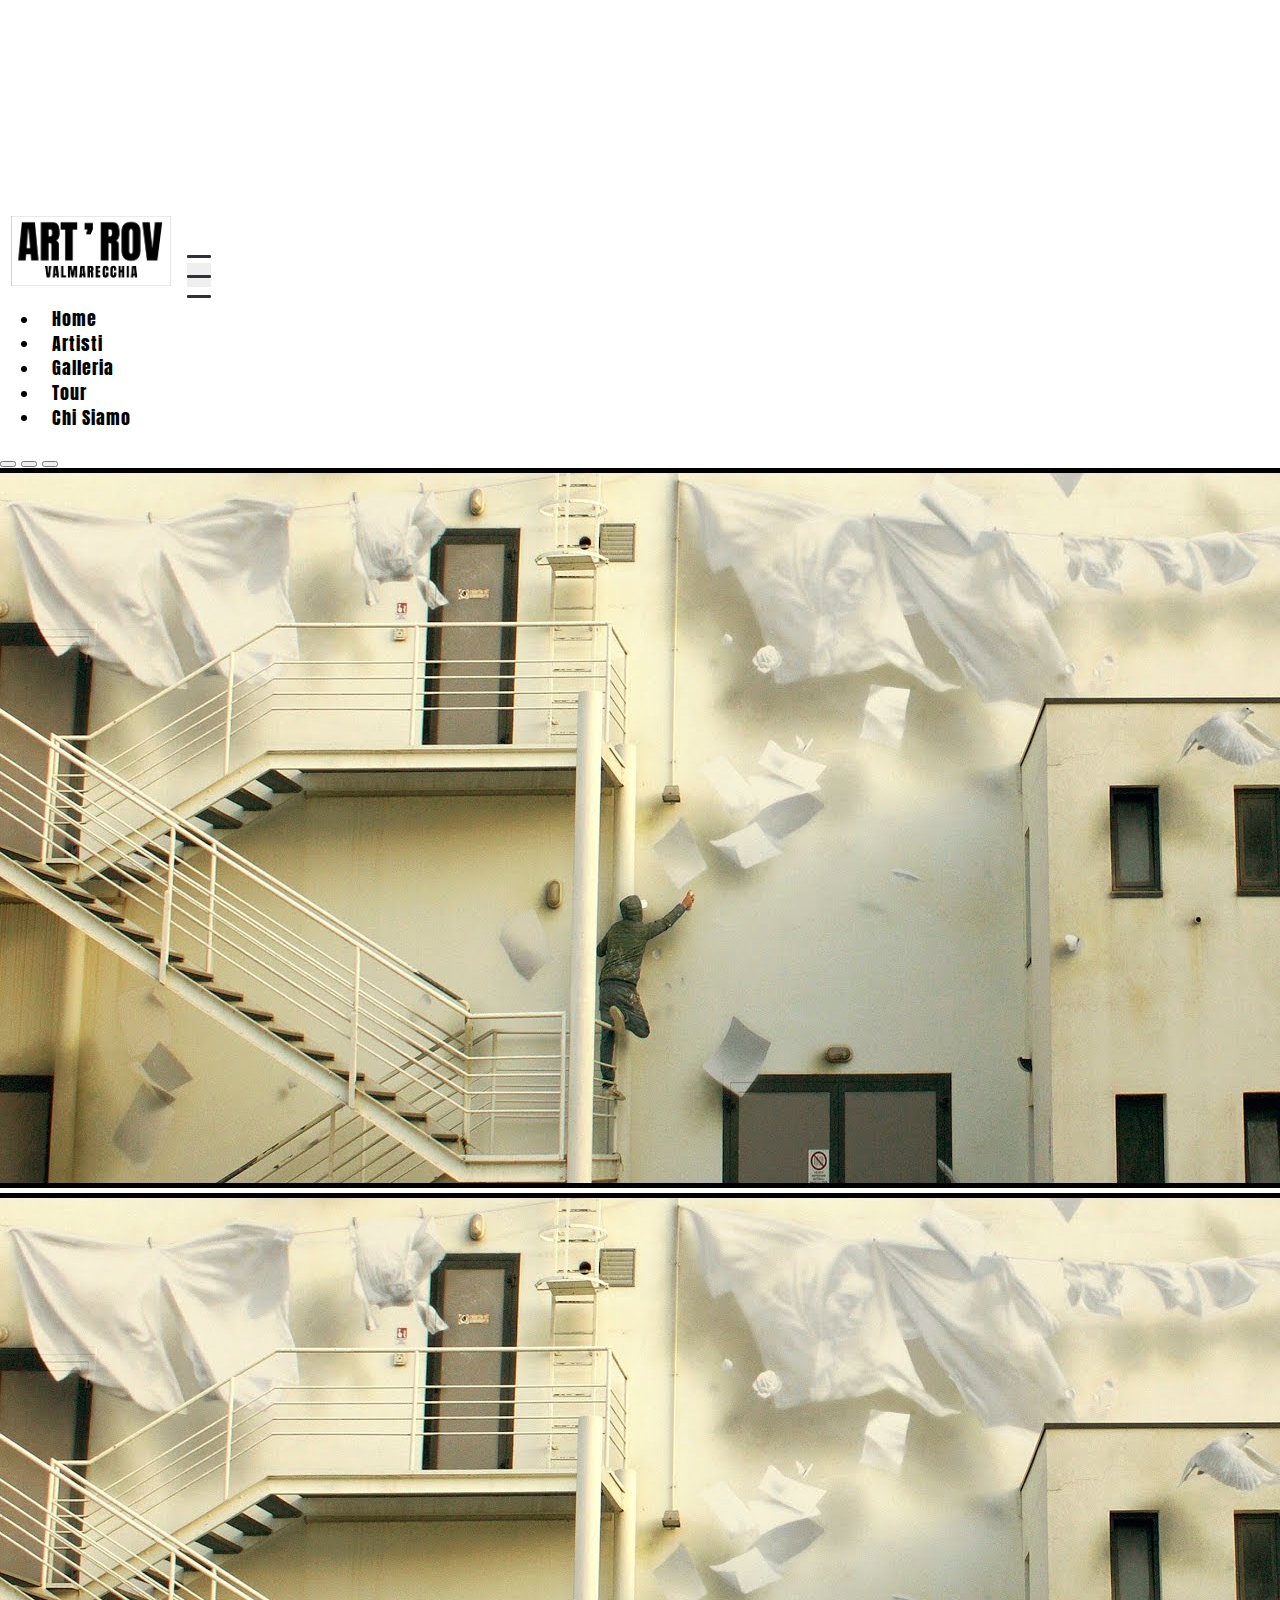
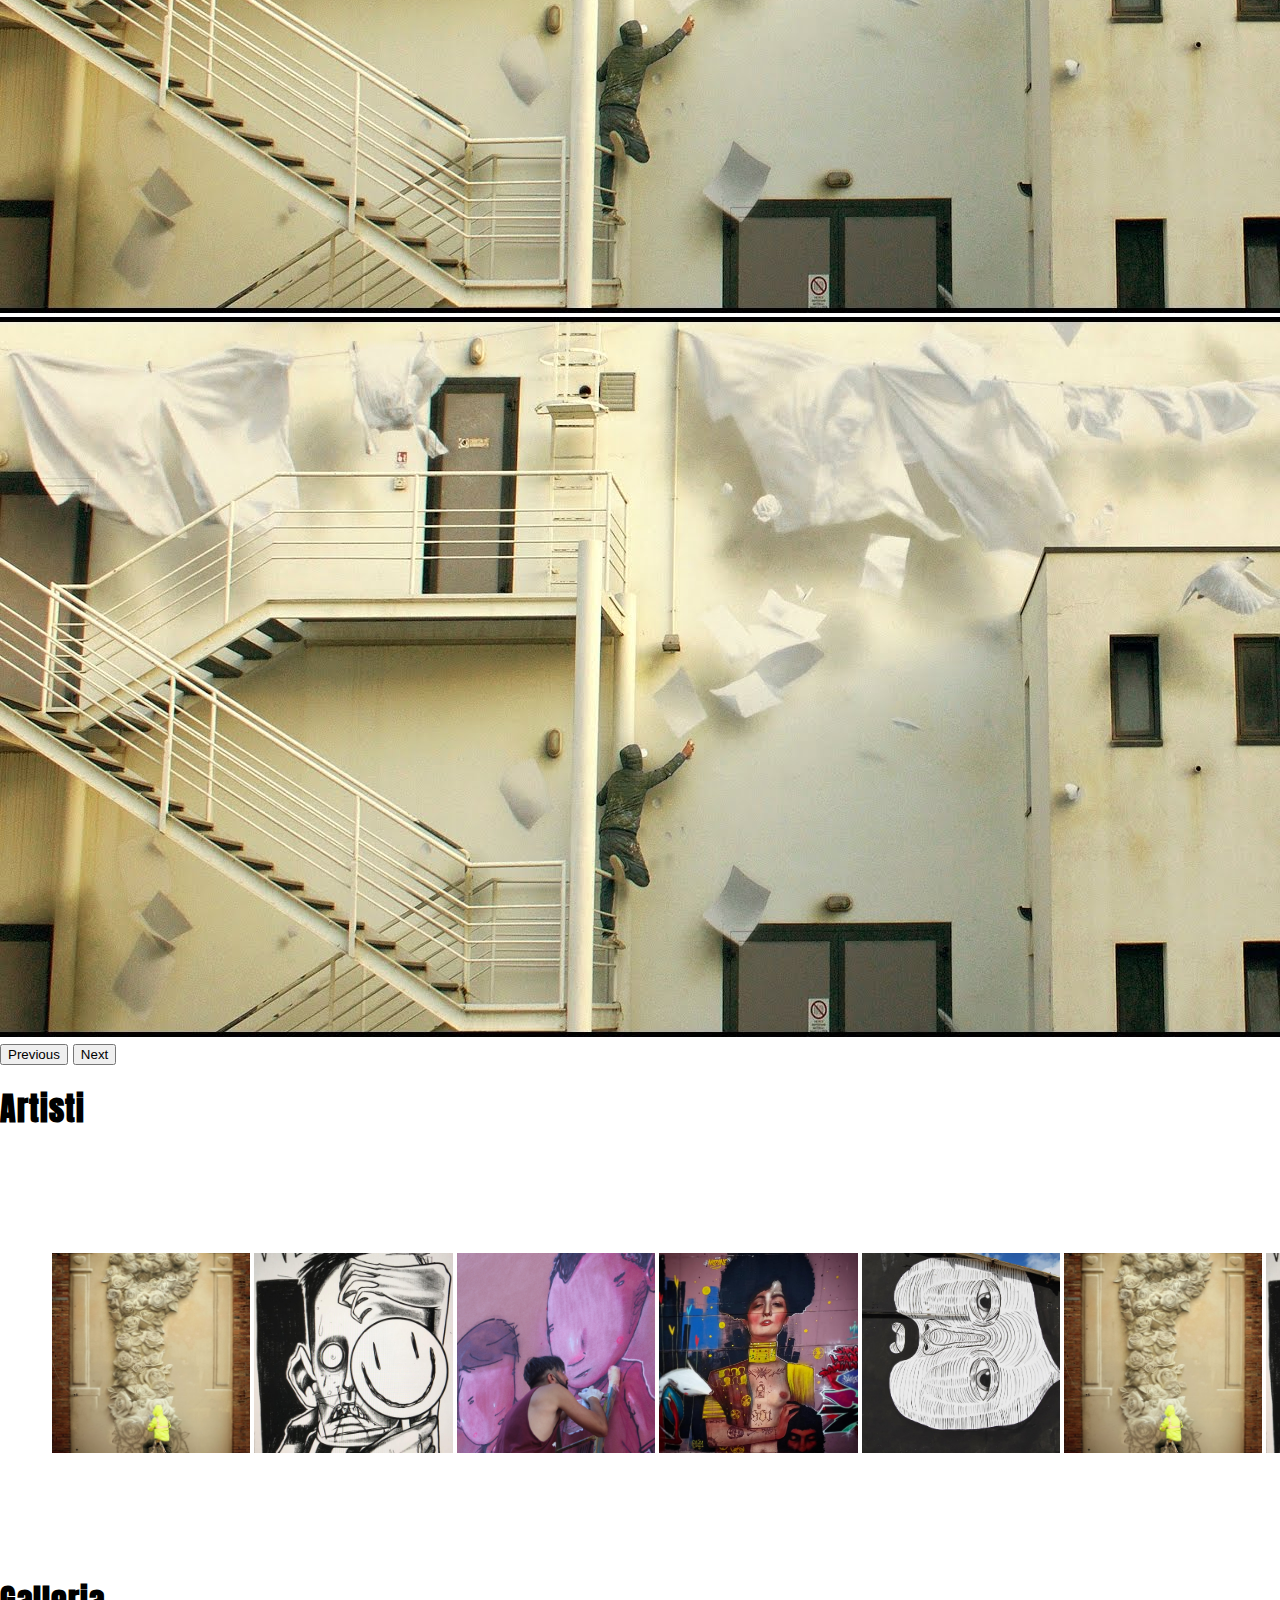
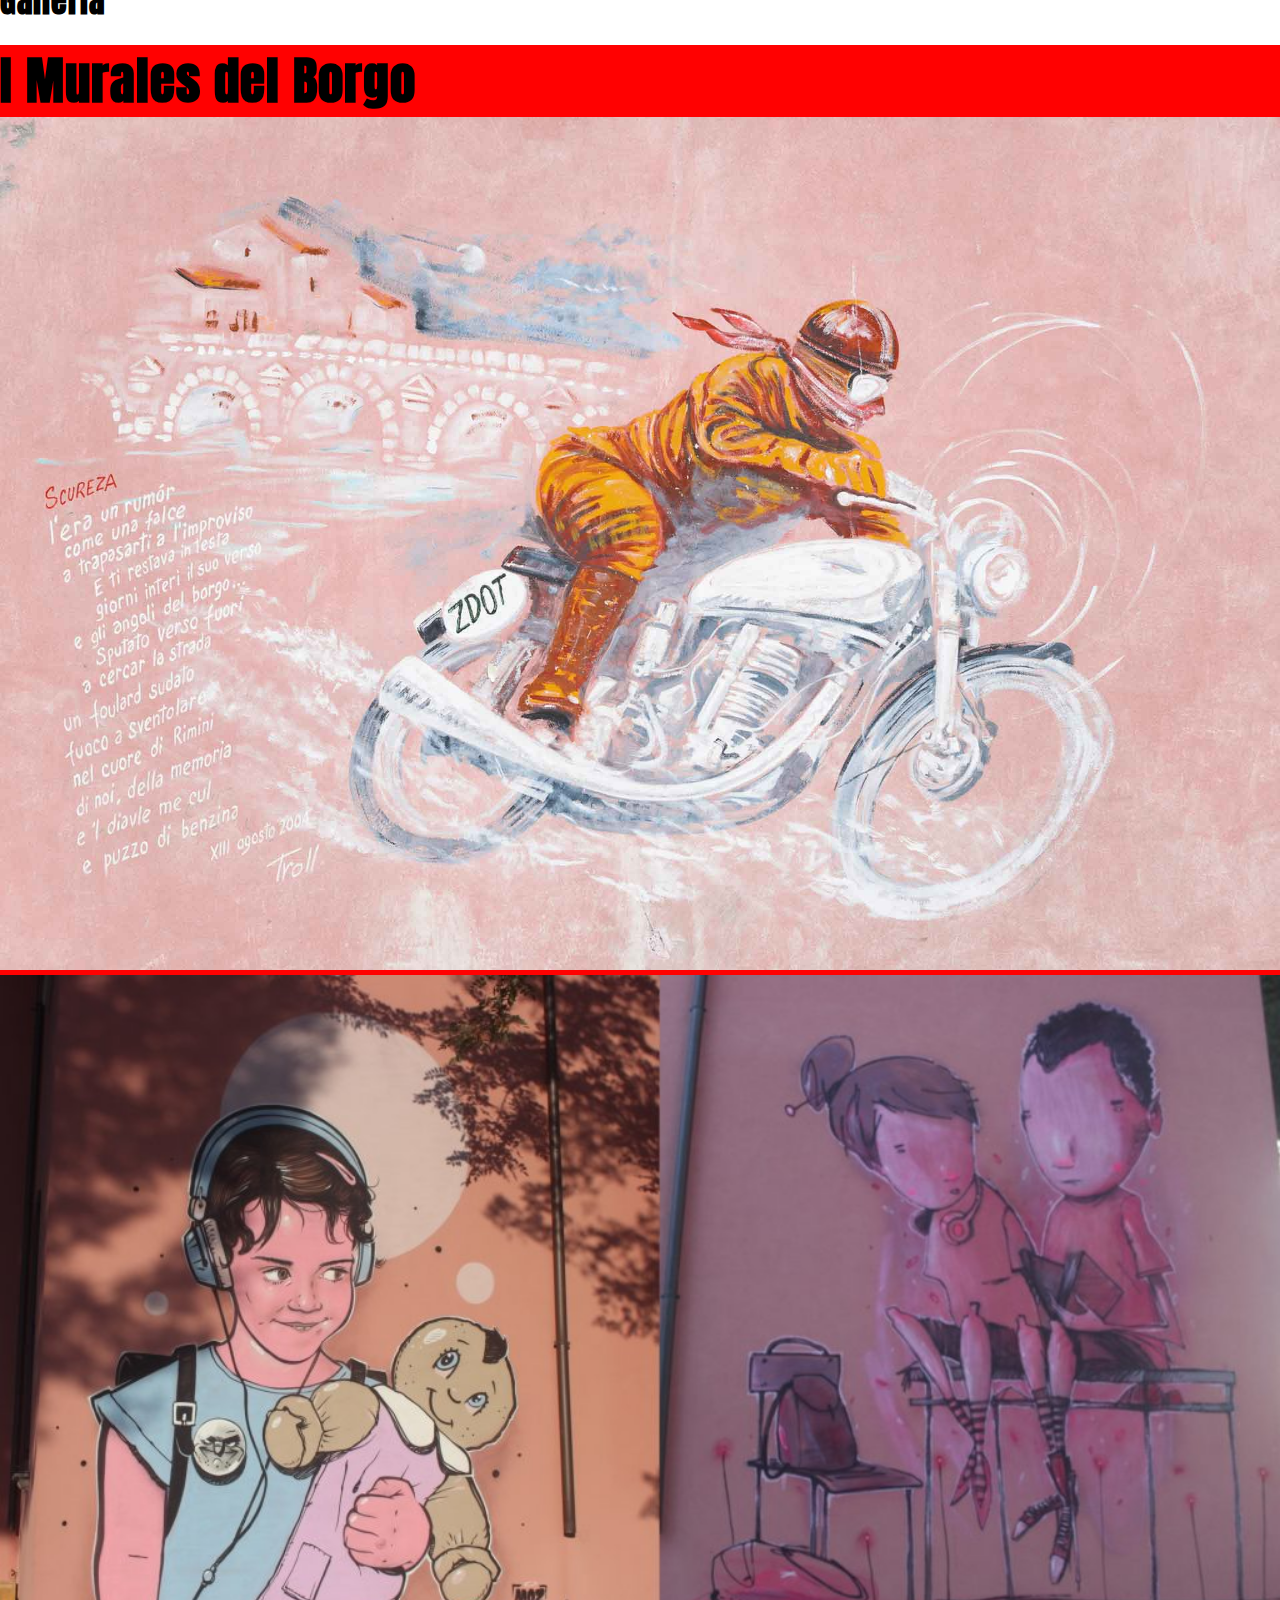
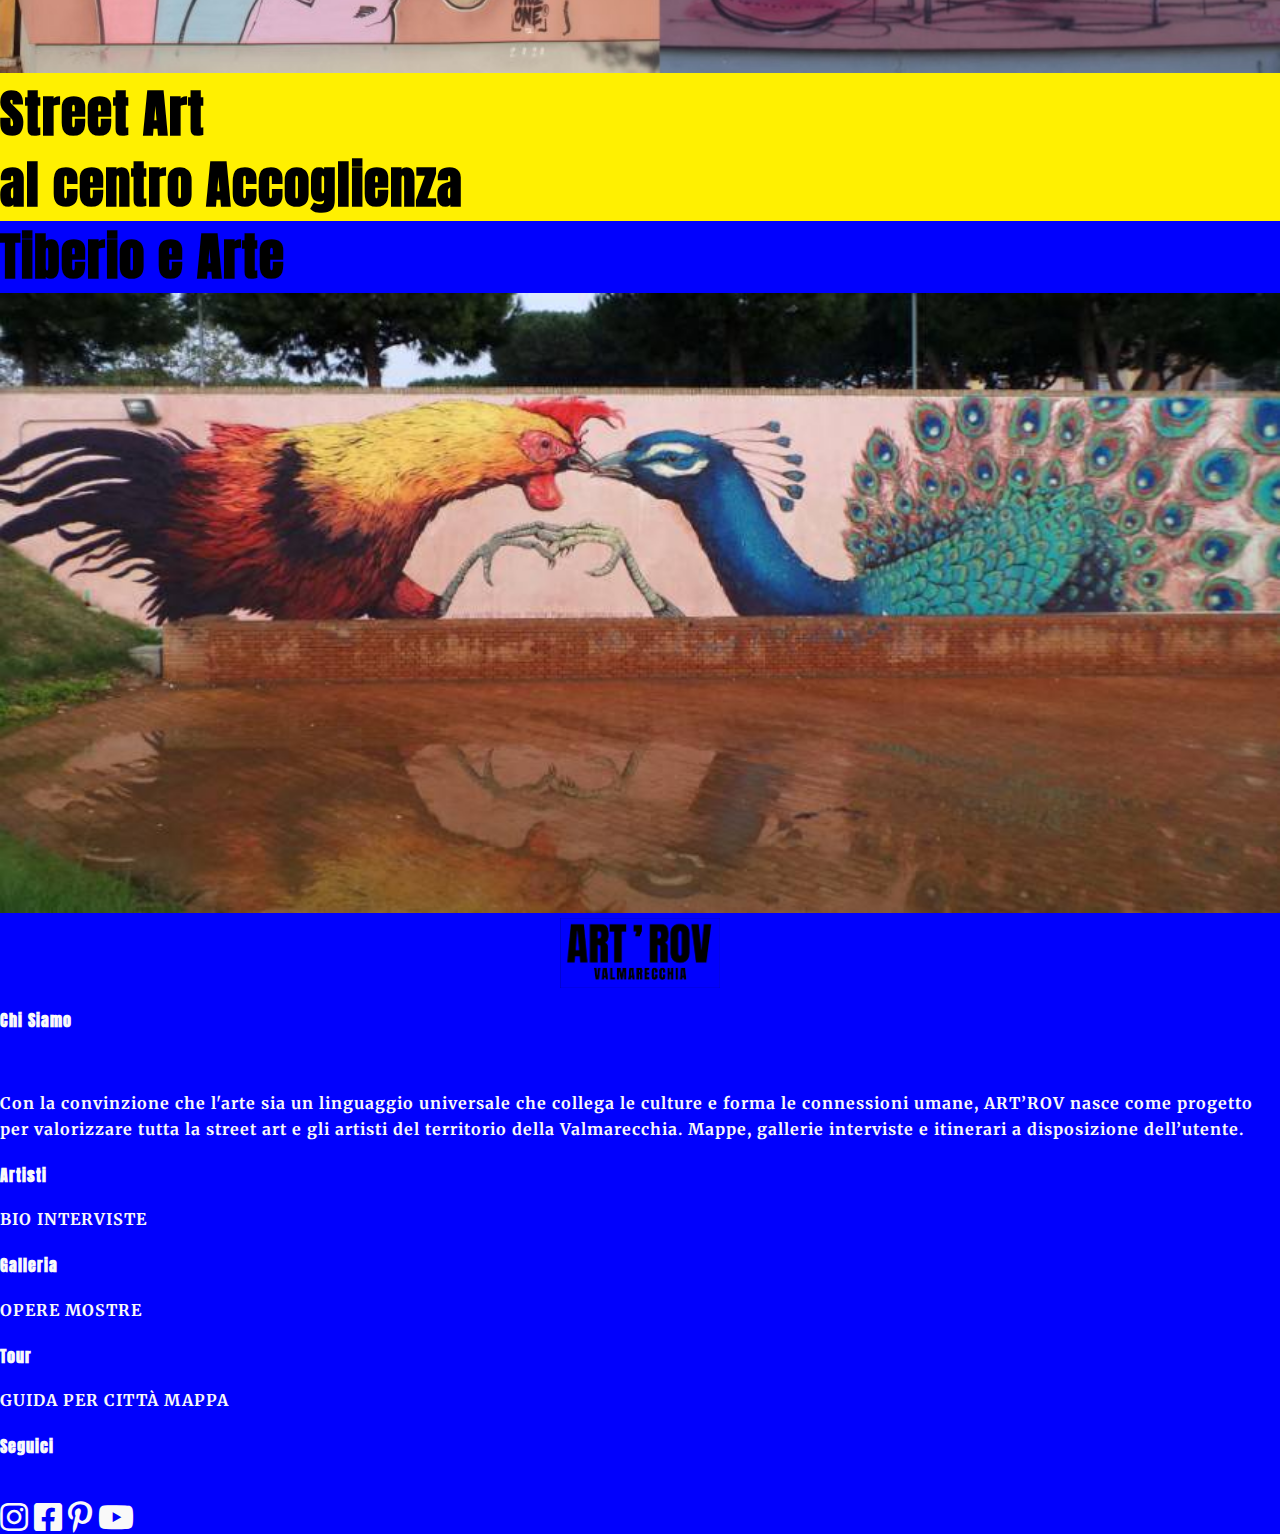
<file: index.html>
<!DOCTYPE html>
<html lang="it">
<head>
   <meta charset="UTF-8">
   <meta name="viewport" content="width=device-width, initial-scale=1.0">
   <!-- Bootstrap CSS -->
   <link href="https://cdn.jsdelivr.net/npm/bootstrap@5.1.3/dist/css/bootstrap.min.css" rel="stylesheet" integrity="sha384-1BmE4kWBq78iYhFldvKuhfTAU6auU8tT94WrHftjDbrCEXSU1oBoqyl2QvZ6jIW3" crossorigin="anonymous">
   <!-- FontAwesome CSS -->
   <link rel="stylesheet" href="https://cdnjs.cloudflare.com/ajax/libs/font-awesome/5.15.4/css/all.min.css" integrity="sha512-1ycn6IcaQQ40/MKBW2W4Rhis/DbILU74C1vSrLJxCq57o941Ym01SwNsOMqvEBFlcgUa6xLiPY/NS5R+E6ztJQ==" crossorigin="anonymous" referrerpolicy="no-referrer" />
   <!-- Custom CSS -->
   <link rel="icon" href="./img/favicon.png" type="image/x-icon">
   <link href="css/main.css" rel="stylesheet">
   <link href="css/slider.css" rel="stylesheet">
   <title>Art'Rov</title>
</head>
<body>
   <section class="container-fluid">
      <nav class="navbar navbar-expand-lg navbar-light fixed-top bg-light p-3">
         <a class="navbar-brand" href="./index.html">
            <img src="./img/logo_artrov.png" width="160" alt="Artrov logo">
         </a>
         <button class="navbar-toggler collapsed d-flex d-lg-none flex-column justify-content-around" type="button" data-bs-toggle="collapse" data-bs-target="#navbarNav" aria-controls="navbarNav" aria-expanded="false" aria-label="Toggle navigation">
            <span class="toggler-icon top-bar"></span>
            <span class="toggler-icon middle-bar"></span>
            <span class="toggler-icon bottom-bar"></span>
         </button>
         <div class="collapse navbar-collapse" id="navbarNav">
            <ul class="navbar-nav justify-content-evenly ms-auto text-center">
               <li class="nav-item mx-3">
                  <a class="nav-link mr-5" aria-current="page" href="./index.html">Home</a>
               </li>
               <li class="nav-item mx-3">
                  <a class="nav-link" href="./artisti.html">Artisti</a>
               </li>
               <li class="nav-item mx-3">
                  <a class="nav-link" href="./galleria.html">Galleria</a>
               </li>
               <li class="nav-item mx-3">
                  <a class="nav-link" href="./tour.html">Tour</a>
               </li>
               <li class="nav-item mx-3">
                  <a class="nav-link" href="./chi-siamo.html">Chi Siamo</a>
               </li>
            </ul>
         </div>
      </nav>
   </section>
   <section class="container-fluid" id="carousel">
      <div class="row">
         <div class="col-md-1"></div>
         <div id="home-slider" class="carousel carousel-dark carousel-fade slide col-md-10" data-bs-ride="carousel">
            <div class="carousel-indicators">
               <button type="button" data-bs-target="#home-slider" data-bs-slide-to="0" class="active" aria-current="true" aria-label="Slide 1"></button>
               <button type="button" data-bs-target="#home-slider" data-bs-slide-to="1" aria-label="Slide 2"></button>
               <button type="button" data-bs-target="#home-slider" data-bs-slide-to="2" aria-label="Slide 3"></button>
            </div>
            <div class="carousel-inner">
               <div class="carousel-item active">
                  <img src="./img/slider-home-1.jpg" class="d-block w-100" alt="...">
                  <div class="carousel-caption d-none d-md-block">
                     <h2 class="slide-title">DALLA STRADA</h2>
                     <h2 class="slide-title">AI TETTI DI NYC</h2>
                     <h2 class="slide-title"><a href="./artisti/eron.html">Eron</a></h2>
                  </div>
               </div>
               <div class="carousel-item">
                  <img src="./img/slider-home-1.jpg" class="d-block w-100" alt="...">
                  <div class="carousel-caption d-none d-md-block">
                     <h2 class="slide-title">DALLA STRADA</h2>
                     <h2 class="slide-title">AI TETTI DI NYC 2</h2>
                  </div>
               </div>
               <div class="carousel-item">
                  <img src="./img/slider-home-1.jpg" class="d-block w-100" alt="...">
                  <div class="carousel-caption d-none d-md-block">
                     <h2 class="slide-title">DALLA STRADA</h2>
                     <h2 class="slide-title">AI TETTI DI NYC 3</h2>
                  </div>
               </div>
            </div>
            <button class="carousel-control-prev" type="button" data-bs-target="#home-slider" data-bs-slide="prev">
               <span class="carousel-control-prev-icon" aria-hidden="true"></span>
               <span class="visually-hidden">Previous</span>
            </button>
            <button class="carousel-control-next" type="button" data-bs-target="#home-slider" data-bs-slide="next">
               <span class="carousel-control-next-icon" aria-hidden="true"></span>
               <span class="visually-hidden">Next</span>
            </button>
         </div>
         <div class="col-md-1"></div>
      </div>
   </section>
   <section class="container mt-5" id="carousel-artisti">
      <h1 class="logo pt-3">Artisti</h1>
      <div class="slider-container">
         <button type="button" id="moveLeft" class="btn-nav">
            ᐊ
         </button>
         <div class="container-indicators">
            <div class="indicator active" data-index=0></div>
            <div class="indicator" data-index=1></div>
            <div class="indicator" data-index=2></div>
         </div>
         <div class="slider" id="mySlider">
            <div class="movie" id="movie0">
               <img src="" alt="" srcset="">
               <div class="description">
                  <div class="description__text-container">
                     <a class="movie-name" href="#">
                        <h3>BURLA</h3>
                     </a>
                  </div>
               </div>
            </div>
         </div>
         <button type="button" id="moveRight" class="btn-nav">
            ᐅ
         </button>
      </div>
   </section>
   <div class="container">
      <h1 class="logo py-3">Galleria</h1>
   </div>
   <a href="./galleria.html#galleria1">
      <section class="container-fluid mt-5 galleria-home">
         <div class="row murales">
            <div class="col-11">
               <div class="row">
                  <div class="col-6 d-flex">
                     <h2>I Murales del Borgo</h2>
                  </div>
                  <div class="col-6">
                     <img  width="100%" src="./img/murales-borgo.jpg" alt="murales-borgo">
                  </div>
               </div>
            </div>
            <div class="col-1">
            </div>
         </div>
      </section>
   </a>
   <a href="./galleria.html">
      <section class="container-fluid mt-5 galleria-home">
         <div class="row accoglienza">
            <div class="col-1">
            </div>
            <div class="col-11">
               <div class="row">
                  <div class="col-6">
                     <img  width="100%" src="./img/graffiti-burla-1.jpg" alt="graffiti-burla">
                  </div>
                  <div class="col-6 d-flex">
                     <h2>Street Art<br>al centro Accoglienza</h2>
                  </div>
               </div>
            </div>
         </div>
      </section>
   </a>
   <a href="./galleria.html">
      <section class="container-fluid mt-5 galleria-home">
         <div class="row tiberio-arte">
            <div class="col-11">
               <div class="row">
                  <div class="col-6 d-flex">
                     <h2>Tiberio e Arte</h2>
                  </div>
                  <div class="col-6">
                     <img  width="100%" src="./img/murales-ericailcane.jpg" alt="murales-ericailcane">
                  </div>
               </div>
            </div>
            <div class="col-1">
            </div>
         </div>
      </section>
   </a>
   <footer id="rand-footer" class="py-3">
      <div class="container-fluid px-5">
         <div class="row py-5">
            <div class="col-md-4">
            </div>
            <div class="col-md-4">
               <a href="#">
                  <img width="160px" class="footer-logo" src="./img/logo_artrov.png" alt="logo">
               </a>
            </div>
            <div class="col-md-4">
            </div>
         </div>
         <div class="row my-5">
            <div class="col-md-3 chi-siamo">
               <h4><a href="./chi-siamo.html">Chi Siamo</a></h4>
               <br>
               <p>
                  Con la convinzione che l'arte sia un linguaggio universale che
                  collega le culture e forma le connessioni umane, ART’ROV
                  nasce come progetto per valorizzare tutta la street art e gli
                  artisti del territorio della Valmarecchia. Mappe, gallerie
                  interviste e itinerari a disposizione dell’utente.
               </p>
            </div>
            <div class="col-md-1 chi-siamo"></div>
            <div class="col-xl-8 text-center text-xl-start h-auto">
               <div class="row h-100 links">
                  <div class="col-lg-4 col-md-3 d-flex flex-column justify-content-between">
                     <a href="./artisti.html"><h4>Artisti</h4></a>
                     <a class="footer-secondary" href="#">BIO</a>
                     <a class="footer-secondary" href="#">INTERVISTE</a>
                  </div>
                  <div class="col-lg-4 col-md-3 d-flex flex-column justify-content-between">
                     <a href="./galleria.html"><h4>Galleria</h4></a>
                     <a class="footer-secondary" href="#">OPERE</a>
                     <a class="footer-secondary" href="#">MOSTRE</a>
                  </div>
                  <div class="col-lg-4 col-md-3 d-flex flex-column justify-content-between">
                     <a href="./tour.html"><h4>Tour</h4></a>
                     <a class="footer-secondary" href="#">GUIDA PER CITTÀ</a>
                     <a class="footer-secondary" href="#">MAPPA</a>
                  </div>
               </div>
            </div>
         </div>
         <div class="row">
            <div class="col-md-4"></div>
            <div class="col-md-4 text-center">
              <h4>Seguici</h4>
              <br>
              <a class="mx-2" href="#"><em class="fab fa-2x fa-instagram"></em></a>
              <a class="mx-2" href="#"><em class="fab fa-2x fa-facebook-square"></em></a>
              <a class="mx-2" href="#"><em class="fab fa-2x fa-pinterest-p"></em></a>
              <a class="mx-2" href="#"><em class="fab fa-2x fa-youtube"></em></a>
            </div>
            <div class="col-md-4"></div>
         </div>
      </div>
   </footer>

   <!-- Bootstrap Bundle -->
   <script src="https://cdn.jsdelivr.net/npm/bootstrap@5.1.3/dist/js/bootstrap.bundle.min.js" integrity="sha384-ka7Sk0Gln4gmtz2MlQnikT1wXgYsOg+OMhuP+IlRH9sENBO0LRn5q+8nbTov4+1p" crossorigin="anonymous"></script>
   <script src="./js/main.js"></script>
   <script src="./js/slider.js"></script>
</body>
</html>
</file>
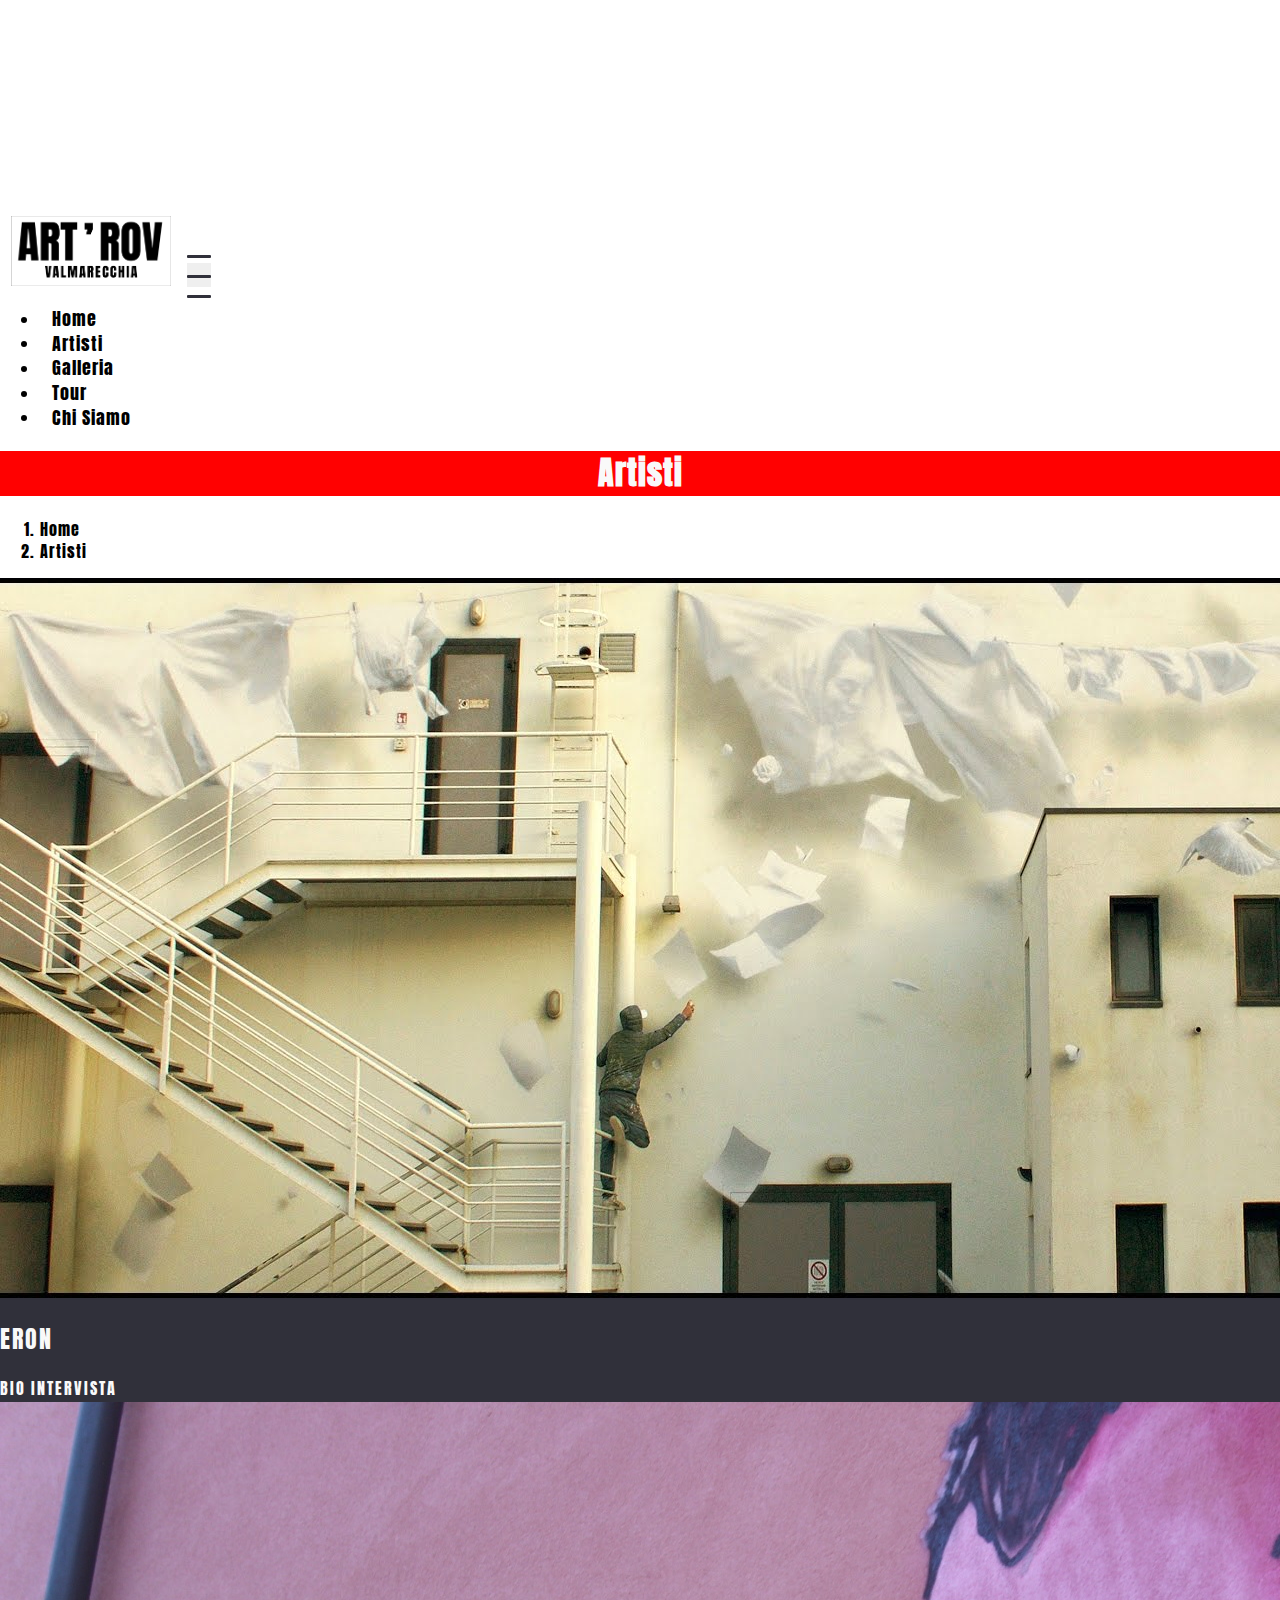
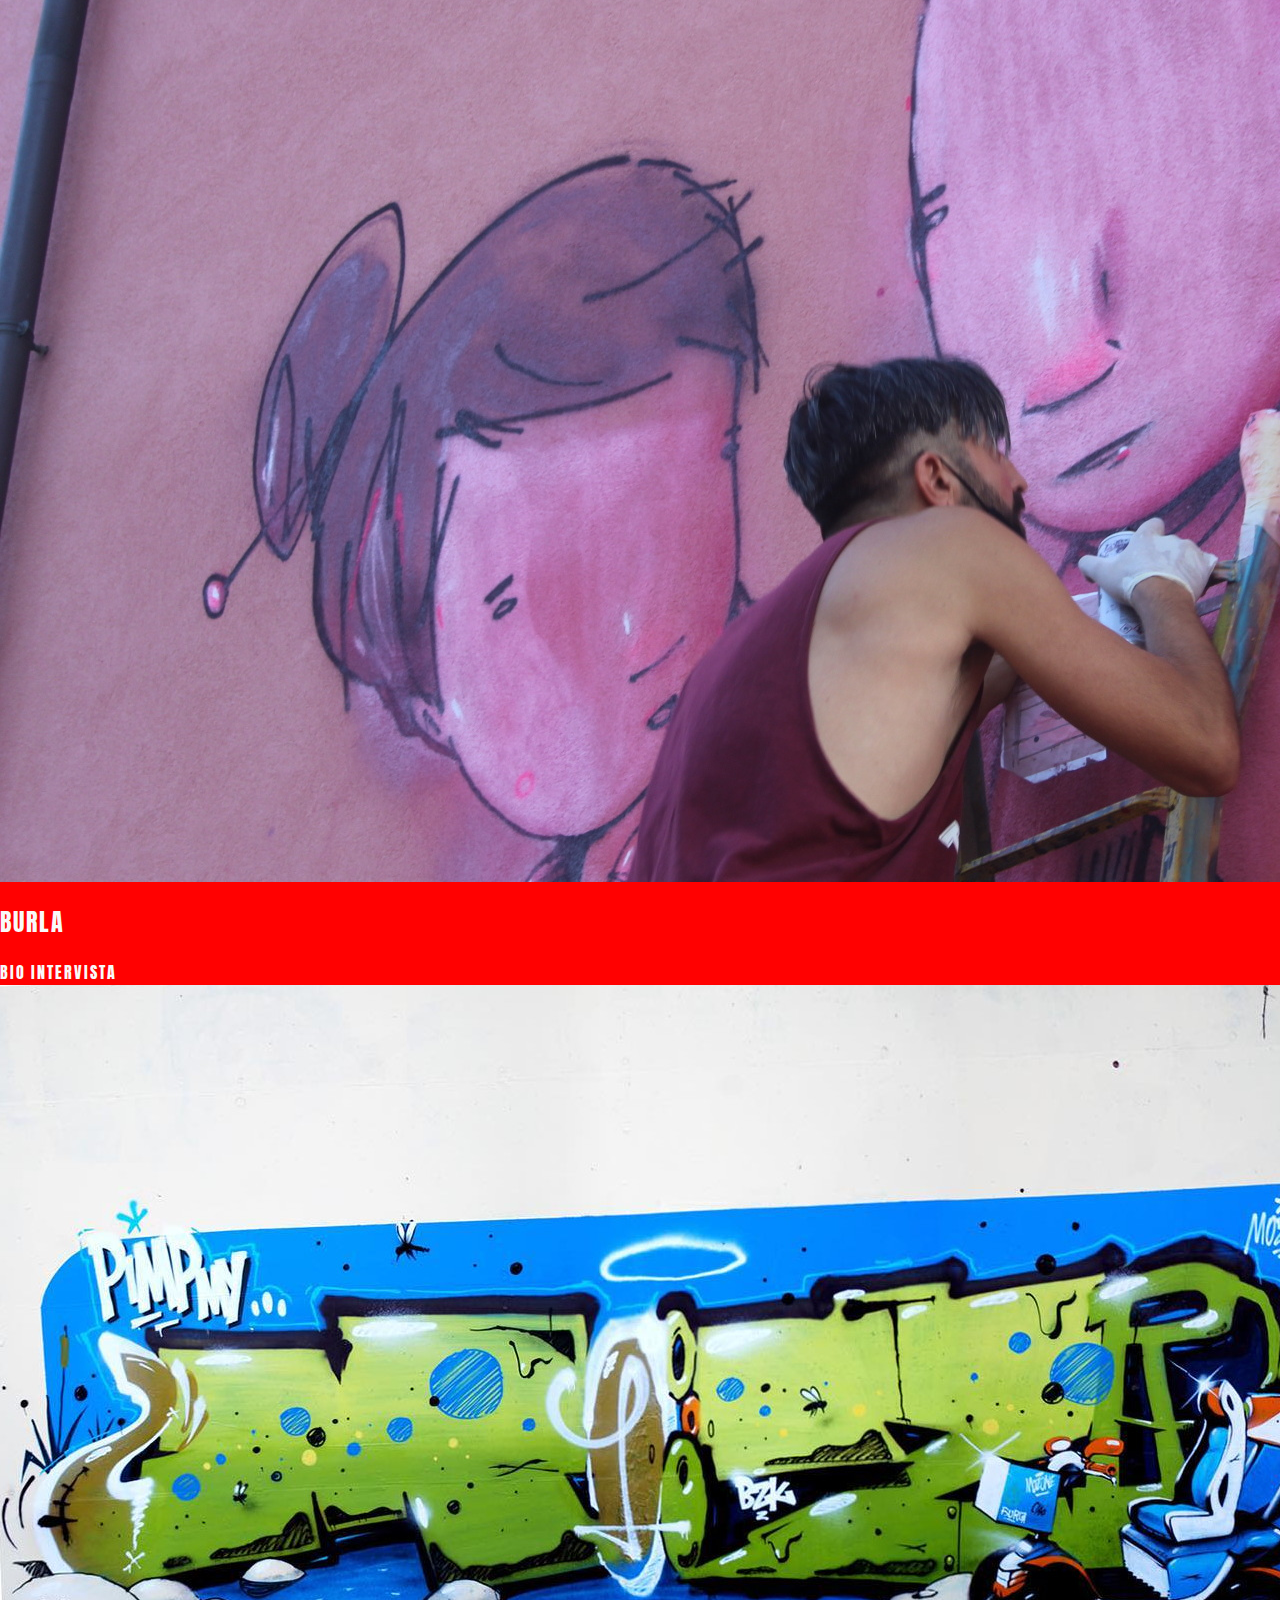
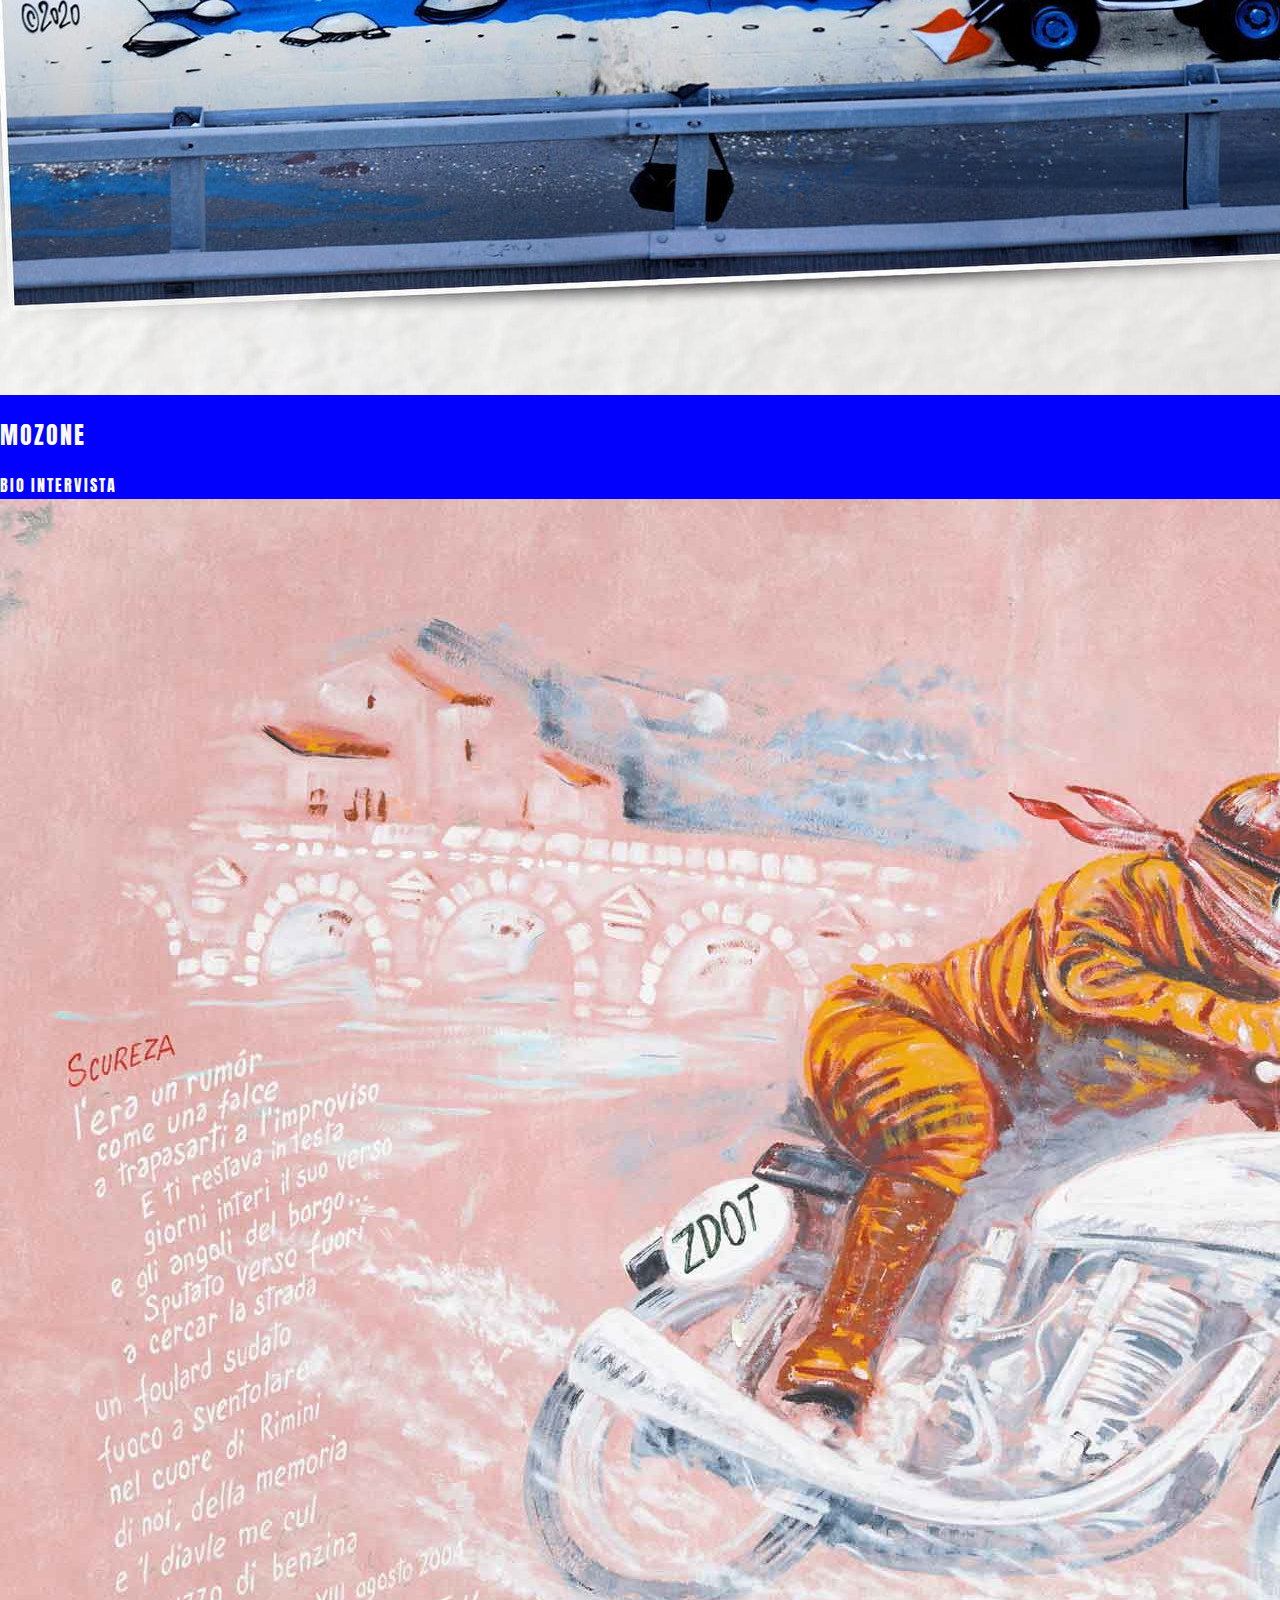
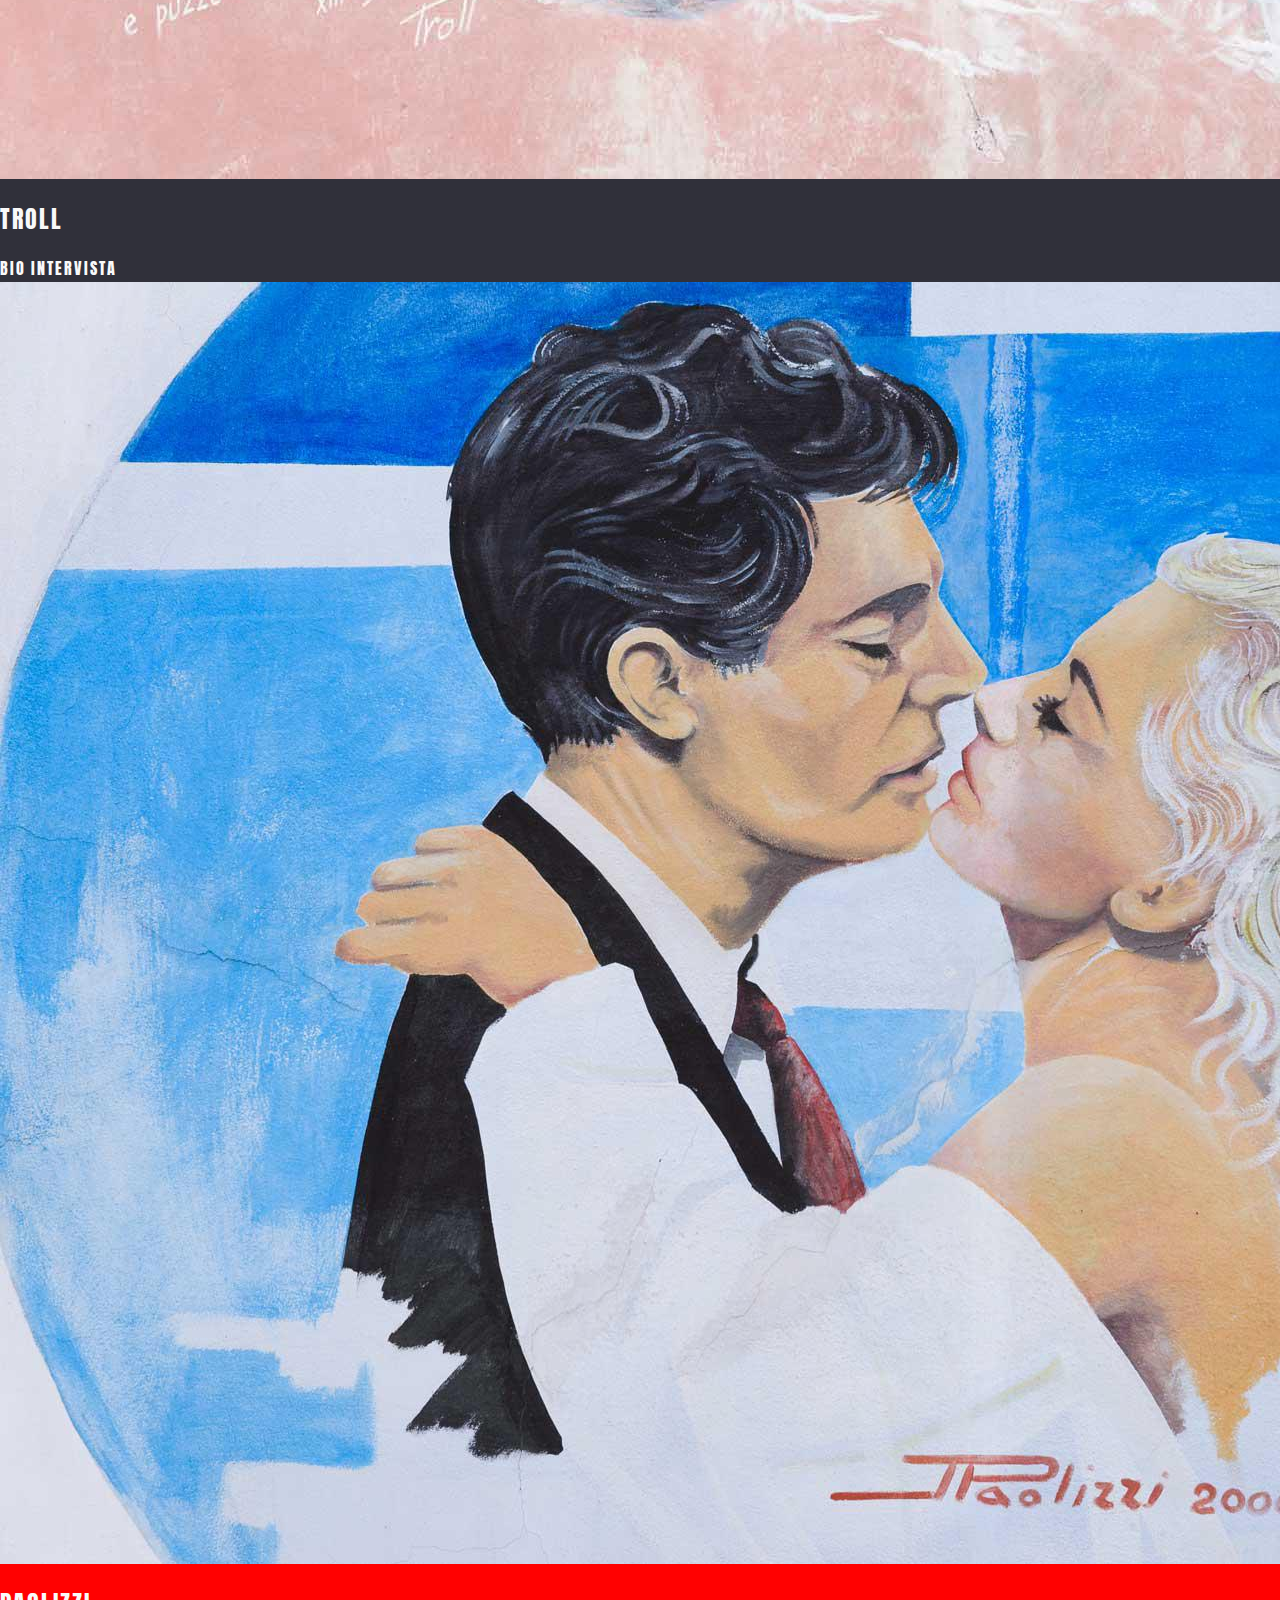
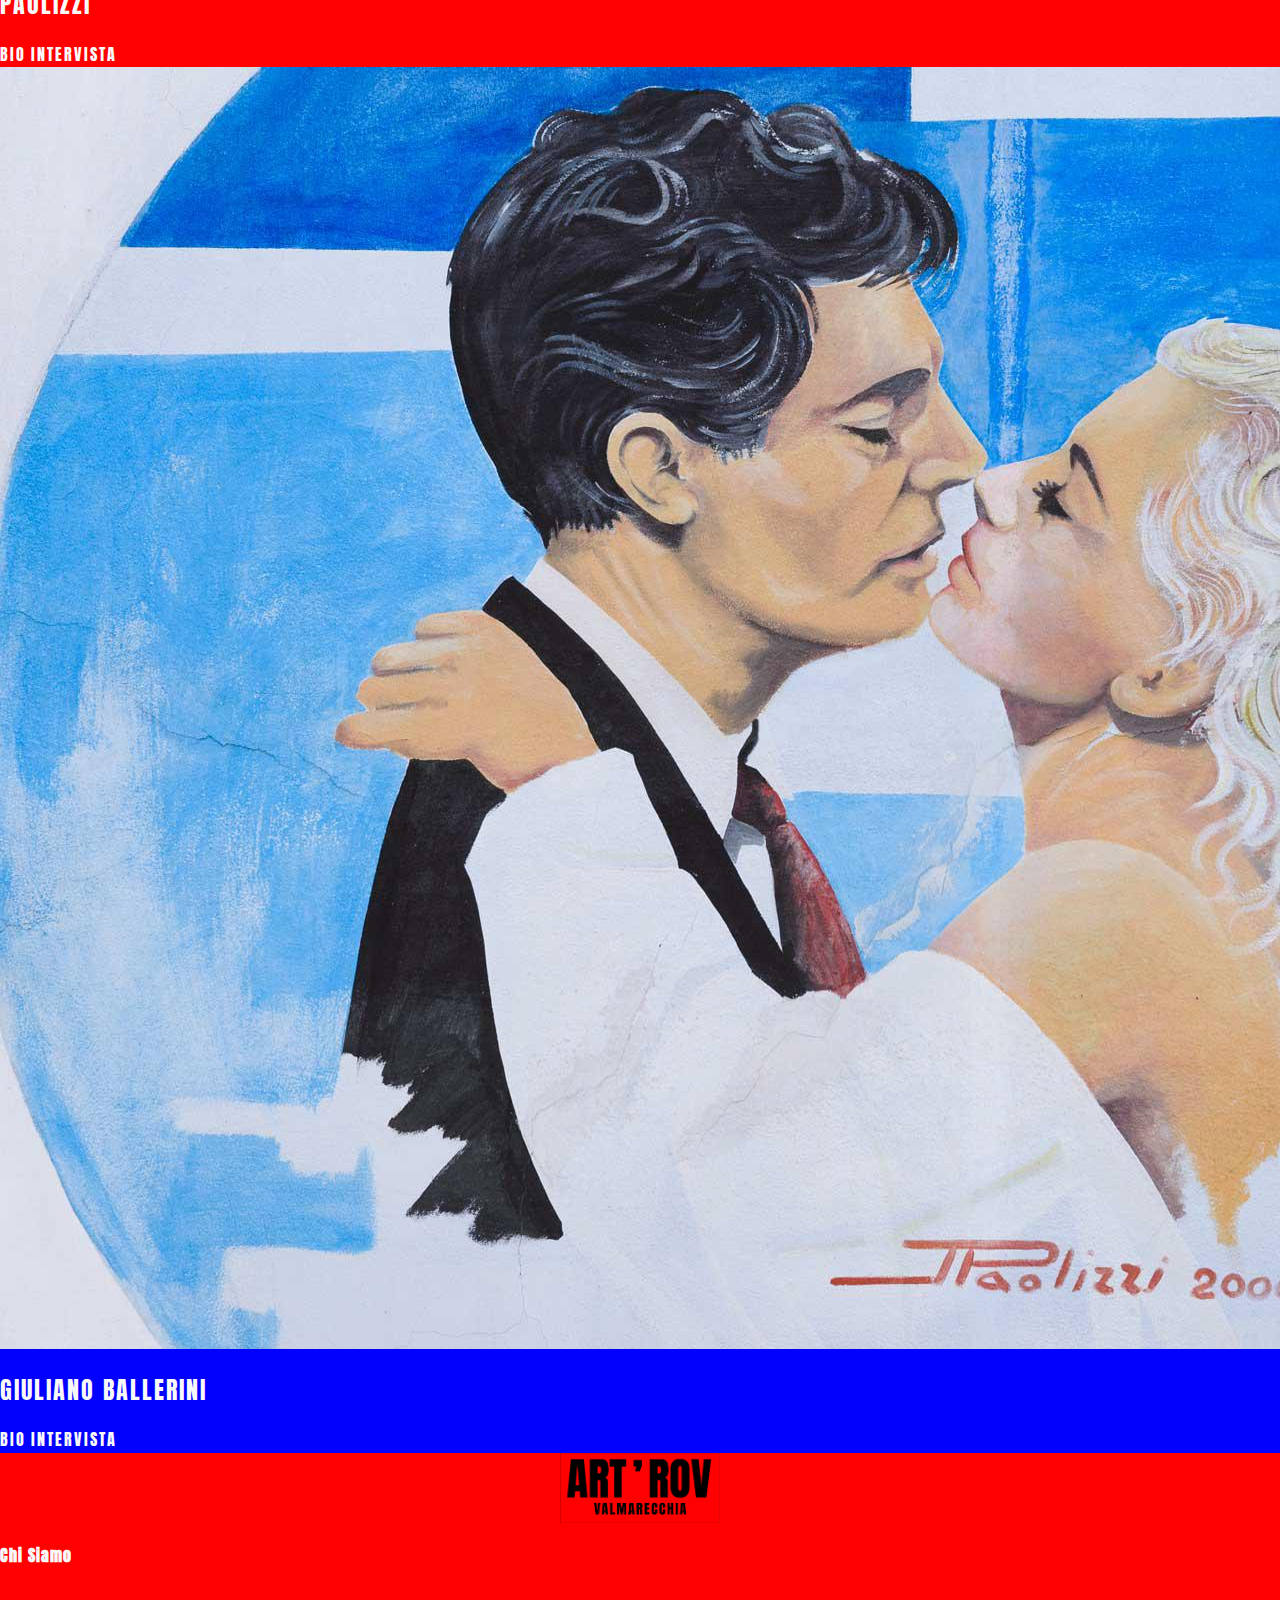
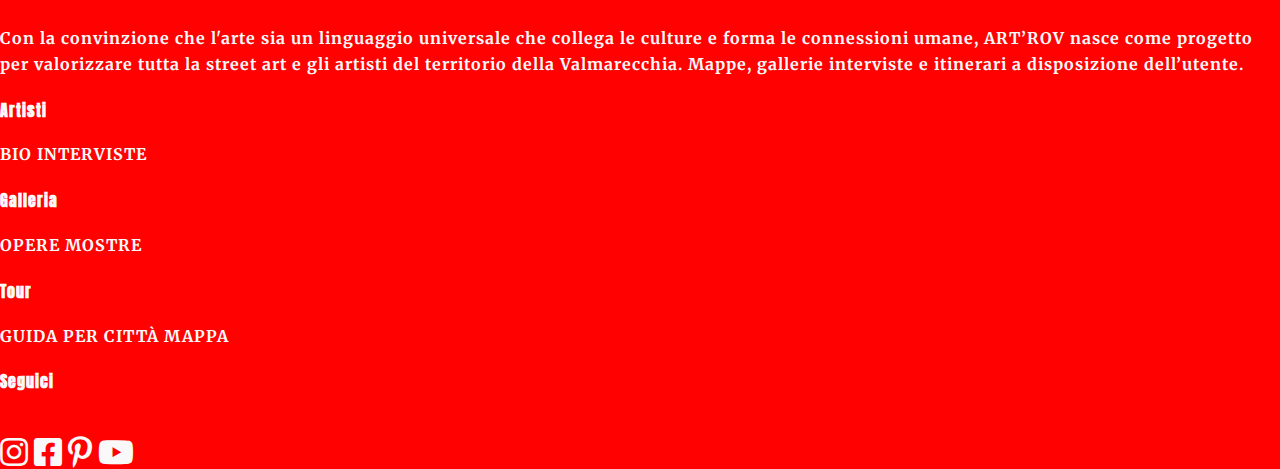
<file: artisti.html>
<!DOCTYPE html>
<html lang="it">
<head>
   <meta charset="UTF-8">
   <meta http-equiv="X-UA-Compatible" content="IE=edge">
   <meta name="viewport" content="width=device-width, initial-scale=1.0">
   <!-- Bootstrap CSS -->
   <link href="https://cdn.jsdelivr.net/npm/bootstrap@5.1.3/dist/css/bootstrap.min.css" rel="stylesheet" integrity="sha384-1BmE4kWBq78iYhFldvKuhfTAU6auU8tT94WrHftjDbrCEXSU1oBoqyl2QvZ6jIW3" crossorigin="anonymous">
   <!-- FontAwesome CSS -->
   <link rel="stylesheet" href="https://cdnjs.cloudflare.com/ajax/libs/font-awesome/5.15.4/css/all.min.css" integrity="sha512-1ycn6IcaQQ40/MKBW2W4Rhis/DbILU74C1vSrLJxCq57o941Ym01SwNsOMqvEBFlcgUa6xLiPY/NS5R+E6ztJQ==" crossorigin="anonymous" referrerpolicy="no-referrer" />
   <!-- Custom CSS -->
   <link rel="icon" href="./img/favicon.png" type="image/x-icon">
   <link href="css/main.css" rel="stylesheet">
   <link href="css/slider.css" rel="stylesheet">
   <title>Art'Rov | Artisti</title>
</head>
<body>
   <section class="container-fluid">
      <nav class="navbar navbar-expand-lg navbar-light fixed-top bg-light p-3">
         <a class="navbar-brand" href="./index.html">
            <img src="./img/logo_artrov.png" width="160" alt="Artrov logo">
         </a>
         <button class="navbar-toggler collapsed d-flex d-lg-none flex-column justify-content-around" type="button" data-bs-toggle="collapse" data-bs-target="#navbarNav" aria-controls="navbarNav" aria-expanded="false" aria-label="Toggle navigation">
            <span class="toggler-icon top-bar"></span>
            <span class="toggler-icon middle-bar"></span>
            <span class="toggler-icon bottom-bar"></span>
         </button>
         <div class="collapse navbar-collapse" id="navbarNav">
            <ul class="navbar-nav justify-content-evenly ms-auto text-center">
               <li class="nav-item mx-3">
                  <a class="nav-link mr-5" aria-current="page" href="./index.html">Home</a>
               </li>
               <li class="nav-item mx-3">
                  <a class="nav-link" href="./artisti.html">Artisti</a>
               </li>
               <li class="nav-item mx-3">
                  <a class="nav-link" href="./galleria.html">Galleria</a>
               </li>
               <li class="nav-item mx-3">
                  <a class="nav-link" href="./tour.html">Tour</a>
               </li>
               <li class="nav-item mx-3">
                  <a class="nav-link" href="./chi-siamo.html">Chi Siamo</a>
               </li>
            </ul>
         </div>
      </nav>
   </section>
   <section class="mb-5">
      <h1 id="rand-title" class="py-5">Artisti</h1>
      <nav class="container" aria-label="breadcrumb">
         <ol class="breadcrumb">
           <li class="breadcrumb-item"><a href="./index.html">Home</a></li>
           <li class="breadcrumb-item active" aria-current="page">Artisti</li>
         </ol>
       </nav>
   </section>

   <section class="container-fluid pb-5">
      <div class="row row-cols-1 row-cols-md-2 g-4">
         <div class="col ps-md-5">
           <div class="card card-gray ms-md-5">
             <img src="./img/slider-home-1.jpg" class="card-img-top" alt="Eron">
             <div class="card-body">
               <h2 class="card-title"><a href="./artisti/eron.html" class="list-group-item">ERON</a></h2>
               <div class="list-group list-group-flush">
                  <a href="./artisti/eron.html#bio" class="list-group-item">BIO</a>
                  <a href="./artisti/eron.html#intervista" class="list-group-item">INTERVISTA</a>
               </div>
             </div>
           </div>
         </div>
         <div class="col pe-md-5">
            <div class="card card-red me-md-5">
              <img src="./img/burla1.jpg" class="card-img-top" alt="Burla">
              <div class="card-body">
                <h2 class="card-title"><a class="list-group-item" href="./artisti/burla.html">BURLA</a></h2>
                <div class="list-group list-group-flush">
                   <a href="./artisti/burla.html#bio" class="list-group-item">BIO</a>
                   <a href="./artisti/burla.html#intervista" class="list-group-item">INTERVISTA</a>
                </div>
              </div>
            </div>
         </div>
         <div class="col ps-md-5">
            <div class="card card-blue ms-md-5">
              <img src="./img/mozone2.jpg" class="card-img-top" alt="Mozone">
              <div class="card-body">
                <h2 class="card-title"><a class="list-group-item" href="./artisti/mozone.html">MOZONE</a></h2>
                <div class="list-group list-group-flush">
                   <a href="./artisti/mozone.html#bio" class="list-group-item">BIO</a>
                   <a href="./artisti/mozone.html#intervista" class="list-group-item">INTERVISTA</a>
                </div>
              </div>
            </div>
         </div>
         <div class="col pe-md-5">
            <div class="card card-gray me-md-5">
              <img src="./img/murales-borgo.jpg" class="card-img-top" alt="Troll">
              <div class="card-body">
                <h2 class="card-title"><a class="list-group-item" href="./artisti/troll.html">TROLL</a></h2>
                <div class="list-group list-group-flush">
                   <a href="./artisti/troll.html#bio" class="list-group-item">BIO</a>
                   <a href="./artisti/troll.html#intervista" class="list-group-item">INTERVISTA</a>
                </div>
              </div>
            </div>
         </div>
         <div class="col ps-md-5">
            <div class="card card-red ms-md-5">
              <img src="./img/paolizzi.jpg" class="card-img-top" alt="Paolizzi">
              <div class="card-body">
                <h2 class="card-title"><a class="list-group-item" href="./artisti/paolizzi.html">PAOLIZZI</a></h2>
                <div class="list-group list-group-flush">
                   <a href="./artisti/paolizzi.html#bio" class="list-group-item">BIO</a>
                   <a href="./artisti/paolizzi.html#intervista" class="list-group-item">INTERVISTA</a>
                </div>
              </div>
            </div>
         </div>
         <div class="col pe-md-5">
            <div class="card card-blue me-md-5">
              <img src="./img/paolizzi.jpg" class="card-img-top" alt="Eron">
              <div class="card-body">
                <h2 class="card-title"><a class="list-group-item" href="./artisti/giuliano-ballerini.html">GIULIANO BALLERINI</a></h2>
                <div class="list-group list-group-flush">
                   <a href="./artisti/giuliano-ballerini.html#bio" class="list-group-item">BIO</a>
                   <a href="./artisti/giuliano-ballerini.html#intervista" class="list-group-item">INTERVISTA</a>
                </div>
              </div>
            </div>
         </div>
       </div>
   </section>
  
   <footer id="rand-footer" class="py-3">
      <div class="container-fluid px-5">
         <div class="row py-5">
            <div class="col-md-4">
            </div>
            <div class="col-md-4">
               <a href="#">
                  <img width="160px" class="footer-logo" src="./img/logo_artrov.png" alt="logo">
               </a>
            </div>
            <div class="col-md-4">
            </div>
         </div>
         <div class="row my-5">
            <div class="col-md-3 chi-siamo">
               <h4><a href="./chi-siamo.html">Chi Siamo</a></h4>
               <br>
               <p>
                  Con la convinzione che l'arte sia un linguaggio universale che
                  collega le culture e forma le connessioni umane, ART’ROV
                  nasce come progetto per valorizzare tutta la street art e gli
                  artisti del territorio della Valmarecchia. Mappe, gallerie
                  interviste e itinerari a disposizione dell’utente.
               </p>
            </div>
            <div class="col-md-1 chi-siamo"></div>
            <div class="col-xl-8 text-center text-xl-start h-auto">
               <div class="row h-100 links">
                  <div class="col-lg-4 col-md-3 d-flex flex-column justify-content-between">
                     <a href="./artisti.html"><h4>Artisti</h4></a>
                     <a class="footer-secondary" href="#">BIO</a>
                     <a class="footer-secondary" href="#">INTERVISTE</a>
                  </div>
                  <div class="col-lg-4 col-md-3 d-flex flex-column justify-content-between">
                     <a href="./galleria.html"><h4>Galleria</h4></a>
                     <a class="footer-secondary" href="#">OPERE</a>
                     <a class="footer-secondary" href="#">MOSTRE</a>
                  </div>
                  <div class="col-lg-4 col-md-3 d-flex flex-column justify-content-between">
                     <a href="./tour.html"><h4>Tour</h4></a>
                     <a class="footer-secondary" href="#">GUIDA PER CITTÀ</a>
                     <a class="footer-secondary" href="#">MAPPA</a>
                  </div>
               </div>
            </div>
         </div>
         <div class="row">
            <div class="col-md-4"></div>
            <div class="col-md-4 text-center">
              <h4>Seguici</h4>
              <br>
              <a class="mx-2" href="#"><em class="fab fa-2x fa-instagram"></em></a>
              <a class="mx-2" href="#"><em class="fab fa-2x fa-facebook-square"></em></a>
              <a class="mx-2" href="#"><em class="fab fa-2x fa-pinterest-p"></em></a>
              <a class="mx-2" href="#"><em class="fab fa-2x fa-youtube"></em></a>
            </div>
            <div class="col-md-4"></div>
         </div>
      </div>
   </footer>

   <!-- Bootstrap Bundle -->
   <script src="https://cdn.jsdelivr.net/npm/bootstrap@5.1.3/dist/js/bootstrap.bundle.min.js" integrity="sha384-ka7Sk0Gln4gmtz2MlQnikT1wXgYsOg+OMhuP+IlRH9sENBO0LRn5q+8nbTov4+1p" crossorigin="anonymous"></script>
   <script src="./js/main.js"></script>
   <script src="./js/slider.js"></script>
</body>
</html>
</file>
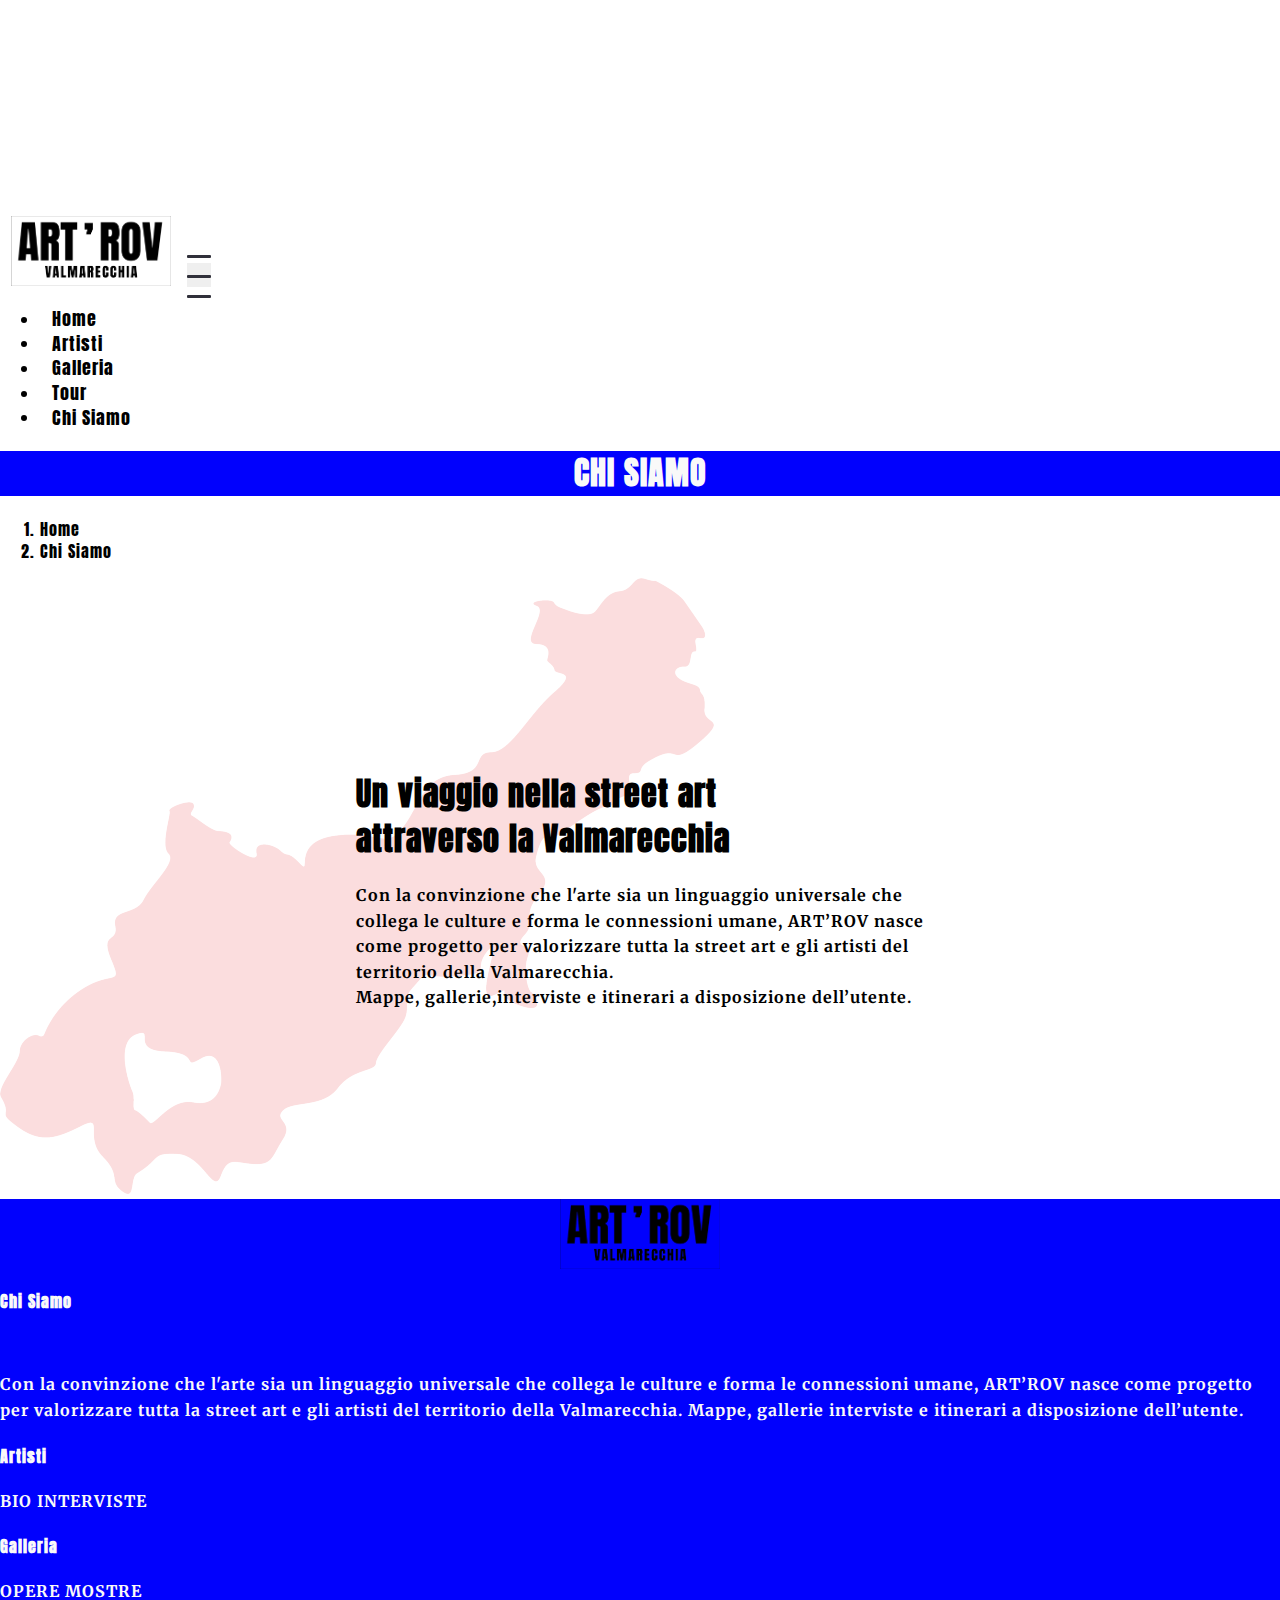
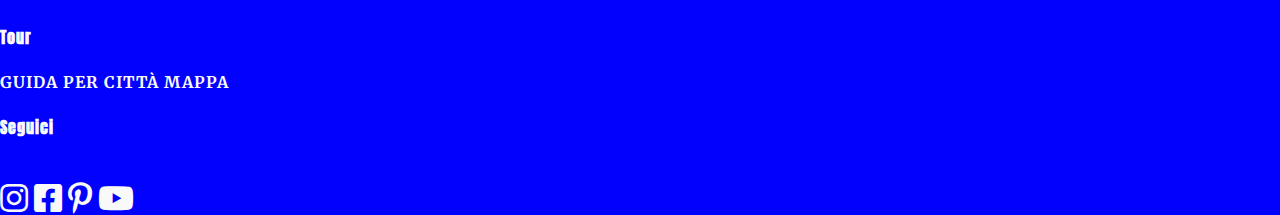
<file: chi-siamo.html>
<!DOCTYPE html>
<html lang="it">
<head>
   <meta charset="UTF-8">
   <meta http-equiv="X-UA-Compatible" content="IE=edge">
   <meta name="viewport" content="width=device-width, initial-scale=1.0">
   <!-- Bootstrap CSS -->
   <link href="https://cdn.jsdelivr.net/npm/bootstrap@5.1.3/dist/css/bootstrap.min.css" rel="stylesheet" integrity="sha384-1BmE4kWBq78iYhFldvKuhfTAU6auU8tT94WrHftjDbrCEXSU1oBoqyl2QvZ6jIW3" crossorigin="anonymous">
   <!-- FontAwesome CSS -->
   <link rel="stylesheet" href="https://cdnjs.cloudflare.com/ajax/libs/font-awesome/5.15.4/css/all.min.css" integrity="sha512-1ycn6IcaQQ40/MKBW2W4Rhis/DbILU74C1vSrLJxCq57o941Ym01SwNsOMqvEBFlcgUa6xLiPY/NS5R+E6ztJQ==" crossorigin="anonymous" referrerpolicy="no-referrer" />
   <!-- Custom CSS -->
   <link rel="icon" href="./img/favicon.png" type="image/x-icon">
   <link href="css/main.css" rel="stylesheet">
   <link href="css/slider.css" rel="stylesheet">
   <title>Art'Rov</title>
</head>
<body>
   <section class="container-fluid">
      <nav class="navbar navbar-expand-lg navbar-light fixed-top bg-light p-3">
         <a class="navbar-brand" href="./index.html">
            <img src="./img/logo_artrov.png" width="160" alt="Artrov logo">
         </a>
         <button class="navbar-toggler collapsed d-flex d-lg-none flex-column justify-content-around" type="button" data-bs-toggle="collapse" data-bs-target="#navbarNav" aria-controls="navbarNav" aria-expanded="false" aria-label="Toggle navigation">
            <span class="toggler-icon top-bar"></span>
            <span class="toggler-icon middle-bar"></span>
            <span class="toggler-icon bottom-bar"></span>
         </button>
         <div class="collapse navbar-collapse" id="navbarNav">
            <ul class="navbar-nav justify-content-evenly ms-auto text-center">
               <li class="nav-item mx-3">
                  <a class="nav-link mr-5" aria-current="page" href="./index.html">Home</a>
               </li>
               <li class="nav-item mx-3">
                  <a class="nav-link" href="./artisti.html">Artisti</a>
               </li>
               <li class="nav-item mx-3">
                  <a class="nav-link" href="./galleria.html">Galleria</a>
               </li>
               <li class="nav-item mx-3">
                  <a class="nav-link" href="./tour.html">Tour</a>
               </li>
               <li class="nav-item mx-3">
                  <a class="nav-link" href="./chi-siamo.html">Chi Siamo</a>
               </li>
            </ul>
         </div>
      </nav>
   </section>
   <section class="mb-5">
      <h1 id="rand-title" class="py-5">CHI SIAMO</h1>
      <nav class="container" aria-label="breadcrumb">
         <ol class="breadcrumb">
           <li class="breadcrumb-item"><a href="./index.html">Home</a></li>
           <li class="breadcrumb-item active" aria-current="page">Chi Siamo</li>
         </ol>
       </nav>
   </section>
   <section class="container py-5 chi-siamo-hero">
      <img class="w-100 h-100 img-fluid" src="./img/mappa_rossa.png" alt="valmarecchia-map">
      <span class="overlay-text w-100">
         <h1 class="mx-1 mt-3">Un viaggio nella street art<br>
            attraverso la Valmarecchia</h1>
         <p class="py-5 mx-3">
            Con la convinzione che l'arte sia un linguaggio universale che<br>
            collega le culture e forma le connessioni umane, ART’ROV nasce<br>
            come progetto per valorizzare tutta la street art e gli artisti del<br>
            territorio della Valmarecchia.<br>
            Mappe, gallerie,interviste e itinerari a disposizione dell’utente.
         </p>
      </span>
   </section>
   <footer id="rand-footer" class="py-3">
      <div class="container-fluid px-5">
         <div class="row py-5">
            <div class="col-md-4">
            </div>
            <div class="col-md-4">
               <a href="#">
                  <img width="160px" class="footer-logo" src="./img/logo_artrov.png" alt="logo">
               </a>
            </div>
            <div class="col-md-4">
            </div>
         </div>
         <div class="row my-5">
            <div class="col-md-3 chi-siamo">
               <h4><a href="./chi-siamo.html">Chi Siamo</a></h4>
               <br>
               <p>
                  Con la convinzione che l'arte sia un linguaggio universale che
                  collega le culture e forma le connessioni umane, ART’ROV
                  nasce come progetto per valorizzare tutta la street art e gli
                  artisti del territorio della Valmarecchia. Mappe, gallerie
                  interviste e itinerari a disposizione dell’utente.
               </p>
            </div>
            <div class="col-md-1 chi-siamo"></div>
            <div class="col-xl-8 text-center text-xl-start h-auto">
               <div class="row h-100 links">
                  <div class="col-lg-4 col-md-3 d-flex flex-column justify-content-between">
                     <a href="./artisti.html"><h4>Artisti</h4></a>
                     <a class="footer-secondary" href="#">BIO</a>
                     <a class="footer-secondary" href="#">INTERVISTE</a>
                  </div>
                  <div class="col-lg-4 col-md-3 d-flex flex-column justify-content-between">
                     <a href="./galleria.html"><h4>Galleria</h4></a>
                     <a class="footer-secondary" href="#">OPERE</a>
                     <a class="footer-secondary" href="#">MOSTRE</a>
                  </div>
                  <div class="col-lg-4 col-md-3 d-flex flex-column justify-content-between">
                     <a href="./tour.html"><h4>Tour</h4></a>
                     <a class="footer-secondary" href="#">GUIDA PER CITTÀ</a>
                     <a class="footer-secondary" href="#">MAPPA</a>
                  </div>
               </div>
            </div>
         </div>
         <div class="row">
            <div class="col-md-4"></div>
            <div class="col-md-4 text-center">
              <h4>Seguici</h4>
              <br>
              <a class="mx-2" href="#"><em class="fab fa-2x fa-instagram"></em></a>
              <a class="mx-2" href="#"><em class="fab fa-2x fa-facebook-square"></em></a>
              <a class="mx-2" href="#"><em class="fab fa-2x fa-pinterest-p"></em></a>
              <a class="mx-2" href="#"><em class="fab fa-2x fa-youtube"></em></a>
            </div>
            <div class="col-md-4"></div>
         </div>
      </div>
   </footer>

   <!-- Bootstrap Bundle -->
   <script src="https://cdn.jsdelivr.net/npm/bootstrap@5.1.3/dist/js/bootstrap.bundle.min.js" integrity="sha384-ka7Sk0Gln4gmtz2MlQnikT1wXgYsOg+OMhuP+IlRH9sENBO0LRn5q+8nbTov4+1p" crossorigin="anonymous"></script>
   <script src="./js/main.js"></script>
   <script src="./js/slider.js"></script>
</body>
</html>
</file>
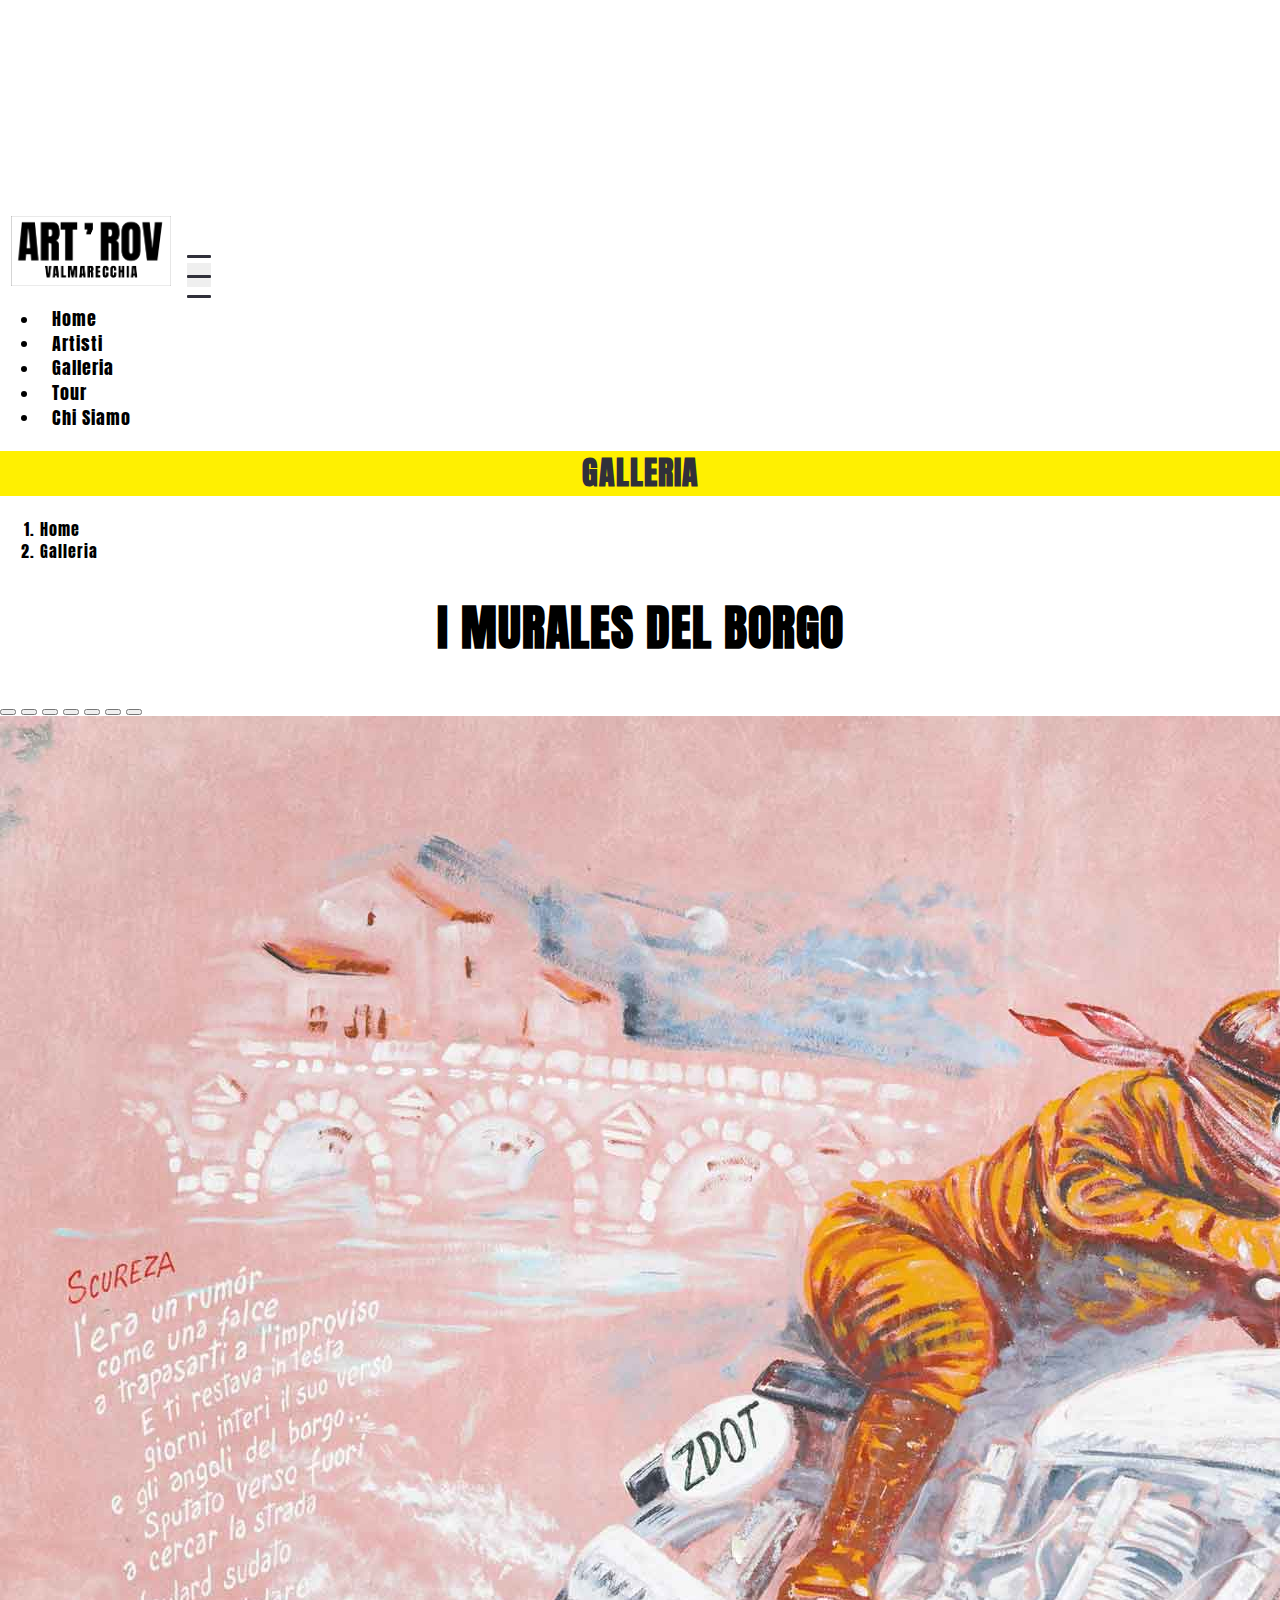
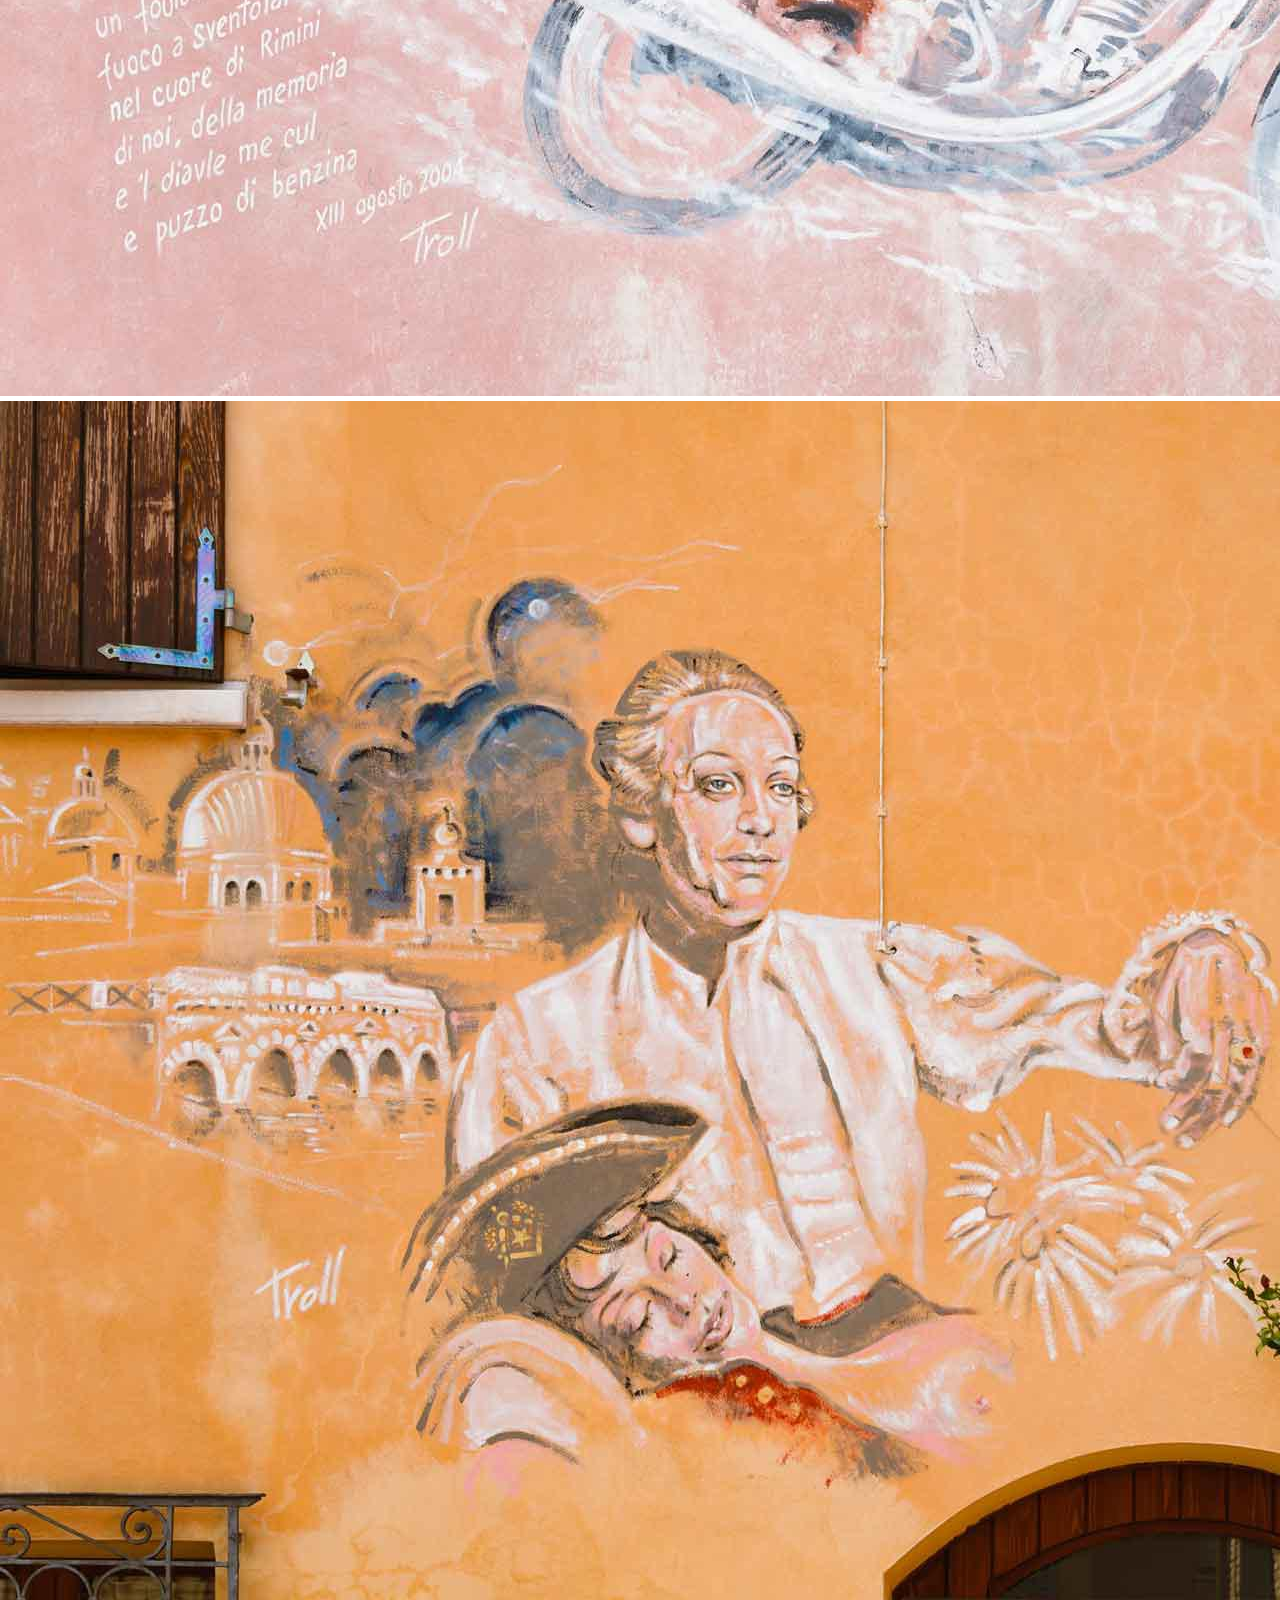
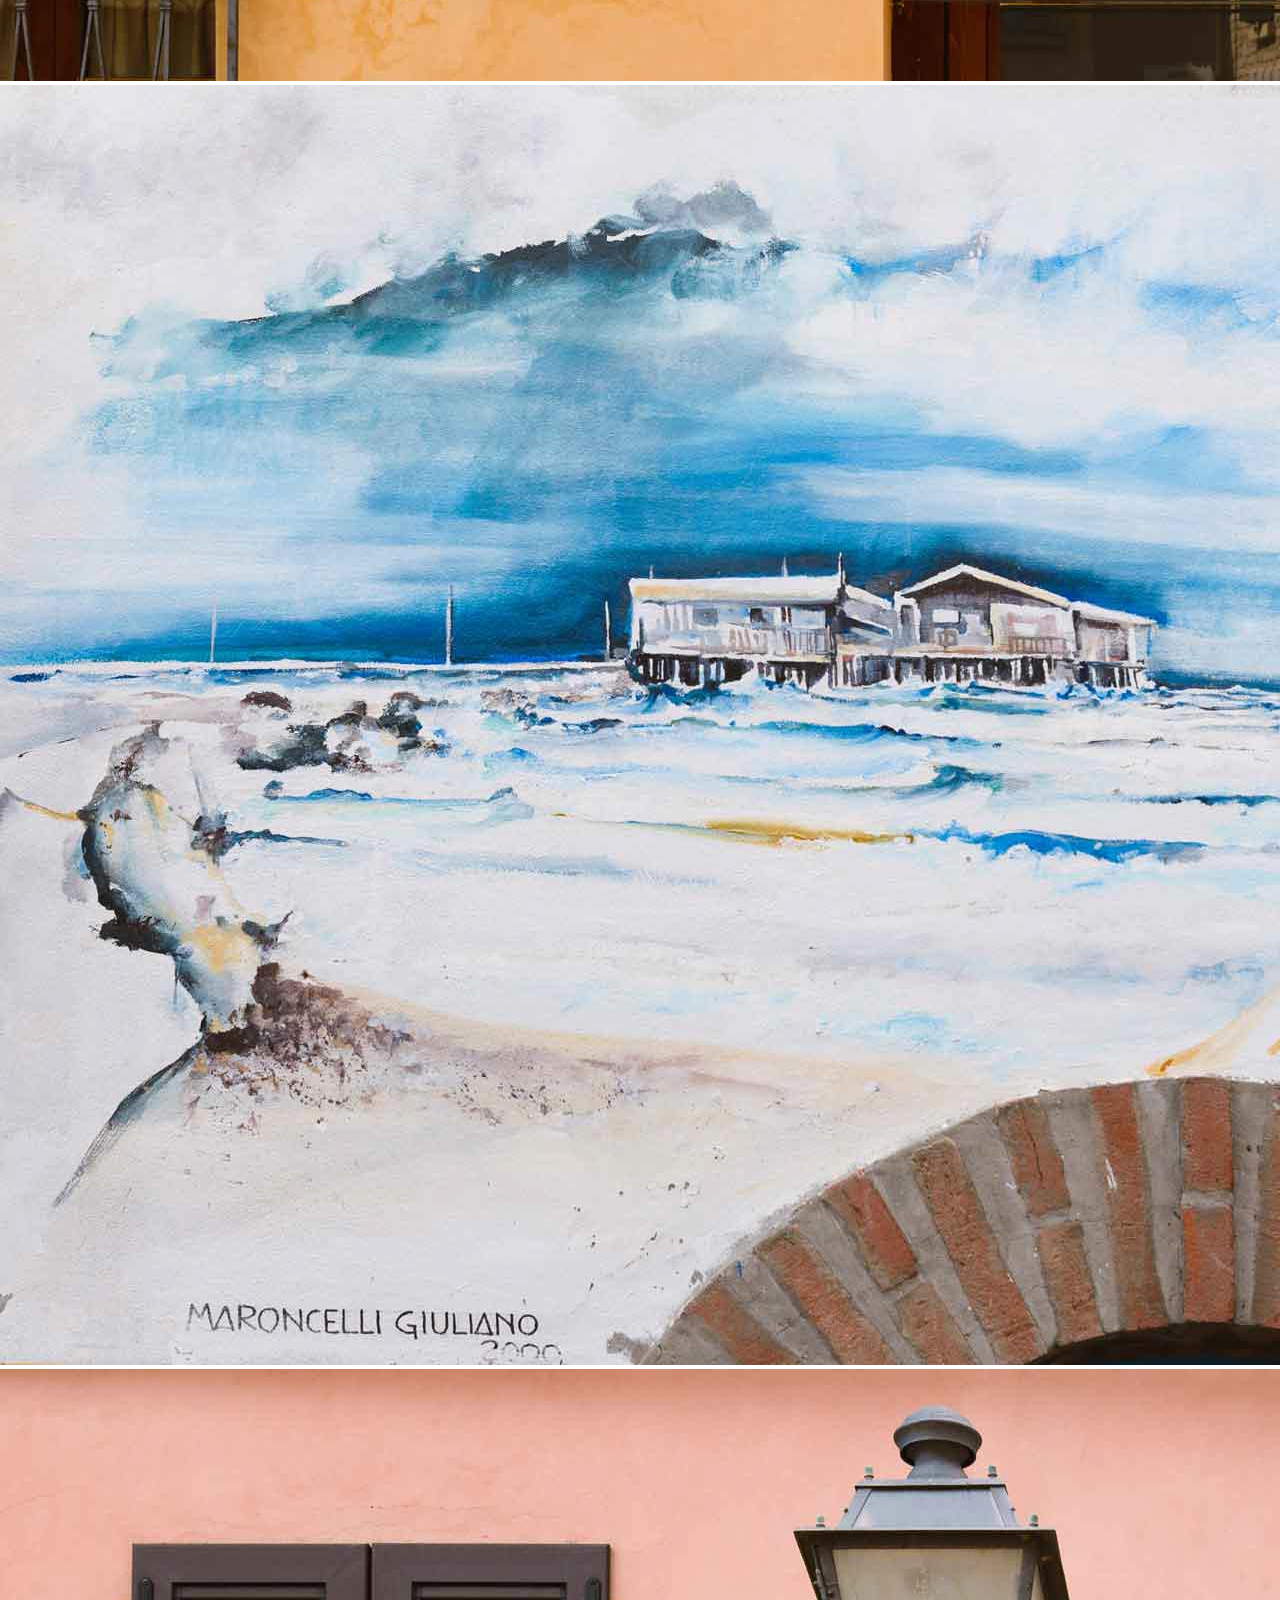
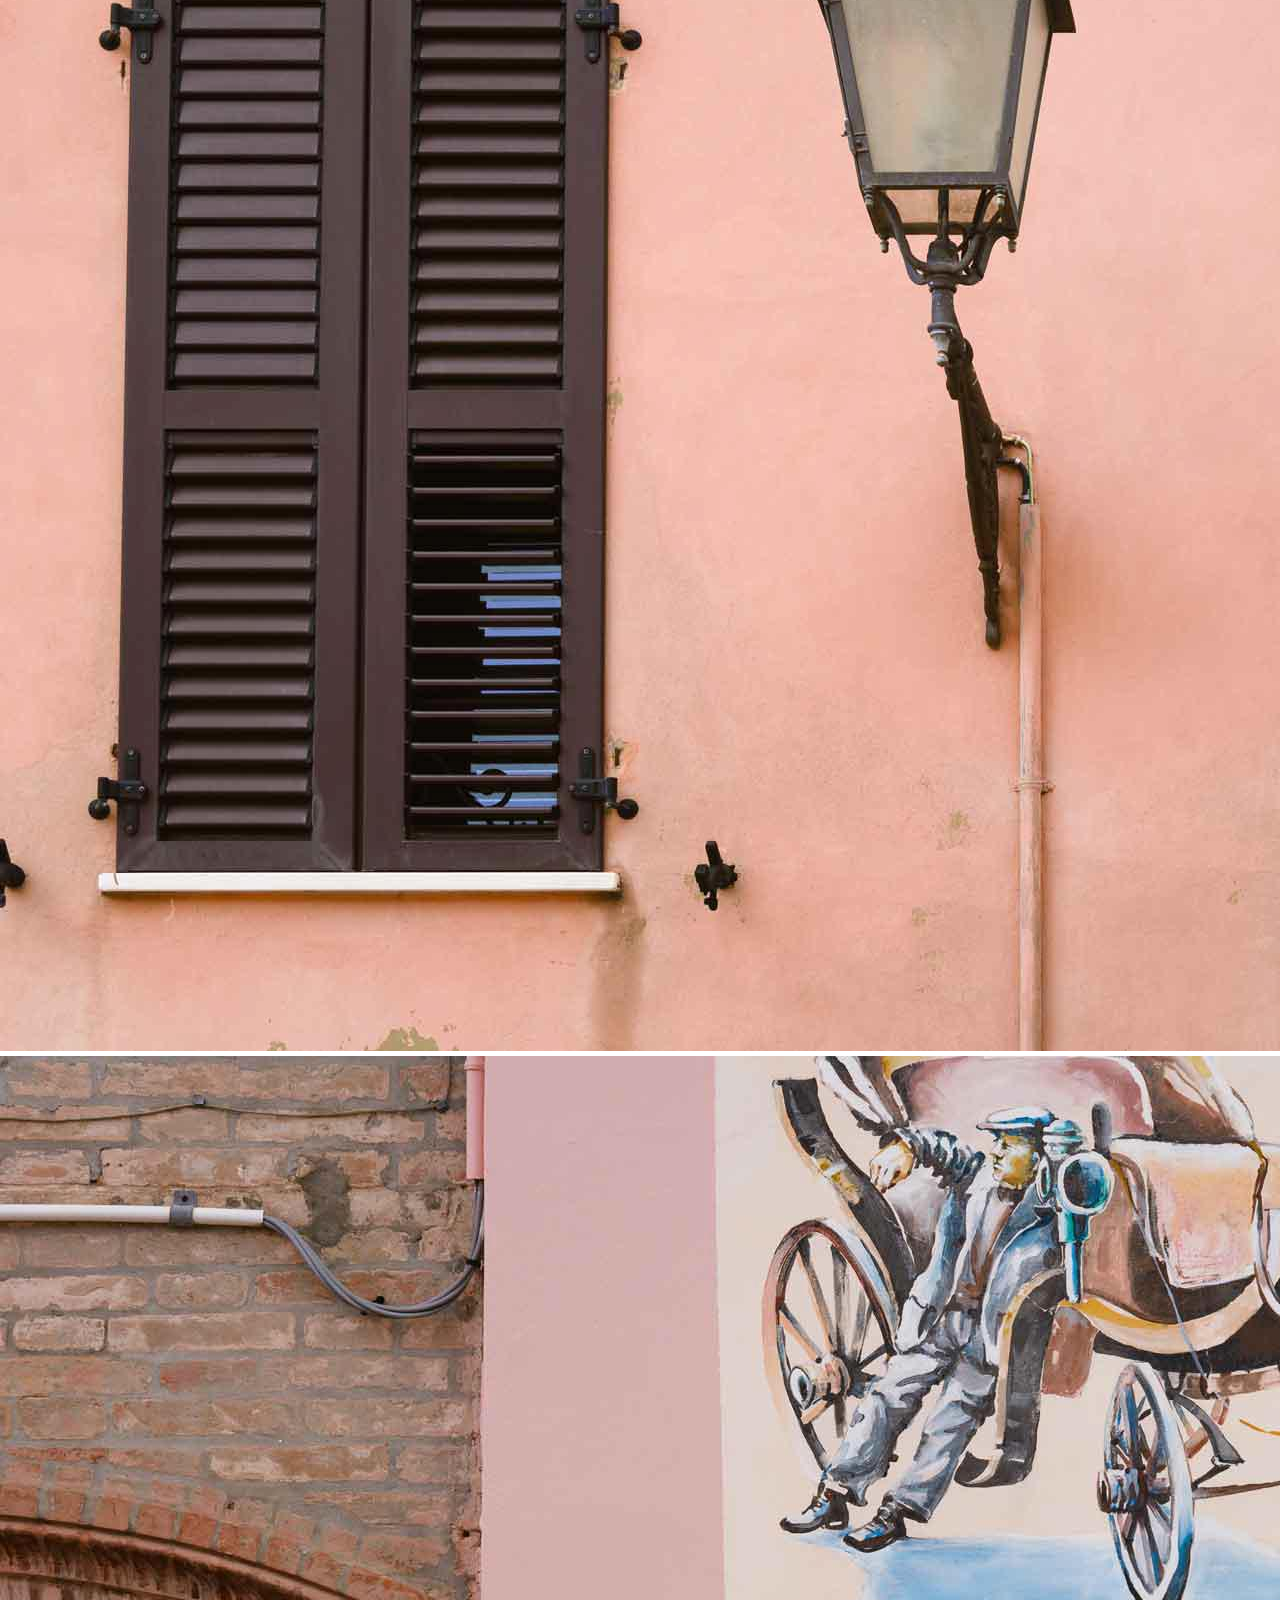
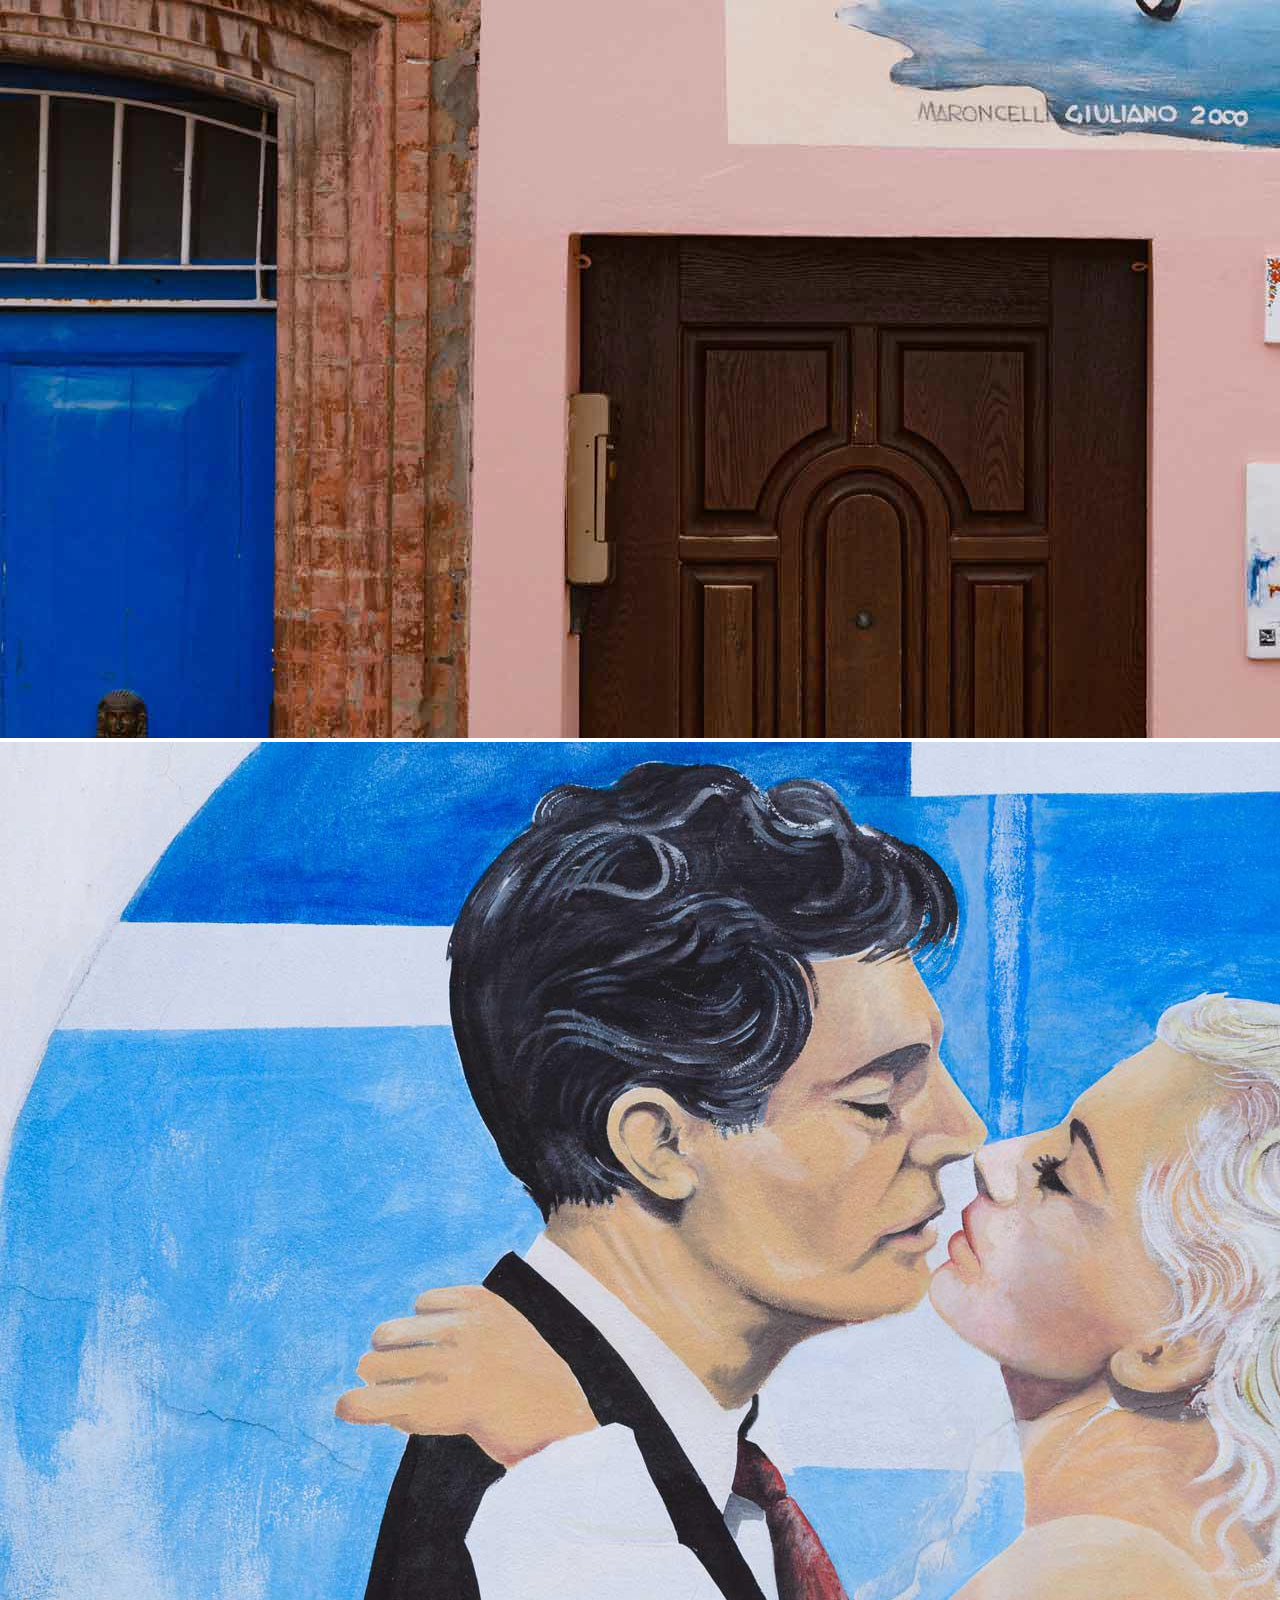
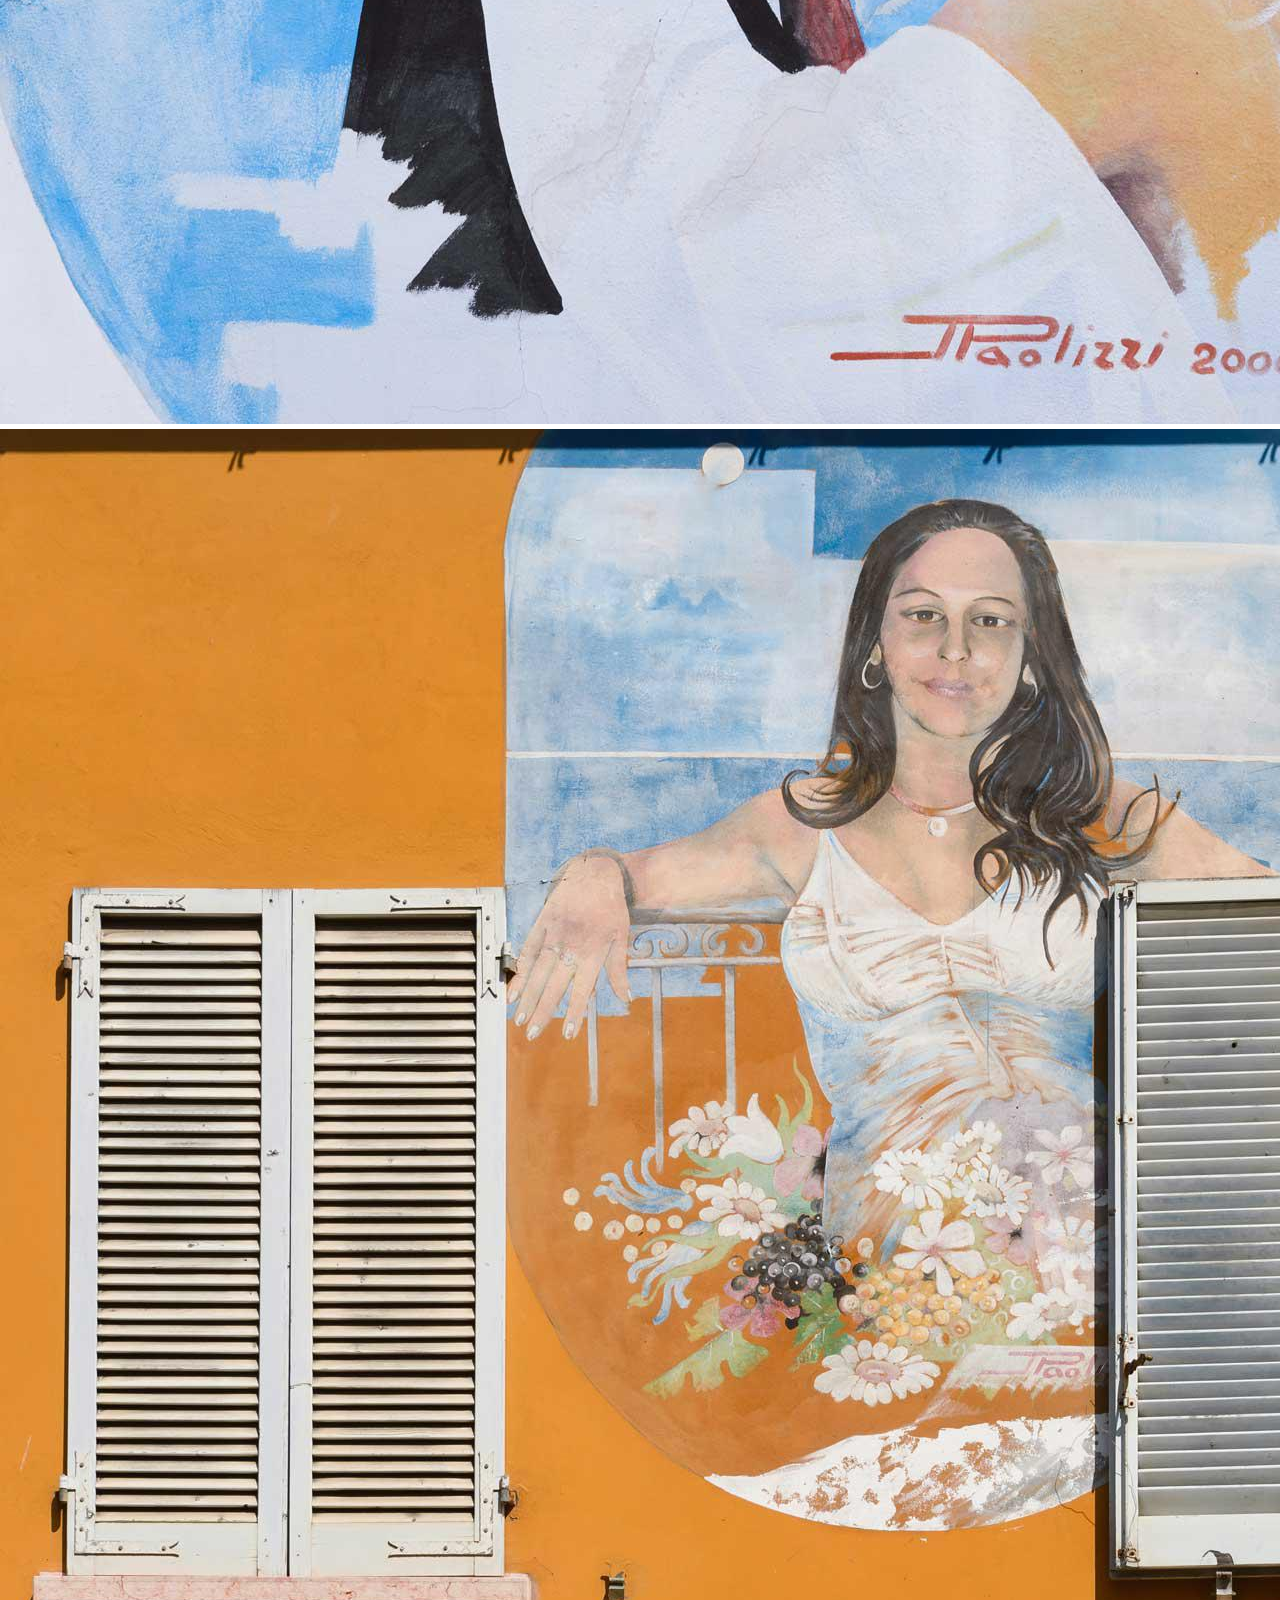
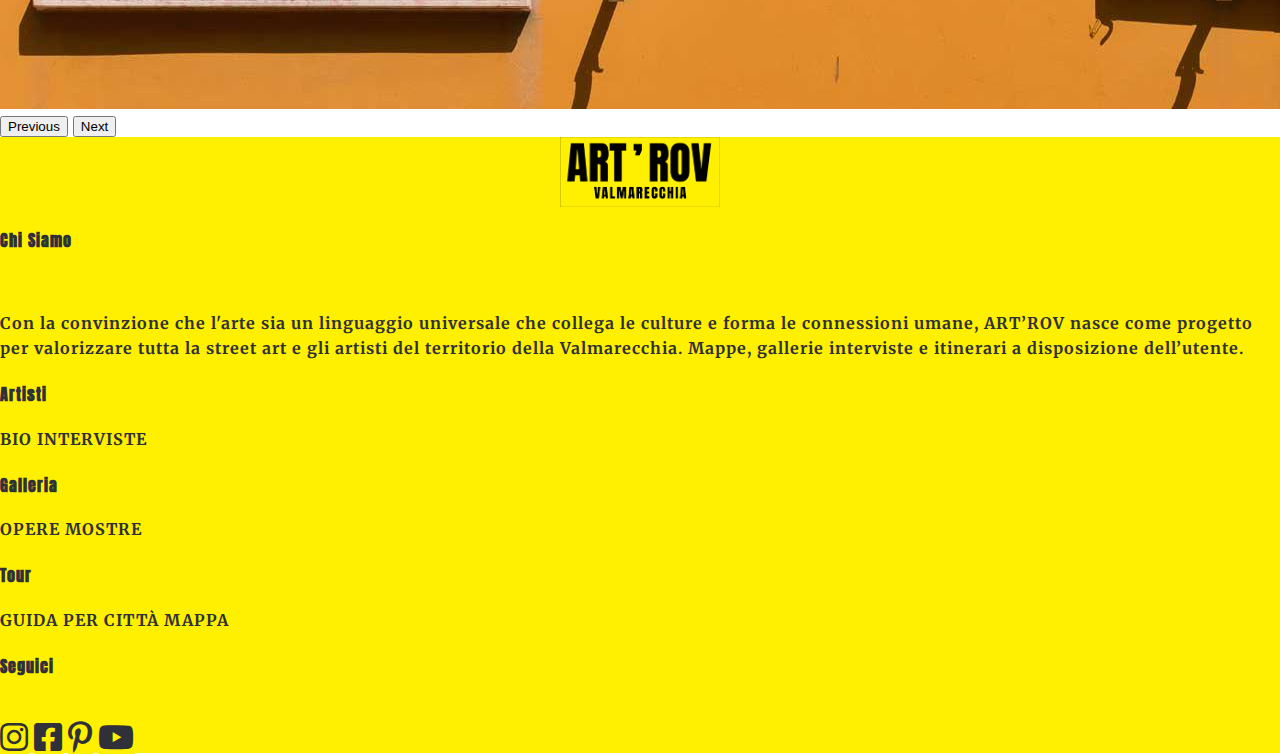
<file: galleria.html>
<!DOCTYPE html>
<html lang="it">
<head>
   <meta charset="UTF-8">
   <meta http-equiv="X-UA-Compatible" content="IE=edge">
   <meta name="viewport" content="width=device-width, initial-scale=1.0">
   <!-- Bootstrap CSS -->
   <link href="https://cdn.jsdelivr.net/npm/bootstrap@5.1.3/dist/css/bootstrap.min.css" rel="stylesheet" integrity="sha384-1BmE4kWBq78iYhFldvKuhfTAU6auU8tT94WrHftjDbrCEXSU1oBoqyl2QvZ6jIW3" crossorigin="anonymous">
   <!-- FontAwesome CSS -->
   <link rel="stylesheet" href="https://cdnjs.cloudflare.com/ajax/libs/font-awesome/5.15.4/css/all.min.css" integrity="sha512-1ycn6IcaQQ40/MKBW2W4Rhis/DbILU74C1vSrLJxCq57o941Ym01SwNsOMqvEBFlcgUa6xLiPY/NS5R+E6ztJQ==" crossorigin="anonymous" referrerpolicy="no-referrer" />
   <!-- Custom CSS -->
   <link rel="icon" href="./img/favicon.png" type="image/x-icon">
   <link href="css/main.css" rel="stylesheet">
   <link href="css/slider.css" rel="stylesheet">
   <title>Art'Rov | Galleria</title>
</head>
<body>
   <section class="container-fluid">
      <nav class="navbar navbar-expand-lg navbar-light fixed-top bg-light p-3">
         <a class="navbar-brand" href="./index.html">
            <img src="./img/logo_artrov.png" width="160" alt="Artrov logo">
         </a>
         <button class="navbar-toggler collapsed d-flex d-lg-none flex-column justify-content-around" type="button" data-bs-toggle="collapse" data-bs-target="#navbarNav" aria-controls="navbarNav" aria-expanded="false" aria-label="Toggle navigation">
            <span class="toggler-icon top-bar"></span>
            <span class="toggler-icon middle-bar"></span>
            <span class="toggler-icon bottom-bar"></span>
         </button>
         <div class="collapse navbar-collapse" id="navbarNav">
            <ul class="navbar-nav justify-content-evenly ms-auto text-center">
               <li class="nav-item mx-3">
                  <a class="nav-link mr-5" aria-current="page" href="./index.html">Home</a>
               </li>
               <li class="nav-item mx-3">
                  <a class="nav-link" href="./artisti.html">Artisti</a>
               </li>
               <li class="nav-item mx-3">
                  <a class="nav-link" href="./galleria.html">Galleria</a>
               </li>
               <li class="nav-item mx-3">
                  <a class="nav-link" href="./tour.html">Tour</a>
               </li>
               <li class="nav-item mx-3">
                  <a class="nav-link" href="./chi-siamo.html">Chi Siamo</a>
               </li>
            </ul>
         </div>
      </nav>
   </section>
   <section class="mb-5">
      <h1 id="rand-title" class="py-5">GALLERIA</h1>
      <nav class="container" aria-label="breadcrumb">
         <ol class="breadcrumb">
           <li class="breadcrumb-item"><a href="./index.html">Home</a></li>
           <li class="breadcrumb-item active" aria-current="page">Galleria</li>
         </ol>
       </nav>
   </section>

   <section class="container my-5" id="carousel-artisti">
      <h1 class="heading">I MURALES DEL BORGO</h1>
      <div id="murales-borgo" class="carousel slide carousel-dark carousel-fade" data-bs-ride="carousel">
         <div class="carousel-indicators">
           <button type="button" data-bs-target="#murales-borgo" data-bs-slide-to="0" class="active" aria-current="true" aria-label="Slide 1"></button>
           <button type="button" data-bs-target="#murales-borgo" data-bs-slide-to="1" aria-label="Slide 2"></button>
           <button type="button" data-bs-target="#murales-borgo" data-bs-slide-to="2" aria-label="Slide 3"></button>
           <button type="button" data-bs-target="#murales-borgo" data-bs-slide-to="3" aria-label="Slide 4"></button>
           <button type="button" data-bs-target="#murales-borgo" data-bs-slide-to="4" aria-label="Slide 5"></button>
           <button type="button" data-bs-target="#murales-borgo" data-bs-slide-to="5" aria-label="Slide 6"></button>
           <button type="button" data-bs-target="#murales-borgo" data-bs-slide-to="6" aria-label="Slide 7"></button>
         </div>
         <div class="carousel-inner">
           <div class="carousel-item active">
             <img src="./img/murales-borgo.jpg" class="d-block w-100" alt="scureza">
             <div class="carousel-caption d-none d-md-block">
               <h3 class="slide-title">SCUREZA</h3>
               <h4 class="slide-title">TROLL</h4>
               <h4 class="slide-title">2008</h4>
             </div>
           </div>
           <div class="carousel-item">
             <img src="./img/troll.jpg" class="d-block w-100" alt="troll">
             <div class="carousel-caption d-none d-md-block">
               <h3 class="slide-title">TITOLO SCONOSCIUTO</h3>
               <h4 class="slide-title">TROLL</h4>
               <h4 class="slide-title">-</h4>
             </div>
           </div>
           <div class="carousel-item">
             <img src="./img/maroncelli.jpg" class="d-block w-100" alt="maroncelli">
             <div class="carousel-caption d-none d-md-block">
               <h3 class="slide-title">TITOLO SCONOSCIUTO</h3>
               <h4 class="slide-title">MARONCELLI GIULIANO</h4>
               <h4 class="slide-title">2000</h4>
            </div>
           </div>
           <div class="carousel-item">
            <img src="./img/maroncelli2.jpg" class="d-block w-100" alt="maroncelli2">
            <div class="carousel-caption d-none d-md-block">
              <h3 class="slide-title">FEDERICO FELLINI E GINGER FRED</h3>
              <h4 class="slide-title">TROLL</h4>
              <h4 class="slide-title">-</h4>
            </div>
          </div>
          <div class="carousel-item">
            <img src="./img/maroncelli3.jpg" class="d-block w-100" alt="maroncelli3">
            <div class="carousel-caption d-none d-md-block">
            <h3 class="slide-title">TITOLO SCONOSCIUTO</h3>
            <h4 class="slide-title">MARONCELLI GIULIANO</h4>
            <h4 class="slide-title">2000</h4>
            </div>
          </div>
          <div class="carousel-item">
            <img src="./img/paolizzi.jpg" class="d-block w-100" alt="paolizzi">
            <div class="carousel-caption d-none d-md-block">
            <h3 class="slide-title">TITOLO SCONOSCIUTO</h3>
            <h4 class="slide-title">PAOLIZZI</h4>
            <h4 class="slide-title">2000</h4>
            </div>
          </div>
          <div class="carousel-item">
            <img src="./img/paolizzi2.jpg" class="d-block w-100" alt="paolizzi2">
            <div class="carousel-caption d-none d-md-block">
            <h3 class="slide-title">TITOLO SCONOSCIUTO</h3>
            <h4 class="slide-title">PAOLIZZI</h4>
            <h4 class="slide-title">-</h4>
            </div>
          </div>
         </div>
         <button class="carousel-control-prev" type="button" data-bs-target="#murales-borgo" data-bs-slide="prev">
           <span class="carousel-control-prev-icon" aria-hidden="true"></span>
           <span class="visually-hidden">Previous</span>
         </button>
         <button class="carousel-control-next" type="button" data-bs-target="#murales-borgo" data-bs-slide="next">
           <span class="carousel-control-next-icon" aria-hidden="true"></span>
           <span class="visually-hidden">Next</span>
         </button>
      </div>
   </section>

  
   <footer id="rand-footer" class="py-3">
      <div class="container-fluid px-5">
         <div class="row py-5">
            <div class="col-md-4">
            </div>
            <div class="col-md-4">
               <a href="#">
                  <img width="160px" class="footer-logo" src="./img/logo_artrov.png" alt="logo">
               </a>
            </div>
            <div class="col-md-4">
            </div>
         </div>
         <div class="row my-5">
            <div class="col-md-3 chi-siamo">
               <h4><a href="./chi-siamo.html">Chi Siamo</a></h4>
               <br>
               <p>
                  Con la convinzione che l'arte sia un linguaggio universale che
                  collega le culture e forma le connessioni umane, ART’ROV
                  nasce come progetto per valorizzare tutta la street art e gli
                  artisti del territorio della Valmarecchia. Mappe, gallerie
                  interviste e itinerari a disposizione dell’utente.
               </p>
            </div>
            <div class="col-md-1 chi-siamo"></div>
            <div class="col-xl-8 text-center text-xl-start h-auto">
               <div class="row h-100 links">
                  <div class="col-lg-4 col-md-3 d-flex flex-column justify-content-between">
                     <a href="./artisti.html"><h4>Artisti</h4></a>
                     <a class="footer-secondary" href="#">BIO</a>
                     <a class="footer-secondary" href="#">INTERVISTE</a>
                  </div>
                  <div class="col-lg-4 col-md-3 d-flex flex-column justify-content-between">
                     <a href="./galleria.html"><h4>Galleria</h4></a>
                     <a class="footer-secondary" href="#">OPERE</a>
                     <a class="footer-secondary" href="#">MOSTRE</a>
                  </div>
                  <div class="col-lg-4 col-md-3 d-flex flex-column justify-content-between">
                     <a href="./tour.html"><h4>Tour</h4></a>
                     <a class="footer-secondary" href="#">GUIDA PER CITTÀ</a>
                     <a class="footer-secondary" href="#">MAPPA</a>
                  </div>
               </div>
            </div>
         </div>
         <div class="row">
            <div class="col-md-4"></div>
            <div class="col-md-4 text-center">
              <h4>Seguici</h4>
              <br>
              <a class="mx-2" href="#"><em class="fab fa-2x fa-instagram"></em></a>
              <a class="mx-2" href="#"><em class="fab fa-2x fa-facebook-square"></em></a>
              <a class="mx-2" href="#"><em class="fab fa-2x fa-pinterest-p"></em></a>
              <a class="mx-2" href="#"><em class="fab fa-2x fa-youtube"></em></a>
            </div>
            <div class="col-md-4"></div>
         </div>
      </div>
   </footer>

   <!-- Bootstrap Bundle -->
   <script src="https://cdn.jsdelivr.net/npm/bootstrap@5.1.3/dist/js/bootstrap.bundle.min.js" integrity="sha384-ka7Sk0Gln4gmtz2MlQnikT1wXgYsOg+OMhuP+IlRH9sENBO0LRn5q+8nbTov4+1p" crossorigin="anonymous"></script>
   <script src="./js/main.js"></script>
   <script src="./js/slider.js"></script>
</body>
</html>
</file>
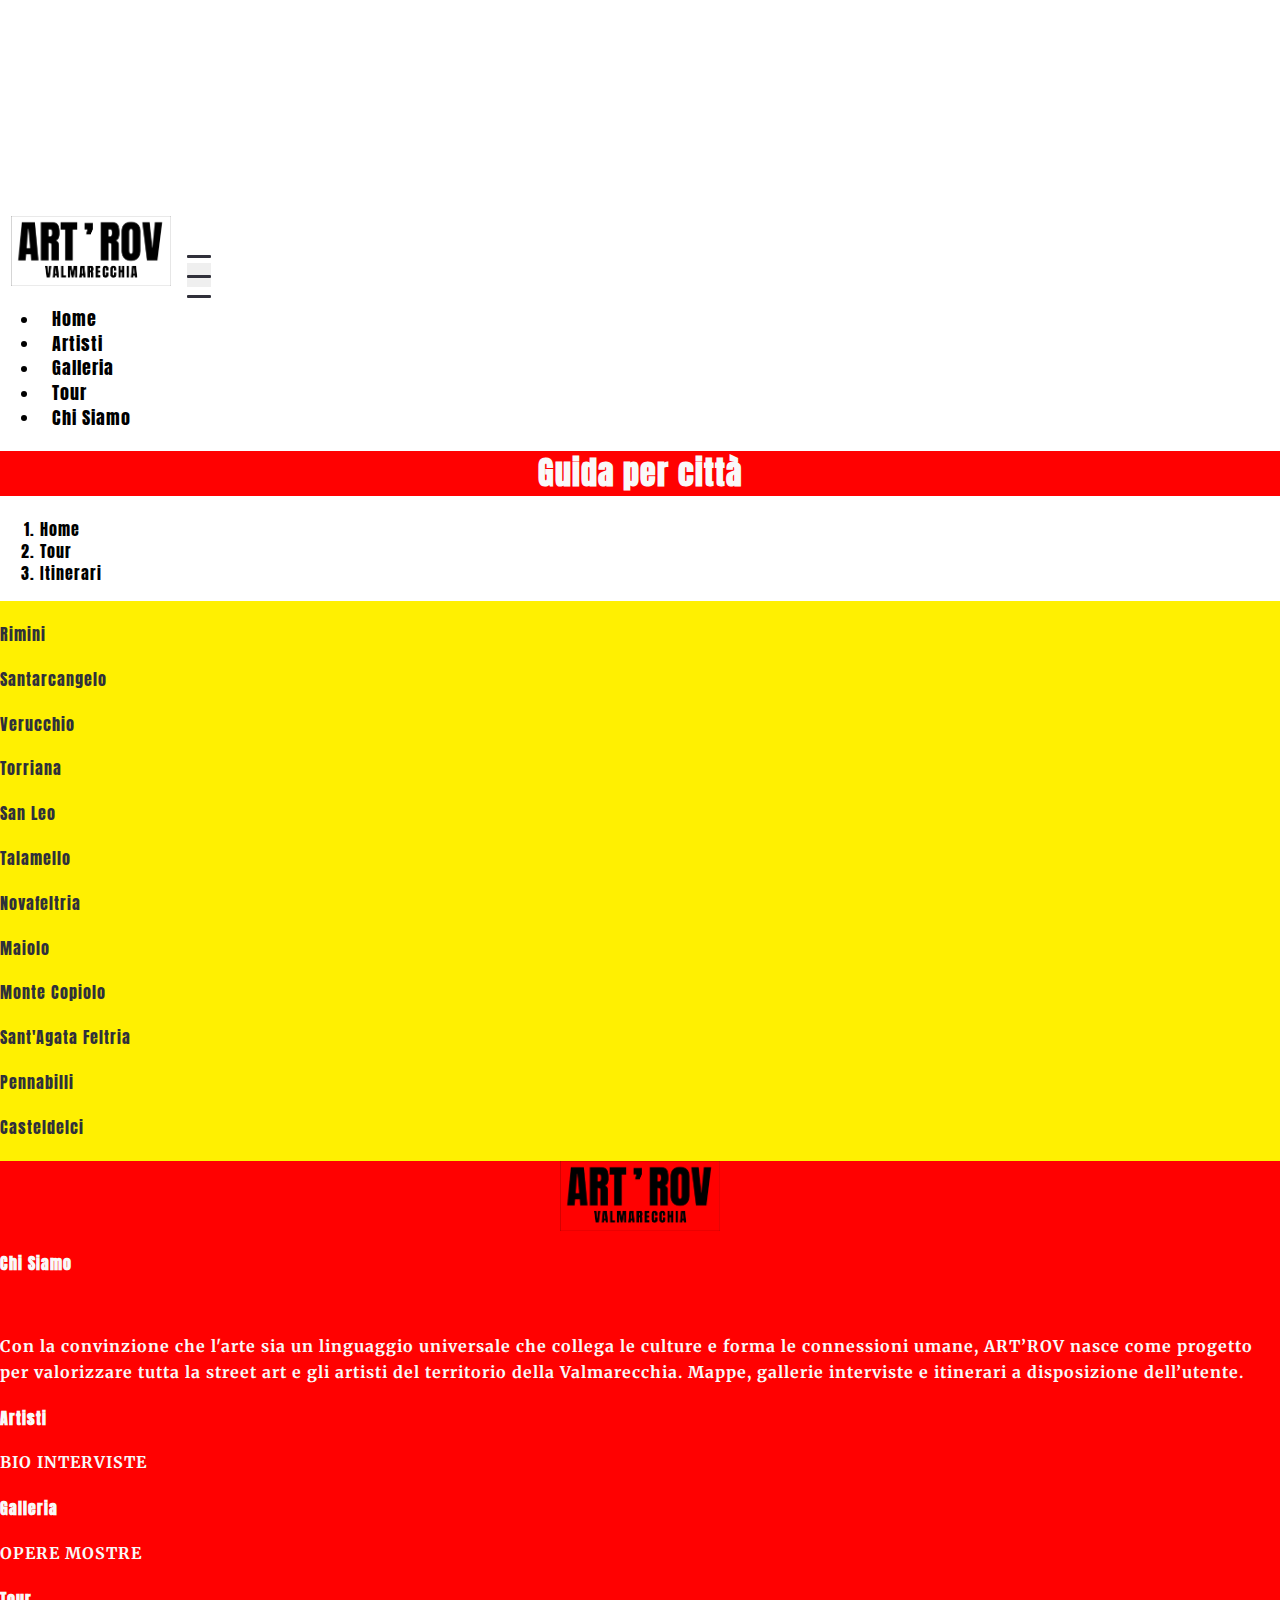
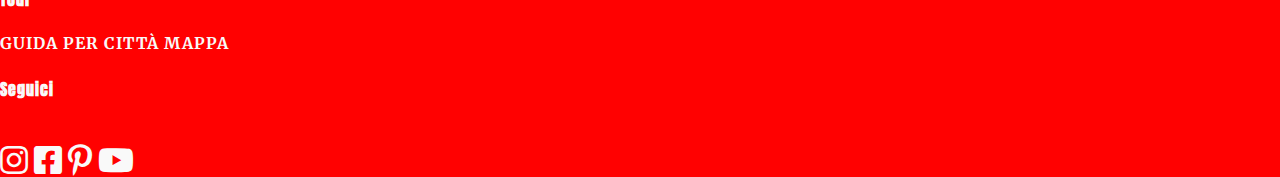
<file: guida-per-citta.html>
<!DOCTYPE html>
<html lang="it">
<head>
   <meta charset="UTF-8">
   <meta http-equiv="X-UA-Compatible" content="IE=edge">
   <meta name="viewport" content="width=device-width, initial-scale=1.0">
   <!-- Bootstrap CSS -->
   <link href="https://cdn.jsdelivr.net/npm/bootstrap@5.1.3/dist/css/bootstrap.min.css" rel="stylesheet" integrity="sha384-1BmE4kWBq78iYhFldvKuhfTAU6auU8tT94WrHftjDbrCEXSU1oBoqyl2QvZ6jIW3" crossorigin="anonymous">
   <!-- FontAwesome CSS -->
   <link rel="stylesheet" href="https://cdnjs.cloudflare.com/ajax/libs/font-awesome/5.15.4/css/all.min.css" integrity="sha512-1ycn6IcaQQ40/MKBW2W4Rhis/DbILU74C1vSrLJxCq57o941Ym01SwNsOMqvEBFlcgUa6xLiPY/NS5R+E6ztJQ==" crossorigin="anonymous" referrerpolicy="no-referrer" />
   <!-- Custom CSS -->
   <link rel="icon" href="./img/favicon.png" type="image/x-icon">
   <link href="css/main.css" rel="stylesheet">
   <link href="css/slider.css" rel="stylesheet">
   <title>Art'Rov | Guida per città</title>
</head>
<body>
   <section class="container-fluid">
      <nav class="navbar navbar-expand-lg navbar-light fixed-top bg-light p-3">
         <a class="navbar-brand" href="./index.html">
            <img src="./img/logo_artrov.png" width="160" alt="Artrov logo">
         </a>
         <button class="navbar-toggler collapsed d-flex d-lg-none flex-column justify-content-around" type="button" data-bs-toggle="collapse" data-bs-target="#navbarNav" aria-controls="navbarNav" aria-expanded="false" aria-label="Toggle navigation">
            <span class="toggler-icon top-bar"></span>
            <span class="toggler-icon middle-bar"></span>
            <span class="toggler-icon bottom-bar"></span>
         </button>
         <div class="collapse navbar-collapse" id="navbarNav">
            <ul class="navbar-nav justify-content-evenly ms-auto text-center">
               <li class="nav-item mx-3">
                  <a class="nav-link mr-5" aria-current="page" href="./index.html">Home</a>
               </li>
               <li class="nav-item mx-3">
                  <a class="nav-link" href="./artisti.html">Artisti</a>
               </li>
               <li class="nav-item mx-3">
                  <a class="nav-link" href="./galleria.html">Galleria</a>
               </li>
               <li class="nav-item mx-3">
                  <a class="nav-link" href="./tour.html">Tour</a>
               </li>
               <li class="nav-item mx-3">
                  <a class="nav-link" href="./chi-siamo.html">Chi Siamo</a>
               </li>
            </ul>
         </div>
      </nav>
   </section>
   <section class="mb-5">
      <h1 id="rand-title" class="py-5">Guida per città</h1>
      <nav class="container" aria-label="breadcrumb">
         <ol class="breadcrumb">
           <li class="breadcrumb-item"><a href="./index.html">Home</a></li>
           <li class="breadcrumb-item"><a href="./tour.html">Tour</a></li>
           <li class="breadcrumb-item active" aria-current="page">Itinerari</li>
         </ol>
       </nav>
   </section>

   <section class="container-fluid text-center my-5 itinerari">
      <br>
      <a class="itinerario" href="#">
         Rimini
      </a><br><br>
      <a class="itinerario" href="#">
         Santarcangelo
      </a><br><br>
      <a class="itinerario" href="#">
         Verucchio
      </a><br><br>
      <a class="itinerario" href="#">
         Torriana
      </a><br><br>
      <a class="itinerario" href="#">
         San Leo
      </a><br><br>
      <a class="itinerario" href="#">
         Talamello
      </a><br><br>
      <a class="itinerario" href="#">
         Novafeltria
      </a><br><br>
      <a class="itinerario" href="#">
         Maiolo
      </a><br><br>
      <a class="itinerario" href="#">
         Monte Copiolo
      </a><br><br>
      <a class="itinerario" href="#">
         Sant'Agata Feltria
      </a><br><br>
      <a class="itinerario" href="#">
         Pennabilli
      </a><br><br>
      <a class="itinerario" href="#">
         Casteldelci
      </a><br><br>
   </section>

   <footer id="rand-footer" class="py-3">
      <div class="container-fluid px-5">
         <div class="row py-5">
            <div class="col-md-4">
            </div>
            <div class="col-md-4">
               <a href="#">
                  <img width="160px" class="footer-logo" src="./img/logo_artrov.png" alt="logo">
               </a>
            </div>
            <div class="col-md-4">
            </div>
         </div>
         <div class="row my-5">
            <div class="col-md-3 chi-siamo">
               <h4><a href="./chi-siamo.html">Chi Siamo</a></h4>
               <br>
               <p>
                  Con la convinzione che l'arte sia un linguaggio universale che
                  collega le culture e forma le connessioni umane, ART’ROV
                  nasce come progetto per valorizzare tutta la street art e gli
                  artisti del territorio della Valmarecchia. Mappe, gallerie
                  interviste e itinerari a disposizione dell’utente.
               </p>
            </div>
            <div class="col-md-1 chi-siamo"></div>
            <div class="col-xl-8 text-center text-xl-start h-auto">
               <div class="row h-100 links">
                  <div class="col-lg-4 col-md-3 d-flex flex-column justify-content-between">
                     <a href="./artisti.html"><h4>Artisti</h4></a>
                     <a class="footer-secondary" href="#">BIO</a>
                     <a class="footer-secondary" href="#">INTERVISTE</a>
                  </div>
                  <div class="col-lg-4 col-md-3 d-flex flex-column justify-content-between">
                     <a href="./galleria.html"><h4>Galleria</h4></a>
                     <a class="footer-secondary" href="#">OPERE</a>
                     <a class="footer-secondary" href="#">MOSTRE</a>
                  </div>
                  <div class="col-lg-4 col-md-3 d-flex flex-column justify-content-between">
                     <a href="./tour.html"><h4>Tour</h4></a>
                     <a class="footer-secondary" href="#">GUIDA PER CITTÀ</a>
                     <a class="footer-secondary" href="#">MAPPA</a>
                  </div>
               </div>
            </div>
         </div>
         <div class="row">
            <div class="col-md-4"></div>
            <div class="col-md-4 text-center">
              <h4>Seguici</h4>
              <br>
              <a class="mx-2" href="#"><em class="fab fa-2x fa-instagram"></em></a>
              <a class="mx-2" href="#"><em class="fab fa-2x fa-facebook-square"></em></a>
              <a class="mx-2" href="#"><em class="fab fa-2x fa-pinterest-p"></em></a>
              <a class="mx-2" href="#"><em class="fab fa-2x fa-youtube"></em></a>
            </div>
            <div class="col-md-4"></div>
         </div>
      </div>
   </footer>

   <!-- Bootstrap Bundle -->
   <script src="https://cdn.jsdelivr.net/npm/bootstrap@5.1.3/dist/js/bootstrap.bundle.min.js" integrity="sha384-ka7Sk0Gln4gmtz2MlQnikT1wXgYsOg+OMhuP+IlRH9sENBO0LRn5q+8nbTov4+1p" crossorigin="anonymous"></script>
   <script src="./js/main.js"></script>
   <script src="./js/slider.js"></script>
</body>
</html>
</file>
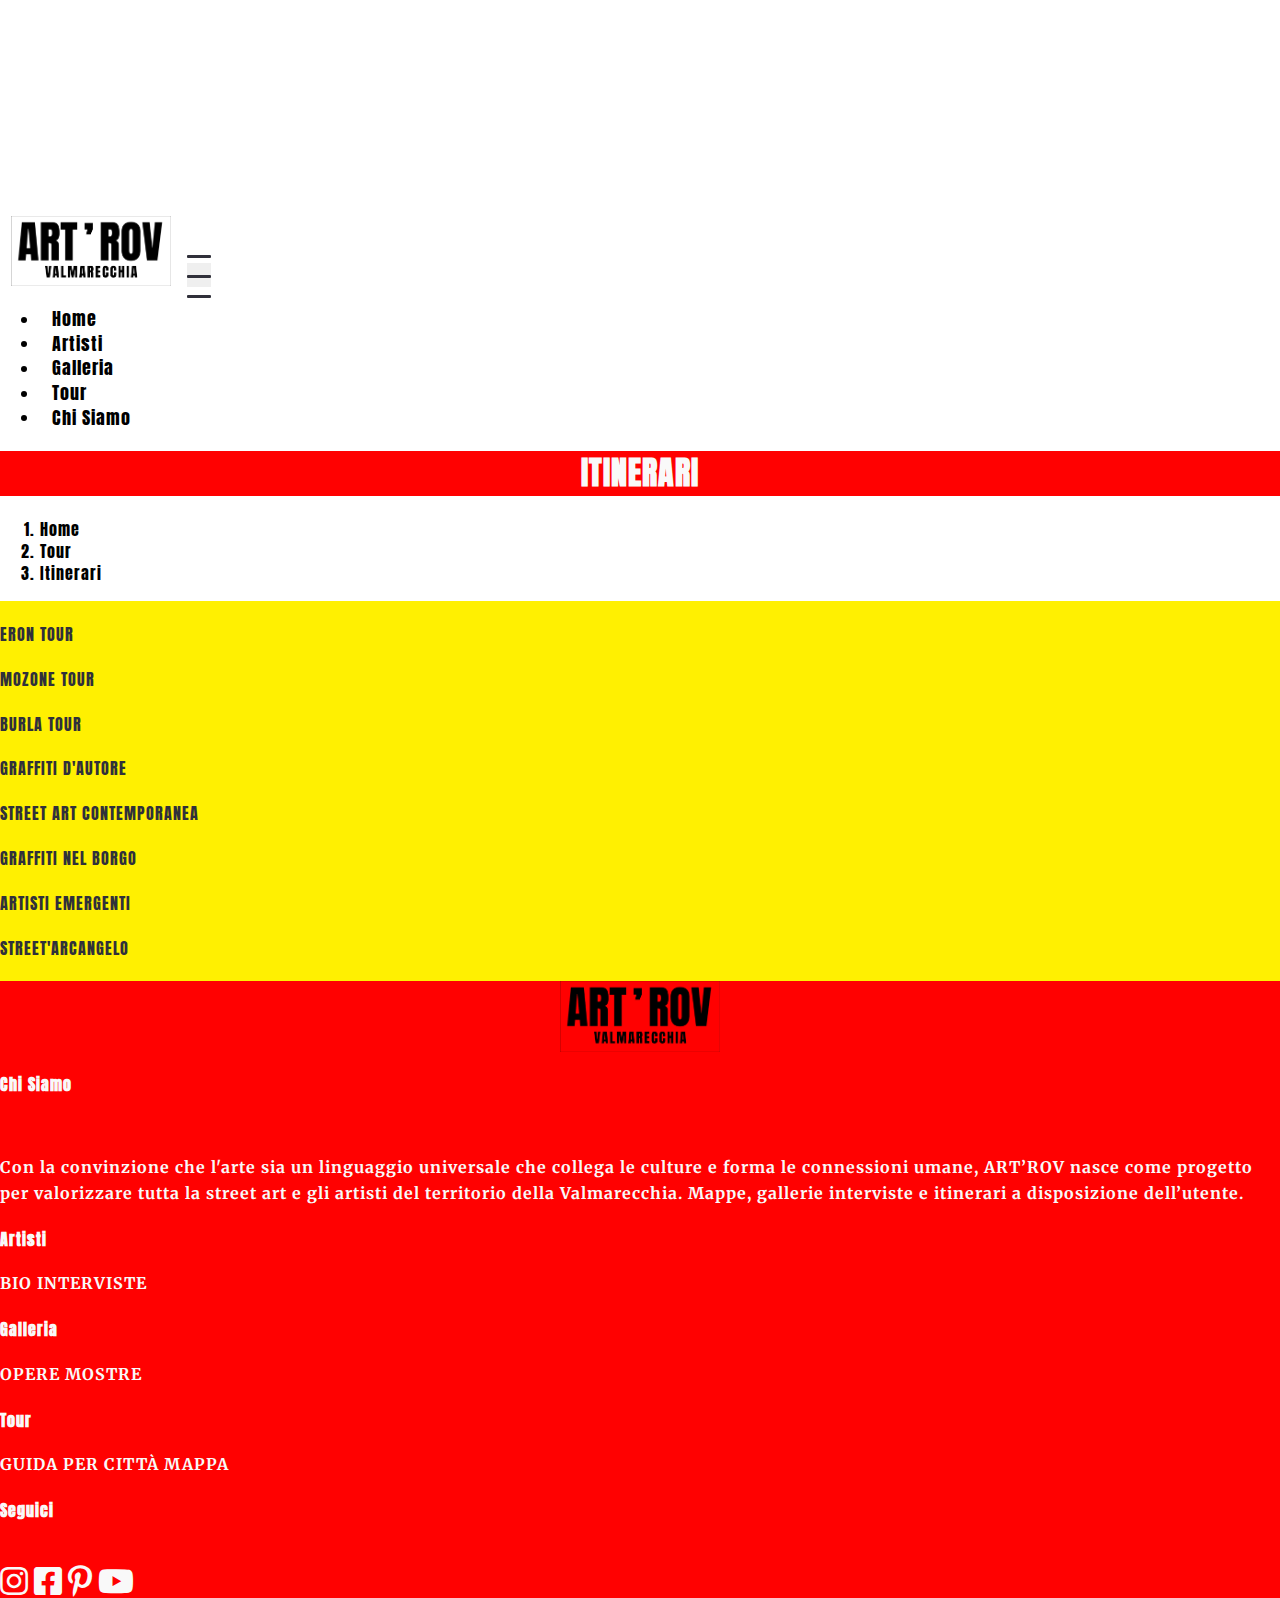
<file: itinerari.html>
<!DOCTYPE html>
<html lang="it">
<head>
   <meta charset="UTF-8">
   <meta http-equiv="X-UA-Compatible" content="IE=edge">
   <meta name="viewport" content="width=device-width, initial-scale=1.0">
   <!-- Bootstrap CSS -->
   <link href="https://cdn.jsdelivr.net/npm/bootstrap@5.1.3/dist/css/bootstrap.min.css" rel="stylesheet" integrity="sha384-1BmE4kWBq78iYhFldvKuhfTAU6auU8tT94WrHftjDbrCEXSU1oBoqyl2QvZ6jIW3" crossorigin="anonymous">
   <!-- FontAwesome CSS -->
   <link rel="stylesheet" href="https://cdnjs.cloudflare.com/ajax/libs/font-awesome/5.15.4/css/all.min.css" integrity="sha512-1ycn6IcaQQ40/MKBW2W4Rhis/DbILU74C1vSrLJxCq57o941Ym01SwNsOMqvEBFlcgUa6xLiPY/NS5R+E6ztJQ==" crossorigin="anonymous" referrerpolicy="no-referrer" />
   <!-- Custom CSS -->
   <link rel="icon" href="./img/favicon.png" type="image/x-icon">
   <link href="css/main.css" rel="stylesheet">
   <link href="css/slider.css" rel="stylesheet">
   <title>Art'Rov | Itinerari</title>
</head>
<body>
   <section class="container-fluid">
      <nav class="navbar navbar-expand-lg navbar-light fixed-top bg-light p-3">
         <a class="navbar-brand" href="./index.html">
            <img src="./img/logo_artrov.png" width="160" alt="Artrov logo">
         </a>
         <button class="navbar-toggler collapsed d-flex d-lg-none flex-column justify-content-around" type="button" data-bs-toggle="collapse" data-bs-target="#navbarNav" aria-controls="navbarNav" aria-expanded="false" aria-label="Toggle navigation">
            <span class="toggler-icon top-bar"></span>
            <span class="toggler-icon middle-bar"></span>
            <span class="toggler-icon bottom-bar"></span>
         </button>
         <div class="collapse navbar-collapse" id="navbarNav">
            <ul class="navbar-nav justify-content-evenly ms-auto text-center">
               <li class="nav-item mx-3">
                  <a class="nav-link mr-5" aria-current="page" href="./index.html">Home</a>
               </li>
               <li class="nav-item mx-3">
                  <a class="nav-link" href="./artisti.html">Artisti</a>
               </li>
               <li class="nav-item mx-3">
                  <a class="nav-link" href="./galleria.html">Galleria</a>
               </li>
               <li class="nav-item mx-3">
                  <a class="nav-link" href="./tour.html">Tour</a>
               </li>
               <li class="nav-item mx-3">
                  <a class="nav-link" href="./chi-siamo.html">Chi Siamo</a>
               </li>
            </ul>
         </div>
      </nav>
   </section>
   <section class="mb-5">
      <h1 id="rand-title" class="py-5">ITINERARI</h1>
      <nav class="container" aria-label="breadcrumb">
         <ol class="breadcrumb">
           <li class="breadcrumb-item"><a href="./index.html">Home</a></li>
           <li class="breadcrumb-item"><a href="./tour.html">Tour</a></li>
           <li class="breadcrumb-item active" aria-current="page">Itinerari</li>
         </ol>
       </nav>
   </section>

   <section class="container-fluid text-center my-5 itinerari">
      <br>
      <a class="itinerario" href="./itinerari/eron.html">
         ERON TOUR
      </a><br><br>
      <a class="itinerario" href="#">
         MOZONE TOUR
      </a><br><br>
      <a class="itinerario" href="#">
         BURLA TOUR
      </a><br><br>
      <a class="itinerario" href="#">
         GRAFFITI D'AUTORE
      </a><br><br>
      <a class="itinerario" href="#">
         STREET ART CONTEMPORANEA
      </a><br><br>
      <a class="itinerario" href="#">
         GRAFFITI NEL BORGO
      </a><br><br>
      <a class="itinerario" href="#">
         ARTISTI EMERGENTI
      </a><br><br>
      <a class="itinerario" href="#">
         STREET'ARCANGELO
      </a><br><br>
   </section>

   <footer id="rand-footer" class="py-3">
      <div class="container-fluid px-5">
         <div class="row py-5">
            <div class="col-md-4">
            </div>
            <div class="col-md-4">
               <a href="#">
                  <img width="160px" class="footer-logo" src="./img/logo_artrov.png" alt="logo">
               </a>
            </div>
            <div class="col-md-4">
            </div>
         </div>
         <div class="row my-5">
            <div class="col-md-3 chi-siamo">
               <h4><a href="./chi-siamo.html">Chi Siamo</a></h4>
               <br>
               <p>
                  Con la convinzione che l'arte sia un linguaggio universale che
                  collega le culture e forma le connessioni umane, ART’ROV
                  nasce come progetto per valorizzare tutta la street art e gli
                  artisti del territorio della Valmarecchia. Mappe, gallerie
                  interviste e itinerari a disposizione dell’utente.
               </p>
            </div>
            <div class="col-md-1 chi-siamo"></div>
            <div class="col-xl-8 text-center text-xl-start h-auto">
               <div class="row h-100 links">
                  <div class="col-lg-4 col-md-3 d-flex flex-column justify-content-between">
                     <a href="./artisti.html"><h4>Artisti</h4></a>
                     <a class="footer-secondary" href="#">BIO</a>
                     <a class="footer-secondary" href="#">INTERVISTE</a>
                  </div>
                  <div class="col-lg-4 col-md-3 d-flex flex-column justify-content-between">
                     <a href="./galleria.html"><h4>Galleria</h4></a>
                     <a class="footer-secondary" href="#">OPERE</a>
                     <a class="footer-secondary" href="#">MOSTRE</a>
                  </div>
                  <div class="col-lg-4 col-md-3 d-flex flex-column justify-content-between">
                     <a href="./tour.html"><h4>Tour</h4></a>
                     <a class="footer-secondary" href="#">GUIDA PER CITTÀ</a>
                     <a class="footer-secondary" href="#">MAPPA</a>
                  </div>
               </div>
            </div>
         </div>
         <div class="row">
            <div class="col-md-4"></div>
            <div class="col-md-4 text-center">
              <h4>Seguici</h4>
              <br>
              <a class="mx-2" href="#"><em class="fab fa-2x fa-instagram"></em></a>
              <a class="mx-2" href="#"><em class="fab fa-2x fa-facebook-square"></em></a>
              <a class="mx-2" href="#"><em class="fab fa-2x fa-pinterest-p"></em></a>
              <a class="mx-2" href="#"><em class="fab fa-2x fa-youtube"></em></a>
            </div>
            <div class="col-md-4"></div>
         </div>
      </div>
   </footer>

   <!-- Bootstrap Bundle -->
   <script src="https://cdn.jsdelivr.net/npm/bootstrap@5.1.3/dist/js/bootstrap.bundle.min.js" integrity="sha384-ka7Sk0Gln4gmtz2MlQnikT1wXgYsOg+OMhuP+IlRH9sENBO0LRn5q+8nbTov4+1p" crossorigin="anonymous"></script>
   <script src="./js/main.js"></script>
   <script src="./js/slider.js"></script>
</body>
</html>
</file>
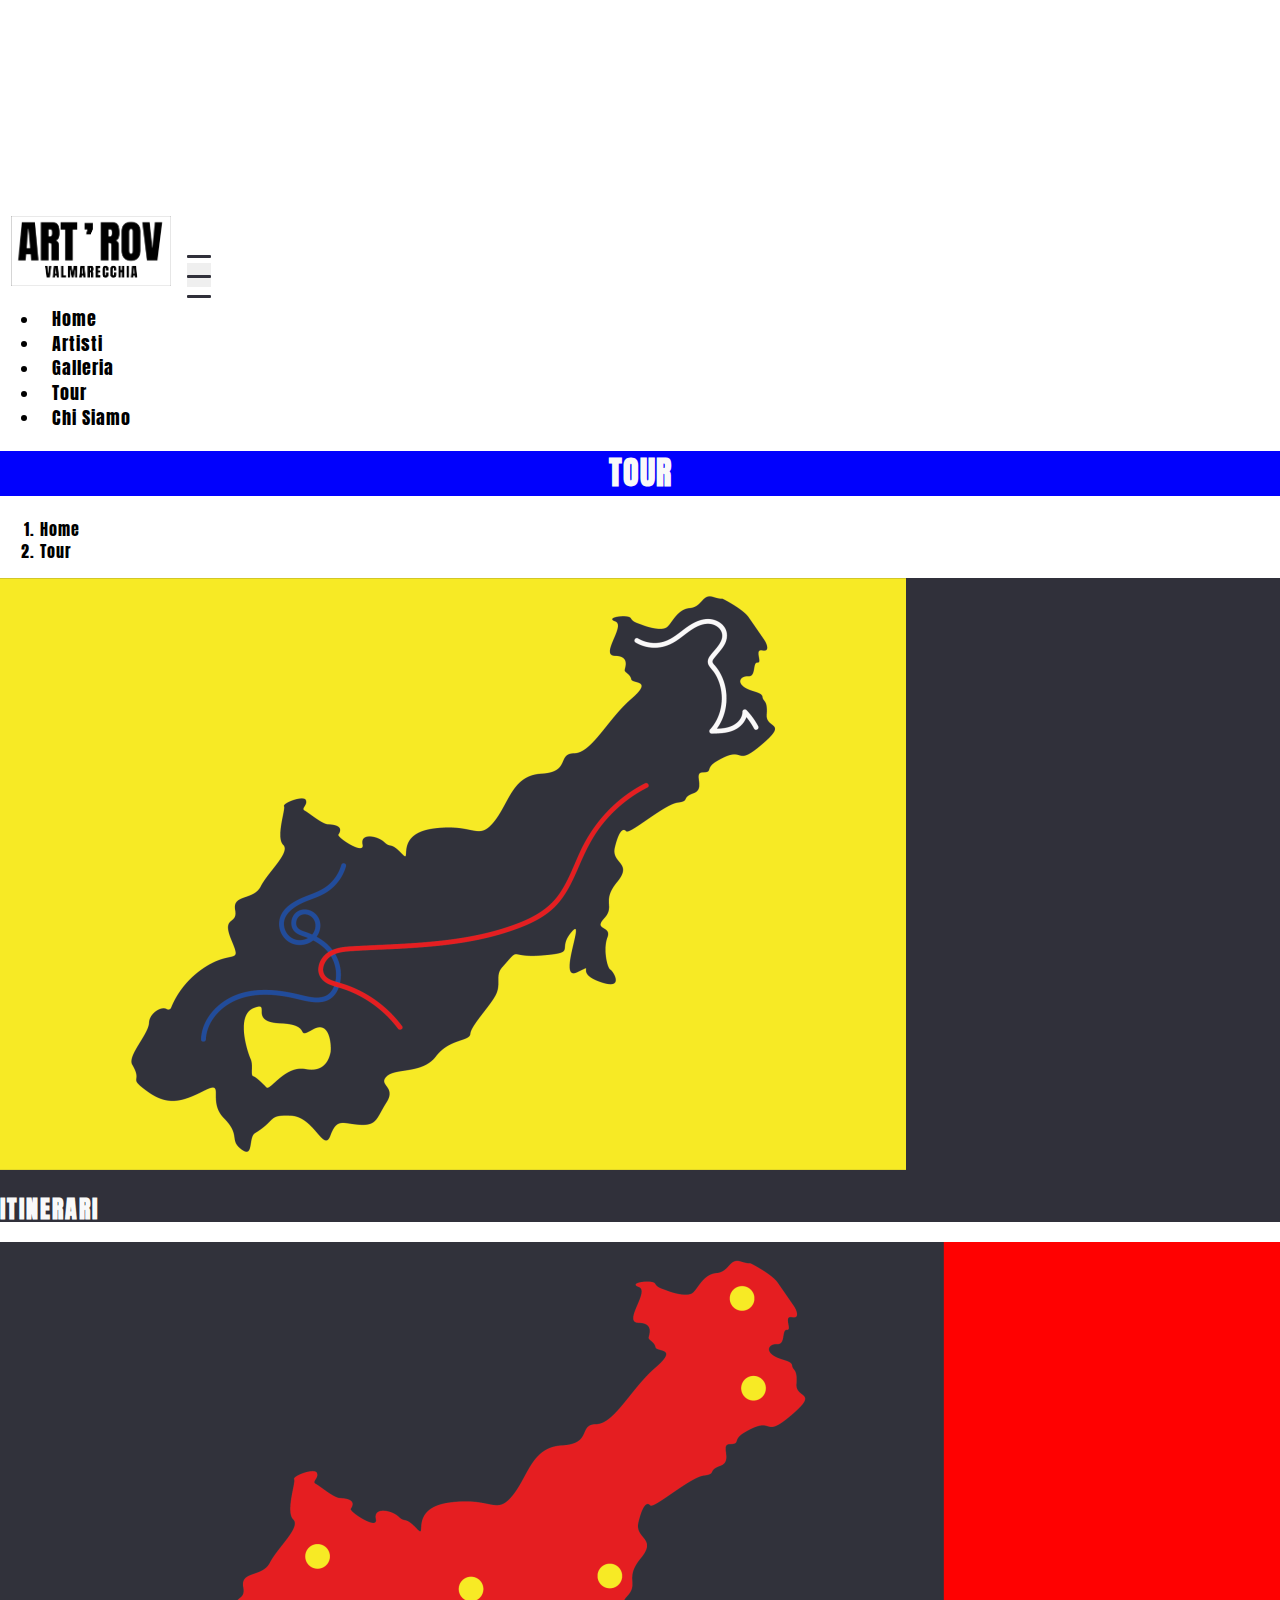
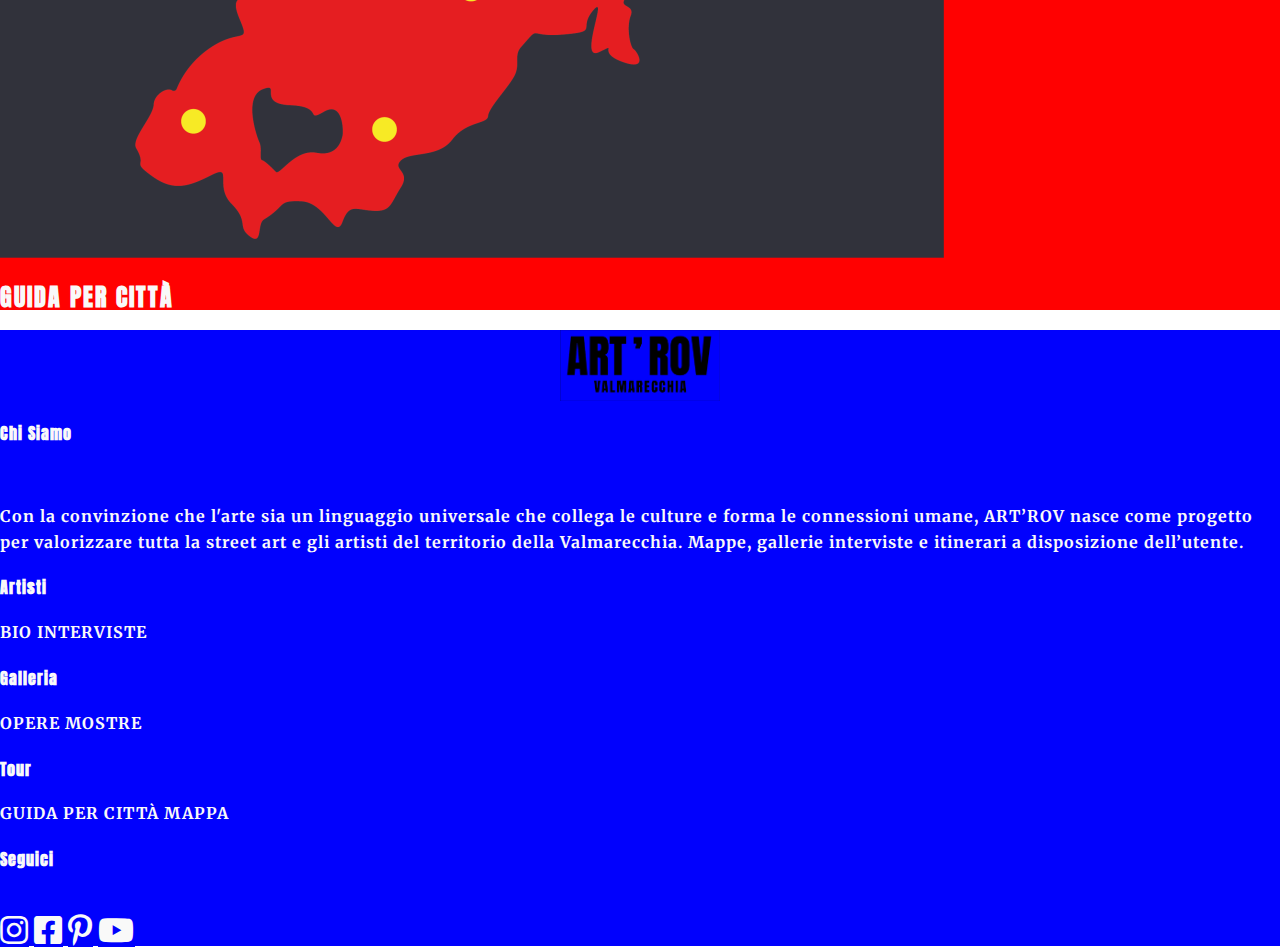
<file: tour.html>
<!DOCTYPE html>
<html lang="it">
<head>
   <meta charset="UTF-8">
   <meta http-equiv="X-UA-Compatible" content="IE=edge">
   <meta name="viewport" content="width=device-width, initial-scale=1.0">
   <!-- Bootstrap CSS -->
   <link href="https://cdn.jsdelivr.net/npm/bootstrap@5.1.3/dist/css/bootstrap.min.css" rel="stylesheet" integrity="sha384-1BmE4kWBq78iYhFldvKuhfTAU6auU8tT94WrHftjDbrCEXSU1oBoqyl2QvZ6jIW3" crossorigin="anonymous">
   <!-- FontAwesome CSS -->
   <link rel="stylesheet" href="https://cdnjs.cloudflare.com/ajax/libs/font-awesome/5.15.4/css/all.min.css" integrity="sha512-1ycn6IcaQQ40/MKBW2W4Rhis/DbILU74C1vSrLJxCq57o941Ym01SwNsOMqvEBFlcgUa6xLiPY/NS5R+E6ztJQ==" crossorigin="anonymous" referrerpolicy="no-referrer" />
   <!-- Custom CSS -->
   <link rel="icon" href="./img/favicon.png" type="image/x-icon">
   <link href="css/main.css" rel="stylesheet">
   <link href="css/slider.css" rel="stylesheet">
   <title>Art'Rov | Tour</title>
</head>
<body>
   <section class="container-fluid">
      <nav class="navbar navbar-expand-lg navbar-light fixed-top bg-light p-3">
         <a class="navbar-brand" href="./index.html">
            <img src="./img/logo_artrov.png" width="160" alt="Artrov logo">
         </a>
         <button class="navbar-toggler collapsed d-flex d-lg-none flex-column justify-content-around" type="button" data-bs-toggle="collapse" data-bs-target="#navbarNav" aria-controls="navbarNav" aria-expanded="false" aria-label="Toggle navigation">
            <span class="toggler-icon top-bar"></span>
            <span class="toggler-icon middle-bar"></span>
            <span class="toggler-icon bottom-bar"></span>
         </button>
         <div class="collapse navbar-collapse" id="navbarNav">
            <ul class="navbar-nav justify-content-evenly ms-auto text-center">
               <li class="nav-item mx-3">
                  <a class="nav-link mr-5" aria-current="page" href="./index.html">Home</a>
               </li>
               <li class="nav-item mx-3">
                  <a class="nav-link" href="./artisti.html">Artisti</a>
               </li>
               <li class="nav-item mx-3">
                  <a class="nav-link" href="./galleria.html">Galleria</a>
               </li>
               <li class="nav-item mx-3">
                  <a class="nav-link" href="./tour.html">Tour</a>
               </li>
               <li class="nav-item mx-3">
                  <a class="nav-link" href="./chi-siamo.html">Chi Siamo</a>
               </li>
            </ul>
         </div>
      </nav>
   </section>
   <section class="mb-5">
      <h1 id="rand-title" class="py-5">TOUR</h1>
      <nav class="container" aria-label="breadcrumb">
         <ol class="breadcrumb">
           <li class="breadcrumb-item"><a href="./index.html">Home</a></li>
           <li class="breadcrumb-item active" aria-current="page">Tour</li>
         </ol>
       </nav>
   </section>

   <section class="container">
      <div class="row row-cols-1 row-cols-md-2 g-4">
         <div class="col p-3">
           <div class="card card-gray">
             <img src="./img/mappa_gialla.png" class="card-img-top" alt="valmarecchia-map">
             <a href="./itinerari.html" class="card-body">
               <h2 class="card-title">ITINERARI</h2>
             </a>
           </div>
         </div>
         <div class="col p-3">
            <div class="card card-red">
              <img src="./img/valmarecchia-map.png" class="card-img-top" alt="valmarecchia-map-2">
              <a href="./guida-per-citta.html" class="card-body">
                <h2 class="card-title">GUIDA PER CITTÀ</h2>
              </a>
            </div>
         </div>
   </section>

   <footer id="rand-footer" class="py-3">
      <div class="container-fluid px-5">
         <div class="row py-5">
            <div class="col-md-4">
            </div>
            <div class="col-md-4">
               <a href="#">
                  <img width="160px" class="footer-logo" src="./img/logo_artrov.png" alt="logo">
               </a>
            </div>
            <div class="col-md-4">
            </div>
         </div>
         <div class="row my-5">
            <div class="col-md-3 chi-siamo">
               <h4><a href="./chi-siamo.html">Chi Siamo</a></h4>
               <br>
               <p>
                  Con la convinzione che l'arte sia un linguaggio universale che
                  collega le culture e forma le connessioni umane, ART’ROV
                  nasce come progetto per valorizzare tutta la street art e gli
                  artisti del territorio della Valmarecchia. Mappe, gallerie
                  interviste e itinerari a disposizione dell’utente.
               </p>
            </div>
            <div class="col-md-1 chi-siamo"></div>
            <div class="col-xl-8 text-center text-xl-start h-auto">
               <div class="row h-100 links">
                  <div class="col-lg-4 col-md-3 d-flex flex-column justify-content-between">
                     <a href="./artisti.html"><h4>Artisti</h4></a>
                     <a class="footer-secondary" href="#">BIO</a>
                     <a class="footer-secondary" href="#">INTERVISTE</a>
                  </div>
                  <div class="col-lg-4 col-md-3 d-flex flex-column justify-content-between">
                     <a href="./galleria.html"><h4>Galleria</h4></a>
                     <a class="footer-secondary" href="#">OPERE</a>
                     <a class="footer-secondary" href="#">MOSTRE</a>
                  </div>
                  <div class="col-lg-4 col-md-3 d-flex flex-column justify-content-between">
                     <a href="./tour.html"><h4>Tour</h4></a>
                     <a class="footer-secondary" href="#">GUIDA PER CITTÀ</a>
                     <a class="footer-secondary" href="#">MAPPA</a>
                  </div>
               </div>
            </div>
         </div>
         <div class="row">
            <div class="col-md-4"></div>
            <div class="col-md-4 text-center">
              <h4>Seguici</h4>
              <br>
              <a class="mx-2" href="#"><em class="fab fa-2x fa-instagram"></em></a>
              <a class="mx-2" href="#"><em class="fab fa-2x fa-facebook-square"></em></a>
              <a class="mx-2" href="#"><em class="fab fa-2x fa-pinterest-p"></em></a>
              <a class="mx-2" href="#"><em class="fab fa-2x fa-youtube"></em></a>
            </div>
            <div class="col-md-4"></div>
         </div>
      </div>
   </footer>

   <!-- Bootstrap Bundle -->
   <script src="https://cdn.jsdelivr.net/npm/bootstrap@5.1.3/dist/js/bootstrap.bundle.min.js" integrity="sha384-ka7Sk0Gln4gmtz2MlQnikT1wXgYsOg+OMhuP+IlRH9sENBO0LRn5q+8nbTov4+1p" crossorigin="anonymous"></script>
   <script src="./js/main.js"></script>
   <script src="./js/slider.js"></script>
</body>
</html>
</file>
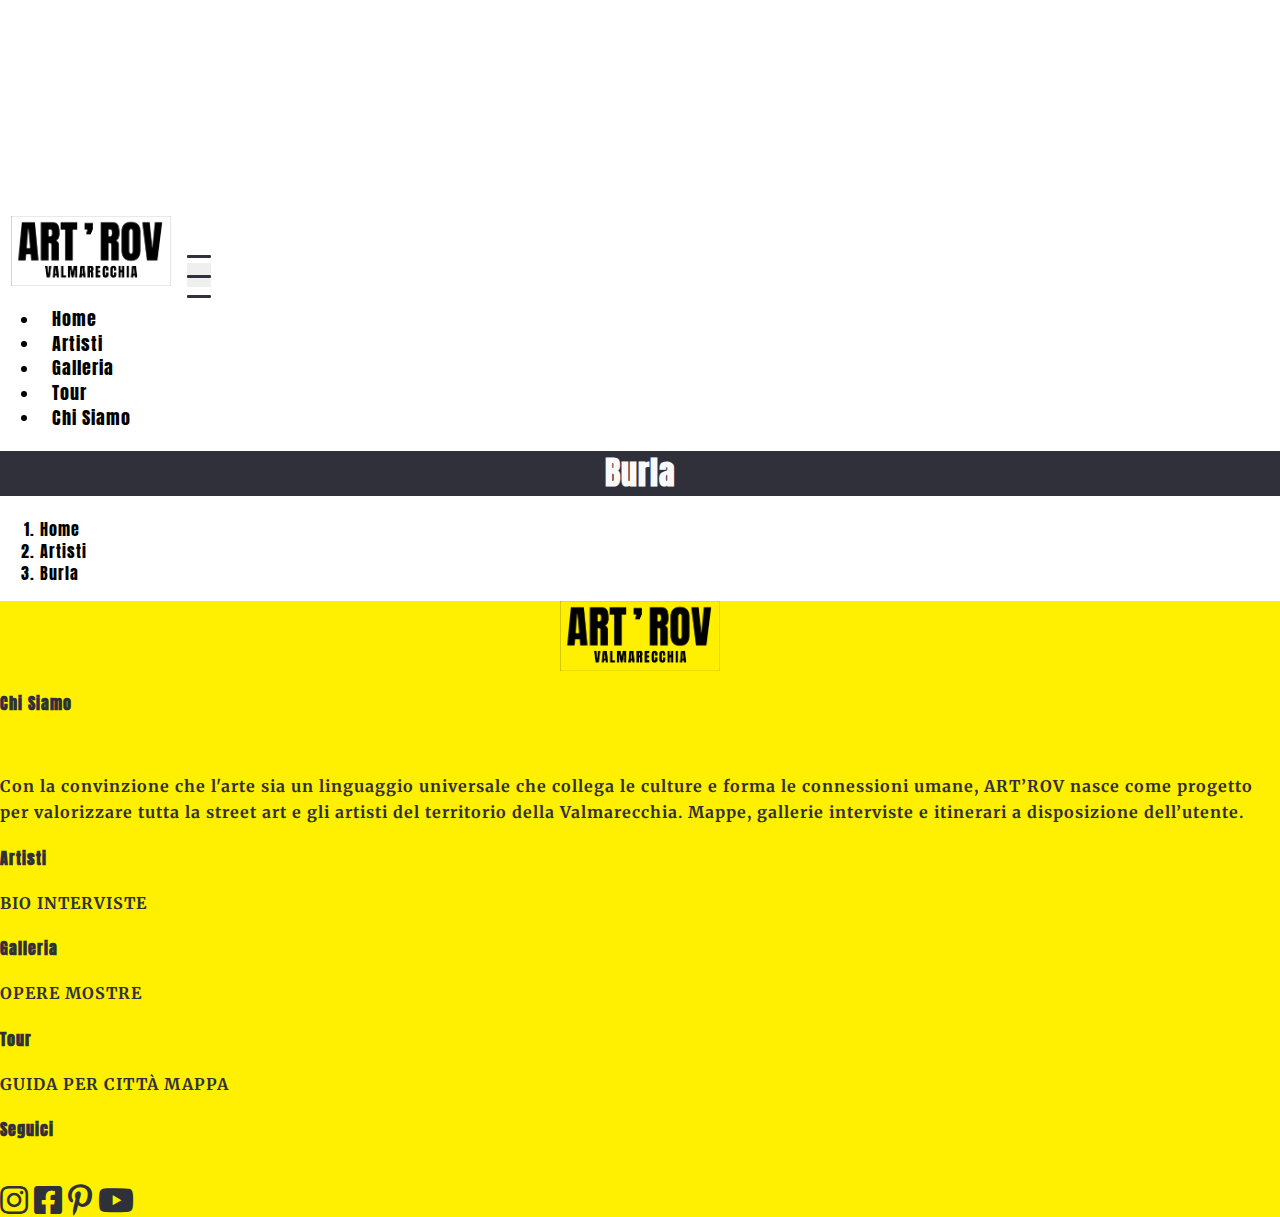
<file: artisti/burla.html>
<!DOCTYPE html>
<html lang="it">
<head>
   <meta charset="UTF-8">
   <meta http-equiv="X-UA-Compatible" content="IE=edge">
   <meta name="viewport" content="width=device-width, initial-scale=1.0">
   <!-- Bootstrap CSS -->
   <link href="https://cdn.jsdelivr.net/npm/bootstrap@5.1.3/dist/css/bootstrap.min.css" rel="stylesheet" integrity="sha384-1BmE4kWBq78iYhFldvKuhfTAU6auU8tT94WrHftjDbrCEXSU1oBoqyl2QvZ6jIW3" crossorigin="anonymous">
   <!-- FontAwesome CSS -->
   <link rel="stylesheet" href="https://cdnjs.cloudflare.com/ajax/libs/font-awesome/5.15.4/css/all.min.css" integrity="sha512-1ycn6IcaQQ40/MKBW2W4Rhis/DbILU74C1vSrLJxCq57o941Ym01SwNsOMqvEBFlcgUa6xLiPY/NS5R+E6ztJQ==" crossorigin="anonymous" referrerpolicy="no-referrer" />
   <!-- Custom CSS -->
   <link rel="icon" href="../img/favicon.png" type="image/x-icon">
   <link href="../css/main.css" rel="stylesheet">
   <link href="../css/slider.css" rel="stylesheet">
   <title>Art'Rov | Burla</title>
</head>
<body>
   <section class="container-fluid">
      <nav class="navbar navbar-expand-lg navbar-light fixed-top bg-light p-3">
         <a class="navbar-brand" href="../index.html">
            <img src="../img/logo_artrov.png" width="160" alt="Artrov logo">
         </a>
         <button class="navbar-toggler collapsed d-flex d-lg-none flex-column justify-content-around" type="button" data-bs-toggle="collapse" data-bs-target="#navbarNav" aria-controls="navbarNav" aria-expanded="false" aria-label="Toggle navigation">
            <span class="toggler-icon top-bar"></span>
            <span class="toggler-icon middle-bar"></span>
            <span class="toggler-icon bottom-bar"></span>
         </button>
         <div class="collapse navbar-collapse" id="navbarNav">
            <ul class="navbar-nav justify-content-evenly ms-auto text-center">
               <li class="nav-item mx-3">
                  <a class="nav-link mr-5" aria-current="page" href="../index.html">Home</a>
               </li>
               <li class="nav-item mx-3">
                  <a class="nav-link" href="../artisti.html">Artisti</a>
               </li>
               <li class="nav-item mx-3">
                  <a class="nav-link" href="../galleria.html">Galleria</a>
               </li>
               <li class="nav-item mx-3">
                  <a class="nav-link" href="../tour.html">Tour</a>
               </li>
               <li class="nav-item mx-3">
                  <a class="nav-link" href="../chi-siamo.html">Chi Siamo</a>
               </li>
            </ul>
         </div>
      </nav>
   </section>
   <section class="mb-5">
      <h1 class="headline-gray py-5">Burla</h1>
      <nav class="container" aria-label="breadcrumb">
         <ol class="breadcrumb">
           <li class="breadcrumb-item"><a href="../index.html">Home</a></li>
           <li class="breadcrumb-item"><a href="../artisti.html">Artisti</a></li>
           <li class="breadcrumb-item active" aria-current="page">Burla</li>
         </ol>
       </nav>
   </section>

   <footer id="rand-footer" class="py-3">
      <div class="container-fluid px-5">
         <div class="row py-5">
            <div class="col-md-4">
            </div>
            <div class="col-md-4">
               <a href="#">
                  <img width="160px" class="footer-logo" src="../img/logo_artrov.png" alt="logo">
               </a>
            </div>
            <div class="col-md-4">
            </div>
         </div>
         <div class="row my-5">
            <div class="col-md-3 chi-siamo">
               <h4><a href="../chi-siamo.html">Chi Siamo</a></h4>
               <br>
               <p>
                  Con la convinzione che l'arte sia un linguaggio universale che
                  collega le culture e forma le connessioni umane, ART’ROV
                  nasce come progetto per valorizzare tutta la street art e gli
                  artisti del territorio della Valmarecchia. Mappe, gallerie
                  interviste e itinerari a disposizione dell’utente.
               </p>
            </div>
            <div class="col-md-1 chi-siamo"></div>
            <div class="col-xl-8 text-center text-xl-start h-auto">
               <div class="row h-100 links">
                  <div class="col-lg-4 col-md-3 d-flex flex-column justify-content-between">
                     <a href="../artisti.html"><h4>Artisti</h4></a>
                     <a class="footer-secondary" href="#">BIO</a>
                     <a class="footer-secondary" href="#">INTERVISTE</a>
                  </div>
                  <div class="col-lg-4 col-md-3 d-flex flex-column justify-content-between">
                     <a href="../galleria.html"><h4>Galleria</h4></a>
                     <a class="footer-secondary" href="#">OPERE</a>
                     <a class="footer-secondary" href="#">MOSTRE</a>
                  </div>
                  <div class="col-lg-4 col-md-3 d-flex flex-column justify-content-between">
                     <a href="../tour.html"><h4>Tour</h4></a>
                     <a class="footer-secondary" href="#">GUIDA PER CITTÀ</a>
                     <a class="footer-secondary" href="#">MAPPA</a>
                  </div>
               </div>
            </div>
         </div>
         <div class="row">
            <div class="col-md-4"></div>
            <div class="col-md-4 text-center">
              <h4>Seguici</h4>
              <br>
              <a class="mx-2" href="#"><em class="fab fa-2x fa-instagram"></em></a>
              <a class="mx-2" href="#"><em class="fab fa-2x fa-facebook-square"></em></a>
              <a class="mx-2" href="#"><em class="fab fa-2x fa-pinterest-p"></em></a>
              <a class="mx-2" href="#"><em class="fab fa-2x fa-youtube"></em></a>
            </div>
            <div class="col-md-4"></div>
         </div>
      </div>
   </footer>

   <!-- Bootstrap Bundle -->
   <script src="https://cdn.jsdelivr.net/npm/bootstrap@5.1.3/dist/js/bootstrap.bundle.min.js" integrity="sha384-ka7Sk0Gln4gmtz2MlQnikT1wXgYsOg+OMhuP+IlRH9sENBO0LRn5q+8nbTov4+1p" crossorigin="anonymous"></script>
   <script src="../js/main.js"></script>
   <script src="../js/slider.js"></script>
</body>
</html>
</file>
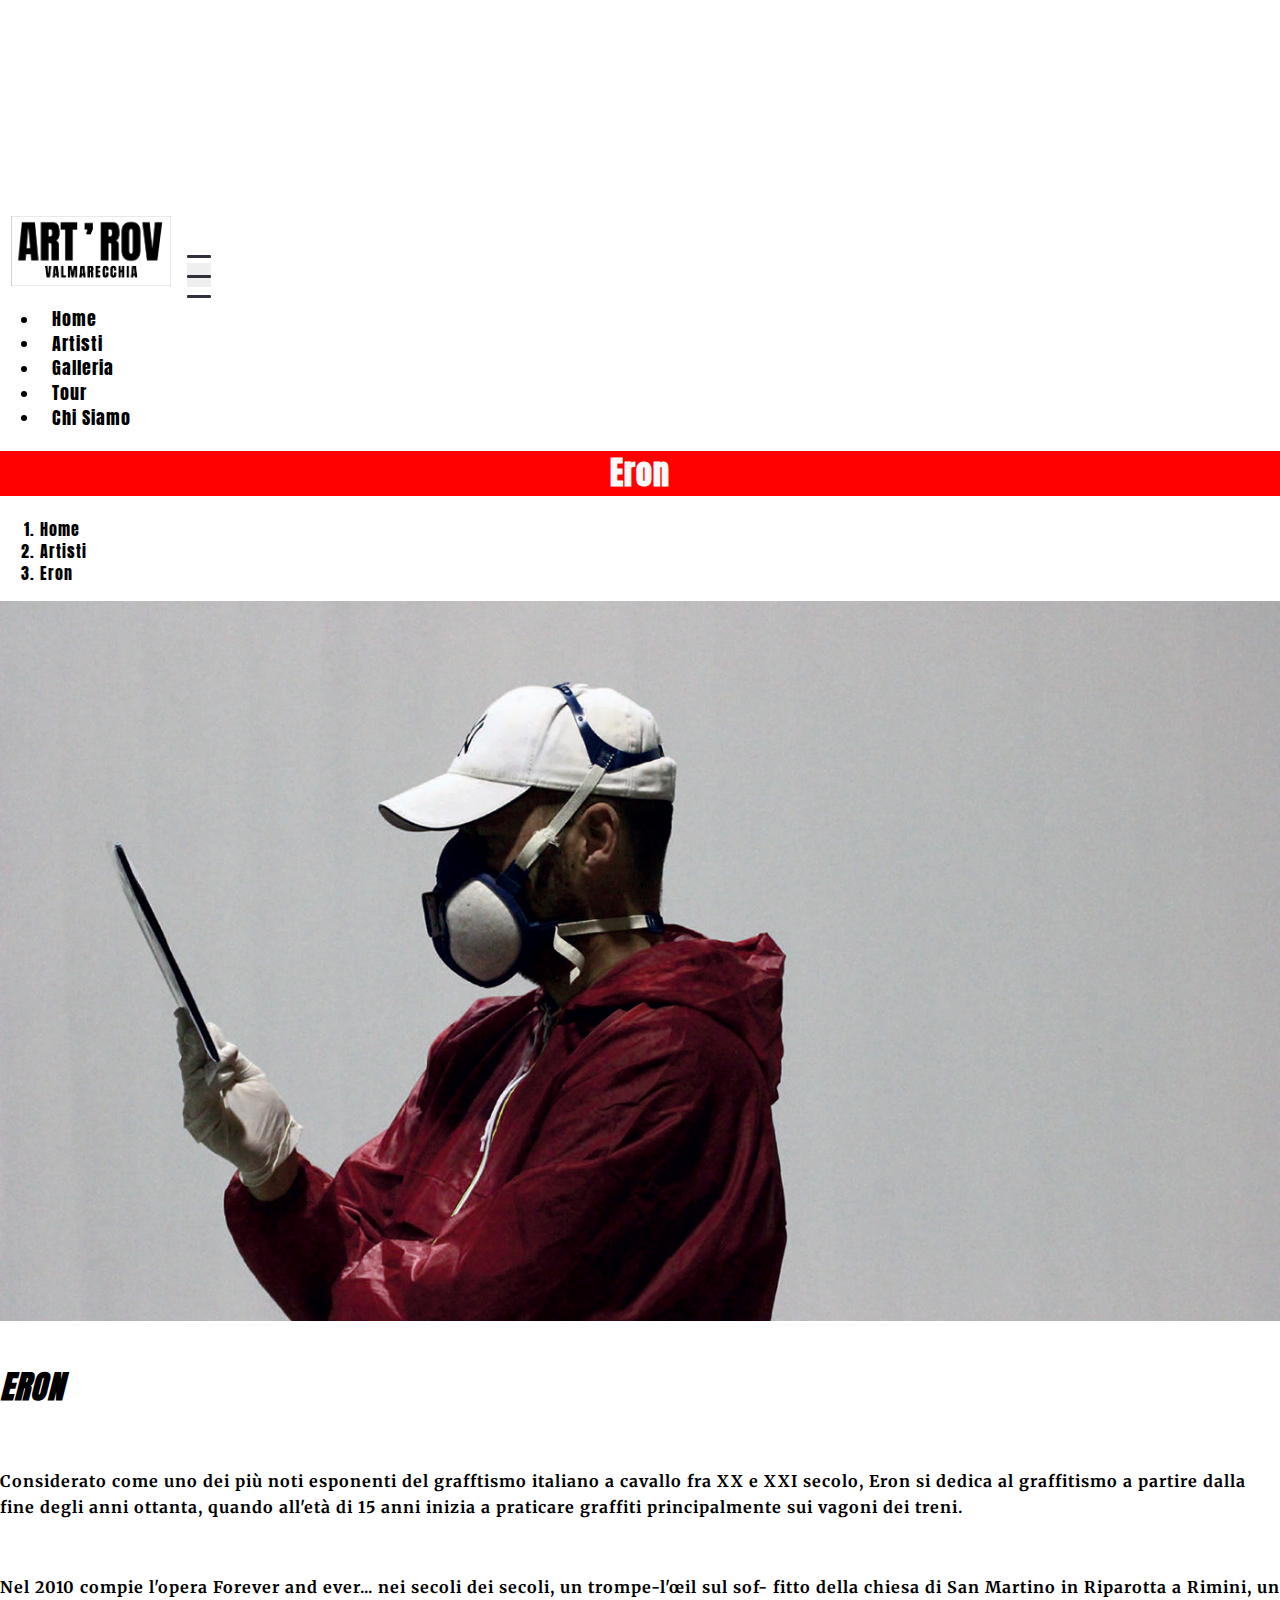
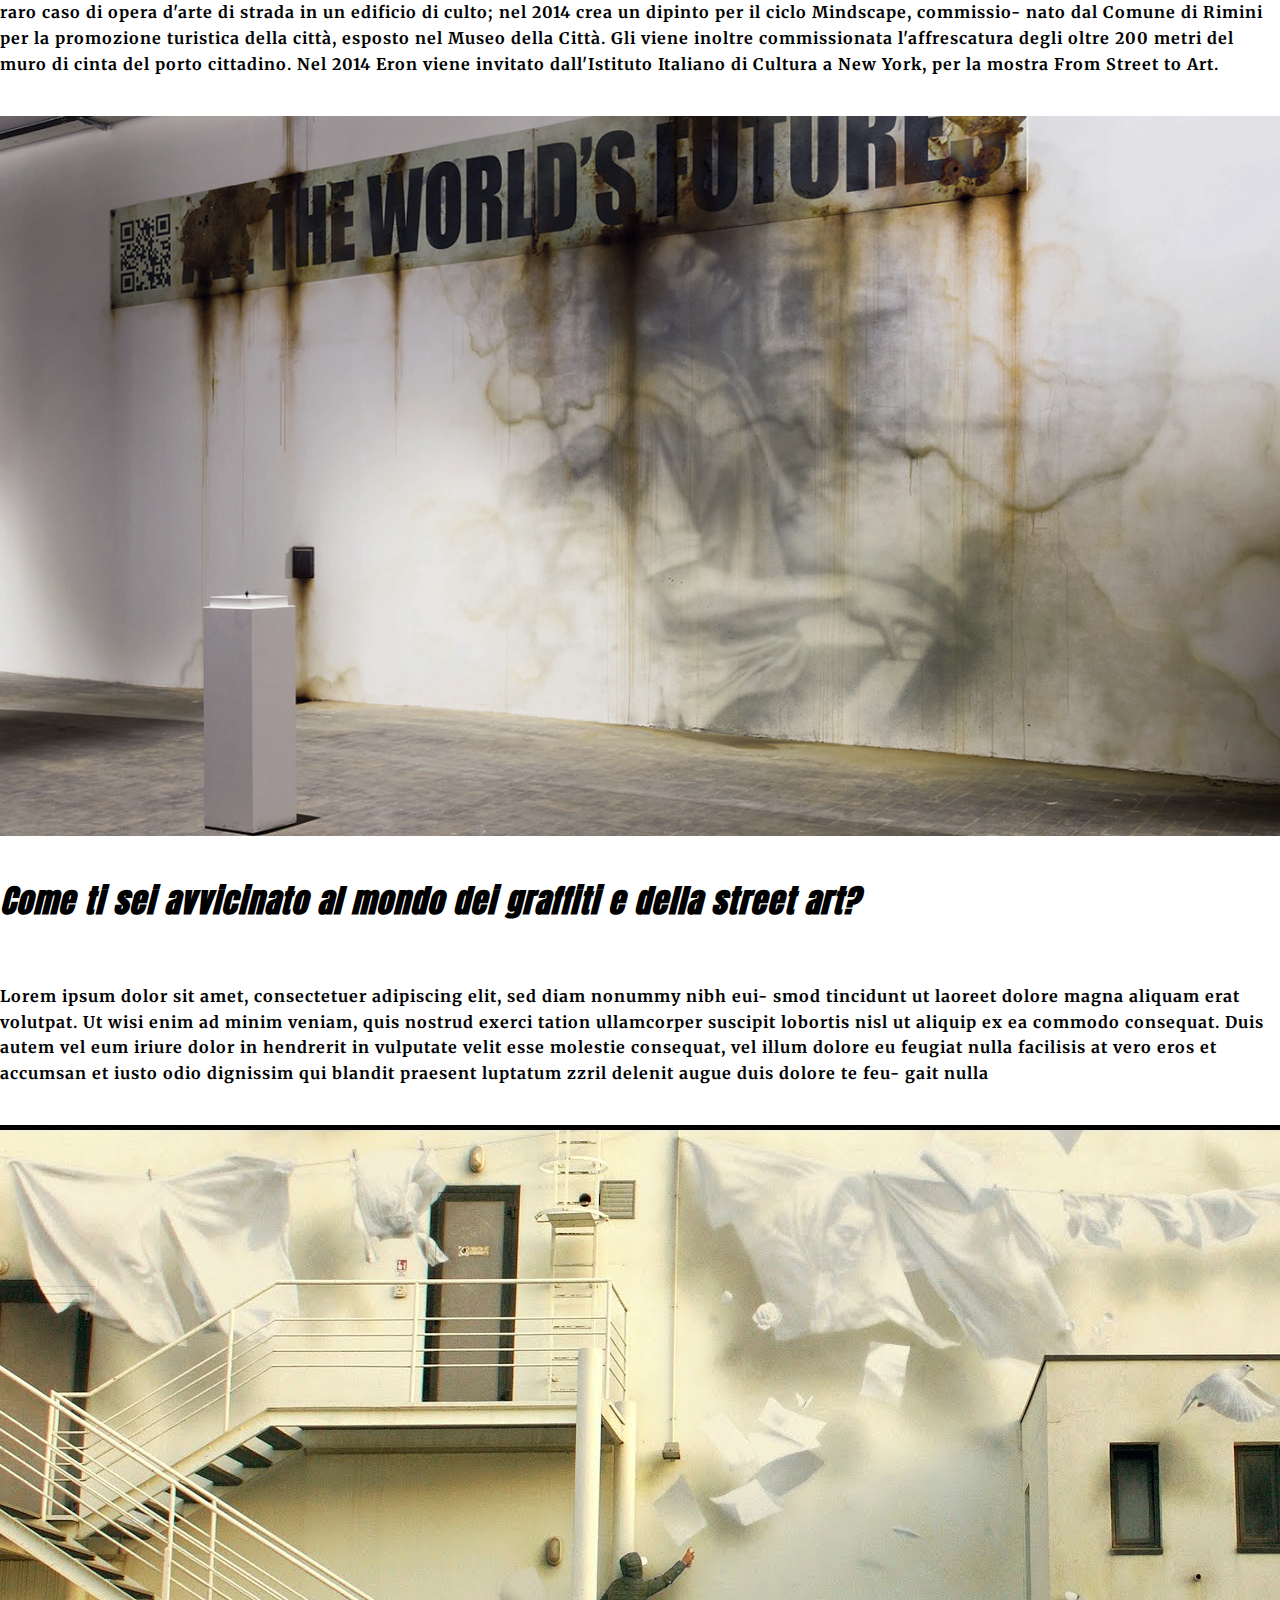
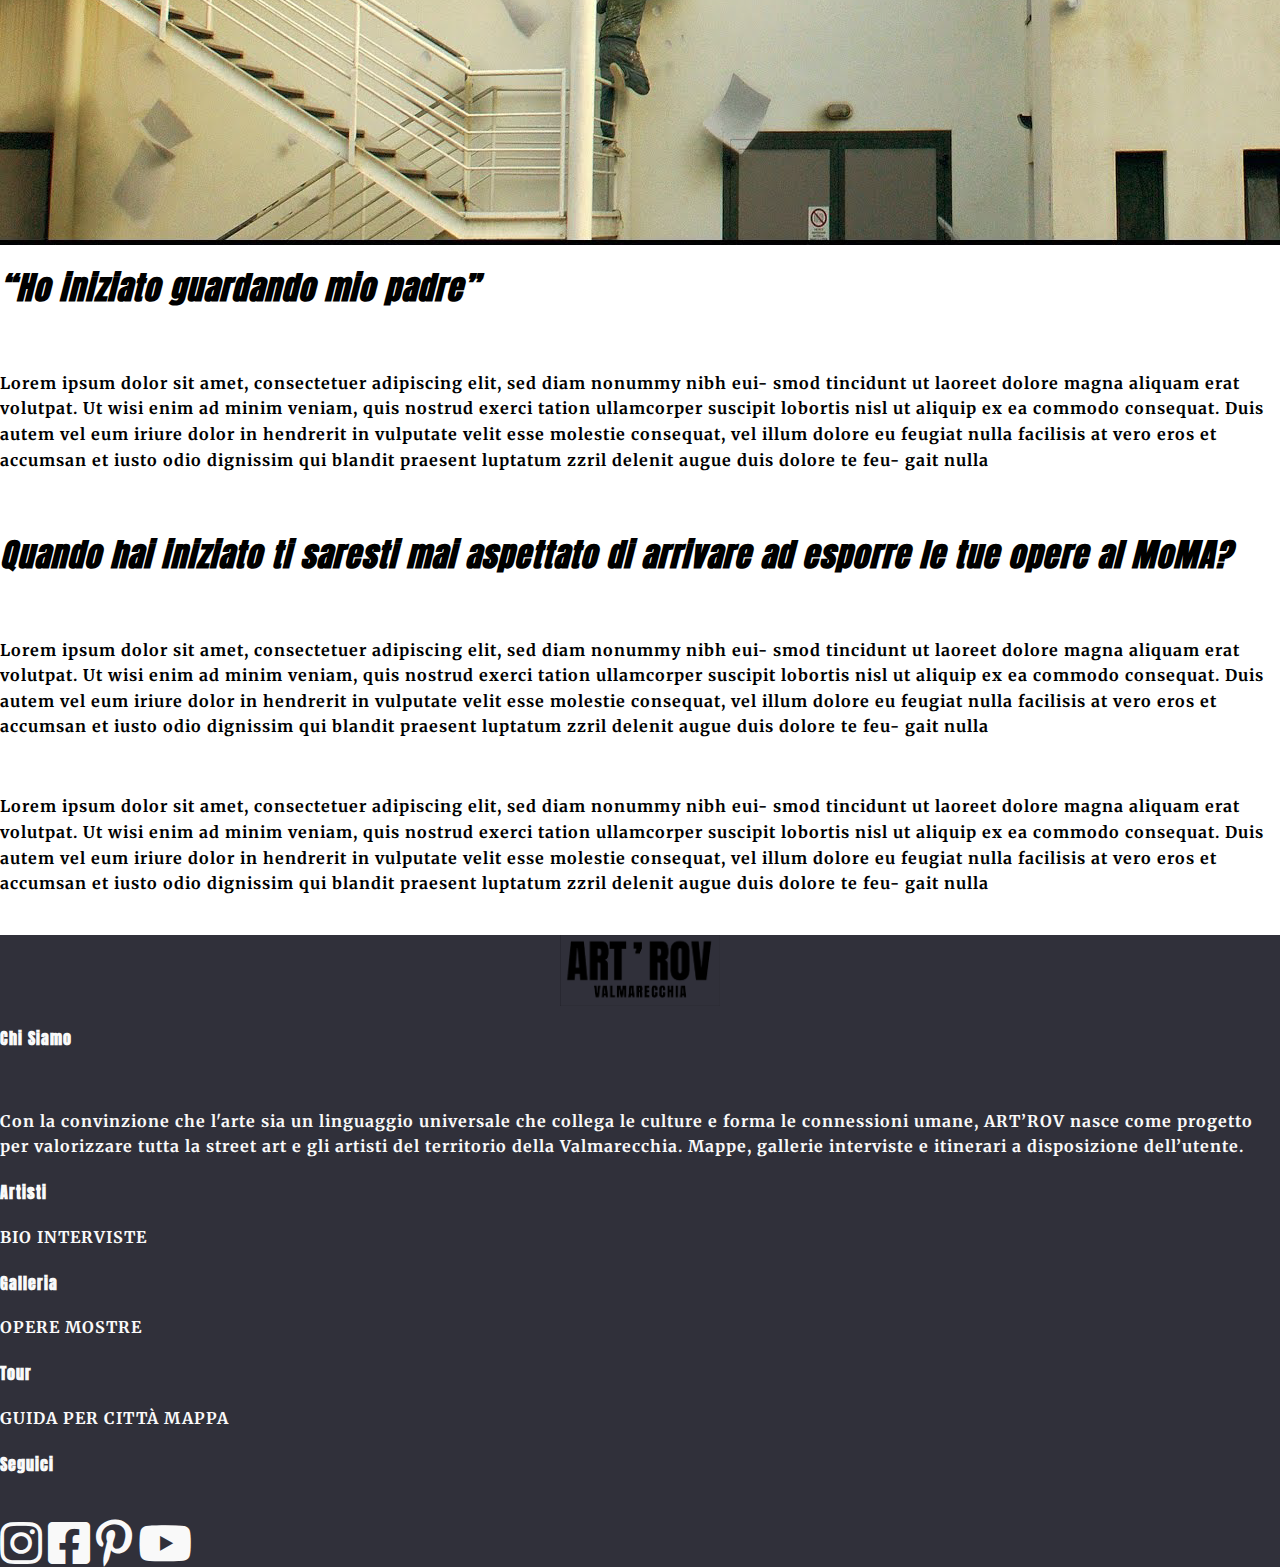
<file: artisti/eron.html>
<!DOCTYPE html>
<html lang="it">

<head>
   <meta charset="UTF-8">
   <meta http-equiv="X-UA-Compatible" content="IE=edge">
   <meta name="viewport" content="width=device-width, initial-scale=1.0">
   <!-- Bootstrap CSS -->
   <link href="https://cdn.jsdelivr.net/npm/bootstrap@5.1.3/dist/css/bootstrap.min.css" rel="stylesheet"
      integrity="sha384-1BmE4kWBq78iYhFldvKuhfTAU6auU8tT94WrHftjDbrCEXSU1oBoqyl2QvZ6jIW3" crossorigin="anonymous">
   <!-- FontAwesome CSS -->
   <link rel="stylesheet" href="https://cdnjs.cloudflare.com/ajax/libs/font-awesome/5.15.4/css/all.min.css"
      integrity="sha512-1ycn6IcaQQ40/MKBW2W4Rhis/DbILU74C1vSrLJxCq57o941Ym01SwNsOMqvEBFlcgUa6xLiPY/NS5R+E6ztJQ=="
      crossorigin="anonymous" referrerpolicy="no-referrer" />
   <!-- Custom CSS -->
   <link rel="icon" href="../img/favicon.png" type="image/x-icon">
   <link href="../css/main.css" rel="stylesheet">
   <link href="../css/slider.css" rel="stylesheet">
   <title>Art'Rov | Eron</title>
</head>

<body>
   <section class="container-fluid">
      <nav class="navbar navbar-expand-lg navbar-light fixed-top bg-light p-3">
         <a class="navbar-brand" href="../index.html">
            <img src="../img/logo_artrov.png" width="160" alt="Artrov logo">
         </a>
         <button class="navbar-toggler collapsed d-flex d-lg-none flex-column justify-content-around" type="button" data-bs-toggle="collapse" data-bs-target="#navbarNav" aria-controls="navbarNav" aria-expanded="false" aria-label="Toggle navigation">
            <span class="toggler-icon top-bar"></span>
            <span class="toggler-icon middle-bar"></span>
            <span class="toggler-icon bottom-bar"></span>
         </button>
         <div class="collapse navbar-collapse" id="navbarNav">
            <ul class="navbar-nav justify-content-evenly ms-auto text-center">
               <li class="nav-item mx-3">
                  <a class="nav-link mr-5" aria-current="page" href="../index.html">Home</a>
               </li>
               <li class="nav-item mx-3">
                  <a class="nav-link" href="../artisti.html">Artisti</a>
               </li>
               <li class="nav-item mx-3">
                  <a class="nav-link" href="../galleria.html">Galleria</a>
               </li>
               <li class="nav-item mx-3">
                  <a class="nav-link" href="../tour.html">Tour</a>
               </li>
               <li class="nav-item mx-3">
                  <a class="nav-link" href="../chi-siamo.html">Chi Siamo</a>
               </li>
            </ul>
         </div>
      </nav>
   </section>
   <section class="mb-5">
      <h1 id="rand-title" class="py-5">Eron</h1>
      <nav class="container" aria-label="breadcrumb">
         <ol class="breadcrumb">
            <li class="breadcrumb-item"><a href="../index.html">Home</a></li>
            <li class="breadcrumb-item"><a href="../artisti.html">Artisti</a></li>
            <li class="breadcrumb-item active" aria-current="page">Eron</li>
         </ol>
      </nav>
   </section>

   <section class="container eron-bio pb-5">
      <div class="row">
         <div class="col eron-herobg">
         </div>
      </div>
      <br id="bio">
      <div class="row py-5">
         <div class="col-md-8">
            <h1>ERON</h1><br>
            <p>Considerato come uno dei più noti esponenti del grafftismo italiano a cavallo fra XX e
               XXI secolo, Eron si dedica al graffitismo a partire dalla fine degli anni ottanta, quando
               all'età di 15 anni inizia a praticare graffiti principalmente sui vagoni dei treni.</p><br>
            <p>Nel 2010 compie l'opera Forever and ever... nei secoli dei secoli, un trompe-l'œil sul sof-
               fitto della chiesa di San Martino in Riparotta a Rimini, un raro caso di opera d'arte di
               strada in un edificio di culto; nel 2014 crea un dipinto per il ciclo Mindscape, commissio-
               nato dal Comune di Rimini per la promozione turistica della città, esposto nel Museo
               della Città. Gli viene inoltre commissionata l'affrescatura degli oltre 200 metri del muro
               di cinta del porto cittadino. Nel 2014 Eron viene invitato dall'Istituto Italiano di Cultura a
               New York, per la mostra From Street to Art.</p><br>
         </div>
         <div class="col-md-4 eron-bg">
         </div>
      </div>
      <div class="row">
         <div class="col eron-herobg2">
         </div>
      </div>
      <br id="intervista">
      <div class="row py-5">
         <div class="col-md-8">
            <h1>Come ti sei avvicinato al mondo dei
               graffiti e della street art?</h1><br>
            <p>Lorem ipsum dolor sit amet, consectetuer adipiscing elit, sed diam nonummy nibh eui-
               smod tincidunt ut laoreet dolore magna aliquam erat volutpat. Ut wisi enim ad minim
               veniam, quis nostrud exerci tation ullamcorper suscipit lobortis nisl ut aliquip ex ea
               commodo consequat. Duis autem vel eum iriure dolor in hendrerit in vulputate velit esse
               molestie consequat, vel illum dolore eu feugiat nulla facilisis at vero eros et accumsan et
               iusto odio dignissim qui blandit praesent luptatum zzril delenit augue duis dolore te feu-
               gait nulla</p><br>
         </div>
         <div class="col-md-4 eron-bg2">
         </div>
      </div>
      <div class="row">
         <div class="col eron-herobg3">
         </div>
      </div>
      <div class="row py-5">
         <div class="col-md-8">
            <h1>“Ho iniziato guardando mio padre”</h1><br>
            <p>Lorem ipsum dolor sit amet, consectetuer adipiscing elit, sed diam nonummy nibh eui-
               smod tincidunt ut laoreet dolore magna aliquam erat volutpat. Ut wisi enim ad minim
               veniam, quis nostrud exerci tation ullamcorper suscipit lobortis nisl ut aliquip ex ea
               commodo consequat. Duis autem vel eum iriure dolor in hendrerit in vulputate velit esse
               molestie consequat, vel illum dolore eu feugiat nulla facilisis at vero eros et accumsan et
               iusto odio dignissim qui blandit praesent luptatum zzril delenit augue duis dolore te feu-
               gait nulla</p><br>
         </div>
         <div class="col-md-4 eron-bg3">
         </div>
      </div>
      <div class="row py-5">
         <div class="col-md-8">
            <h1>Quando hai iniziato ti saresti mai
               aspettato di arrivare ad esporre le
               tue opere al MoMA?</h1><br>
            <p>Lorem ipsum dolor sit amet, consectetuer adipiscing elit, sed diam nonummy nibh eui-
               smod tincidunt ut laoreet dolore magna aliquam erat volutpat. Ut wisi enim ad minim
               veniam, quis nostrud exerci tation ullamcorper suscipit lobortis nisl ut aliquip ex ea
               commodo consequat. Duis autem vel eum iriure dolor in hendrerit in vulputate velit esse
               molestie consequat, vel illum dolore eu feugiat nulla facilisis at vero eros et accumsan et
               iusto odio dignissim qui blandit praesent luptatum zzril delenit augue duis dolore te feu-
               gait nulla</p><br>
            <p>Lorem ipsum dolor sit amet, consectetuer adipiscing elit, sed diam nonummy nibh eui-
               smod tincidunt ut laoreet dolore magna aliquam erat volutpat. Ut wisi enim ad minim
               veniam, quis nostrud exerci tation ullamcorper suscipit lobortis nisl ut aliquip ex ea
               commodo consequat. Duis autem vel eum iriure dolor in hendrerit in vulputate velit esse
               molestie consequat, vel illum dolore eu feugiat nulla facilisis at vero eros et accumsan et
               iusto odio dignissim qui blandit praesent luptatum zzril delenit augue duis dolore te feu-
               gait nulla</p><br>
         </div>
         <div class="col-md-4 eron-bg4">
         </div>
      </div>
   </section>

   <footer id="rand-footer" class="footer-white py-5 footer-gray">
      <div class="container-fluid px-5">
         <div class="row py-5">
            <div class="col-md-4">
            </div>
            <div class="col-md-4">
               <a href="#">
                  <img width="160px" class="footer-logo" src="../img/logo_artrov.png" alt="logo">
               </a>
            </div>
            <div class="col-md-4">
            </div>
         </div>
         <div class="row my-5">
            <div class="col-md-3 chi-siamo">
               <h4><a href="../chi-siamo.html">Chi Siamo</a></h4>
               <br>
               <p>
                  Con la convinzione che l'arte sia un linguaggio universale che
                  collega le culture e forma le connessioni umane, ART’ROV
                  nasce come progetto per valorizzare tutta la street art e gli
                  artisti del territorio della Valmarecchia. Mappe, gallerie
                  interviste e itinerari a disposizione dell’utente.
               </p>
            </div>
            <div class="col-md-1 chi-siamo"></div>
            <div class="col-md-8 h-auto">
               <div class="row h-100 links">
                  <div class="col-lg-4 col-md-3 d-flex flex-column justify-content-between">
                     <a href="../artisti.html">
                        <h4>Artisti</h4>
                     </a>
                     <a class="footer-secondary" href="#">BIO</a>
                     <a class="footer-secondary" href="#">INTERVISTE</a>
                  </div>
                  <div class="col-lg-4 col-md-3 d-flex flex-column justify-content-between">
                     <a href="../galleria.html">
                        <h4>Galleria</h4>
                     </a>
                     <a class="footer-secondary" href="#">OPERE</a>
                     <a class="footer-secondary" href="#">MOSTRE</a>
                  </div>
                  <div class="col-lg-4 col-md-3 d-flex flex-column justify-content-between">
                     <a href="../tour.html">
                        <h4>Tour</h4>
                     </a>
                     <a class="footer-secondary" href="#">GUIDA PER CITTÀ</a>
                     <a class="footer-secondary" href="#">MAPPA</a>
                  </div>
               </div>
            </div>
         </div>
         <div class="row">
            <div class="col-md-4"></div>
            <div class="col-md-4 text-center">
               <h4>Seguici</h4>
               <br>
               <a class="mx-2" href="#"><em class="fab fa-3x fa-instagram"></em></a>
               <a class="mx-2" href="#"><em class="fab fa-3x fa-facebook-square"></em></a>
               <a class="mx-2" href="#"><em class="fab fa-3x fa-pinterest-p"></em></a>
               <a class="mx-2" href="#"><em class="fab fa-3x fa-youtube"></em></a>
            </div>
            <div class="col-md-4"></div>
         </div>
      </div>
   </footer>

   <!-- Bootstrap Bundle -->
   <script src="https://cdn.jsdelivr.net/npm/bootstrap@5.1.3/dist/js/bootstrap.bundle.min.js"
      integrity="sha384-ka7Sk0Gln4gmtz2MlQnikT1wXgYsOg+OMhuP+IlRH9sENBO0LRn5q+8nbTov4+1p"
      crossorigin="anonymous"></script>
   <script src="../js/main.js"></script>
   <script src="../js/slider.js"></script>
</body>

</html>
</file>
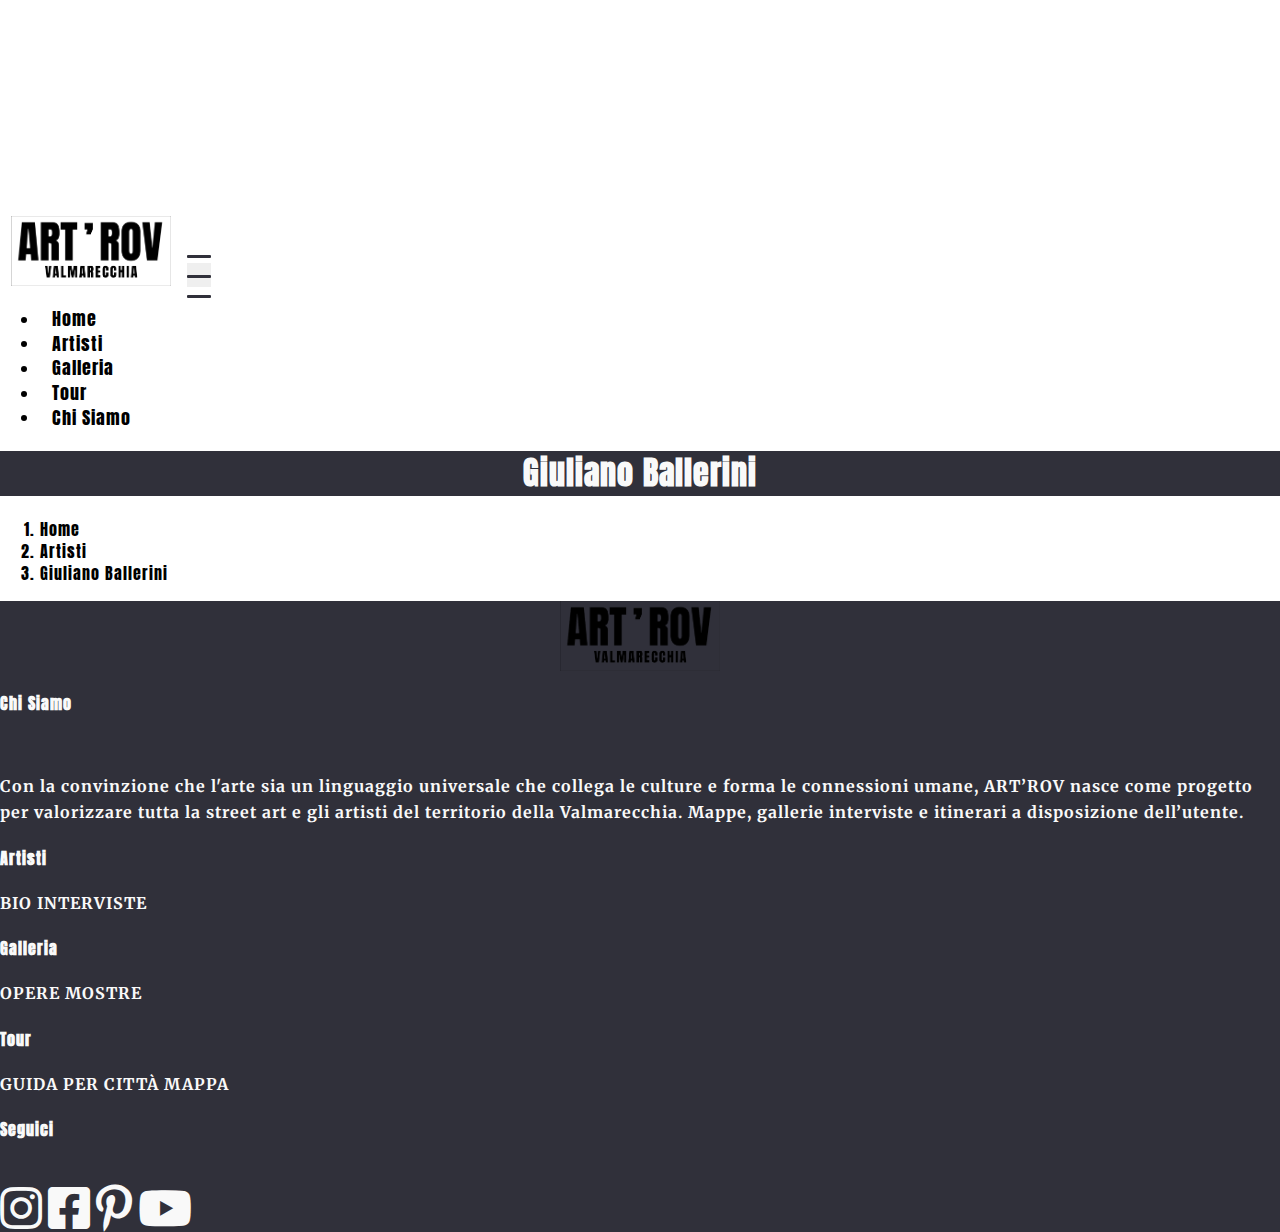
<file: artisti/giuliano-ballerini.html>
<!DOCTYPE html>
<html lang="it">
<head>
   <meta charset="UTF-8">
   <meta http-equiv="X-UA-Compatible" content="IE=edge">
   <meta name="viewport" content="width=device-width, initial-scale=1.0">
   <!-- Bootstrap CSS -->
   <link href="https://cdn.jsdelivr.net/npm/bootstrap@5.1.3/dist/css/bootstrap.min.css" rel="stylesheet" integrity="sha384-1BmE4kWBq78iYhFldvKuhfTAU6auU8tT94WrHftjDbrCEXSU1oBoqyl2QvZ6jIW3" crossorigin="anonymous">
   <!-- FontAwesome CSS -->
   <link rel="stylesheet" href="https://cdnjs.cloudflare.com/ajax/libs/font-awesome/5.15.4/css/all.min.css" integrity="sha512-1ycn6IcaQQ40/MKBW2W4Rhis/DbILU74C1vSrLJxCq57o941Ym01SwNsOMqvEBFlcgUa6xLiPY/NS5R+E6ztJQ==" crossorigin="anonymous" referrerpolicy="no-referrer" />
   <!-- Custom CSS -->
   <link rel="icon" href="../img/favicon.png" type="image/x-icon">
   <link href="../css/main.css" rel="stylesheet">
   <link href="../css/slider.css" rel="stylesheet">
   <title>Art'Rov | Giuliano Ballerini</title>
</head>
<body>
   <section class="container-fluid">
      <nav class="navbar navbar-expand-lg navbar-light fixed-top bg-light p-3">
         <a class="navbar-brand" href="../index.html">
            <img src="../img/logo_artrov.png" width="160" alt="Artrov logo">
         </a>
         <button class="navbar-toggler collapsed d-flex d-lg-none flex-column justify-content-around" type="button" data-bs-toggle="collapse" data-bs-target="#navbarNav" aria-controls="navbarNav" aria-expanded="false" aria-label="Toggle navigation">
            <span class="toggler-icon top-bar"></span>
            <span class="toggler-icon middle-bar"></span>
            <span class="toggler-icon bottom-bar"></span>
         </button>
         <div class="collapse navbar-collapse" id="navbarNav">
            <ul class="navbar-nav ms-auto text-center">
               <li class="nav-item mx-3">
                  <a class="nav-link mr-5" aria-current="page" href="../index.html">Home</a>
               </li>
               <li class="nav-item mx-3">
                  <a class="nav-link" href="../artisti.html">Artisti</a>
               </li>
               <li class="nav-item mx-3">
                  <a class="nav-link" href="../galleria.html">Galleria</a>
               </li>
               <li class="nav-item mx-3">
                  <a class="nav-link" href="../tour.html">Tour</a>
               </li>
               <li class="nav-item mx-3">
                  <a class="nav-link" href="../chi-siamo.html">Chi Siamo</a>
               </li>
            </ul>
         </div>
      </nav>
   </section>
   <section class="mb-5">
      <h1 class="headline-gray py-5">Giuliano Ballerini</h1>
      <nav class="container" aria-label="breadcrumb">
         <ol class="breadcrumb">
           <li class="breadcrumb-item"><a href="../index.html">Home</a></li>
           <li class="breadcrumb-item"><a href="../artisti.html">Artisti</a></li>
           <li class="breadcrumb-item active" aria-current="page">Giuliano Ballerini</li>
         </ol>
       </nav>
   </section>

   <footer class="footer-white py-5 footer-gray">
      <div class="container-fluid px-5">
         <div class="row py-5">
            <div class="col-md-4">
            </div>
            <div class="col-md-4">
               <a href="#">
                  <img width="160px" class="footer-logo" src="../img/logo_artrov.png" alt="logo">
               </a>
            </div>
            <div class="col-md-4">
            </div>
         </div>
         <div class="row my-5">
            <div class="col-md-3 chi-siamo">
               <h4><a href="../chi-siamo.html">Chi Siamo</a></h4>
               <br>
               <p>
                  Con la convinzione che l'arte sia un linguaggio universale che
                  collega le culture e forma le connessioni umane, ART’ROV
                  nasce come progetto per valorizzare tutta la street art e gli
                  artisti del territorio della Valmarecchia. Mappe, gallerie
                  interviste e itinerari a disposizione dell’utente.
               </p>
            </div>
            <div class="col-md-1 chi-siamo"></div>
            <div class="col-md-8 h-auto">
               <div class="row h-100 links">
                  <div class="col-lg-4 col-md-3 d-flex flex-column justify-content-between">
                     <a href="../artisti.html"><h4>Artisti</h4></a>
                     <a class="footer-secondary" href="#">BIO</a>
                     <a class="footer-secondary" href="#">INTERVISTE</a>
                  </div>
                  <div class="col-lg-4 col-md-3 d-flex flex-column justify-content-between">
                     <a href="../galleria.html"><h4>Galleria</h4></a>
                     <a class="footer-secondary" href="#">OPERE</a>
                     <a class="footer-secondary" href="#">MOSTRE</a>
                  </div>
                  <div class="col-lg-4 col-md-3 d-flex flex-column justify-content-between">
                     <a href="../tour.html"><h4>Tour</h4></a>
                     <a class="footer-secondary" href="#">GUIDA PER CITTÀ</a>
                     <a class="footer-secondary" href="#">MAPPA</a>
                  </div>
               </div>
            </div>
         </div>
         <div class="row">
            <div class="col-md-4"></div>
            <div class="col-md-4 text-center">
              <h4>Seguici</h4>
              <br>
              <a class="mx-2" href="#"><em class="fab fa-3x fa-instagram"></em></a>
              <a class="mx-2" href="#"><em class="fab fa-3x fa-facebook-square"></em></a>
              <a class="mx-2" href="#"><em class="fab fa-3x fa-pinterest-p"></em></a>
              <a class="mx-2" href="#"><em class="fab fa-3x fa-youtube"></em></a>
            </div>
            <div class="col-md-4"></div>
         </div>
      </div>
   </footer>

   <!-- Bootstrap Bundle -->
   <script src="https://cdn.jsdelivr.net/npm/bootstrap@5.1.3/dist/js/bootstrap.bundle.min.js" integrity="sha384-ka7Sk0Gln4gmtz2MlQnikT1wXgYsOg+OMhuP+IlRH9sENBO0LRn5q+8nbTov4+1p" crossorigin="anonymous"></script>
   <script src="../js/main.js"></script>
   <script src="../js/slider.js"></script>
</body>
</html>
</file>
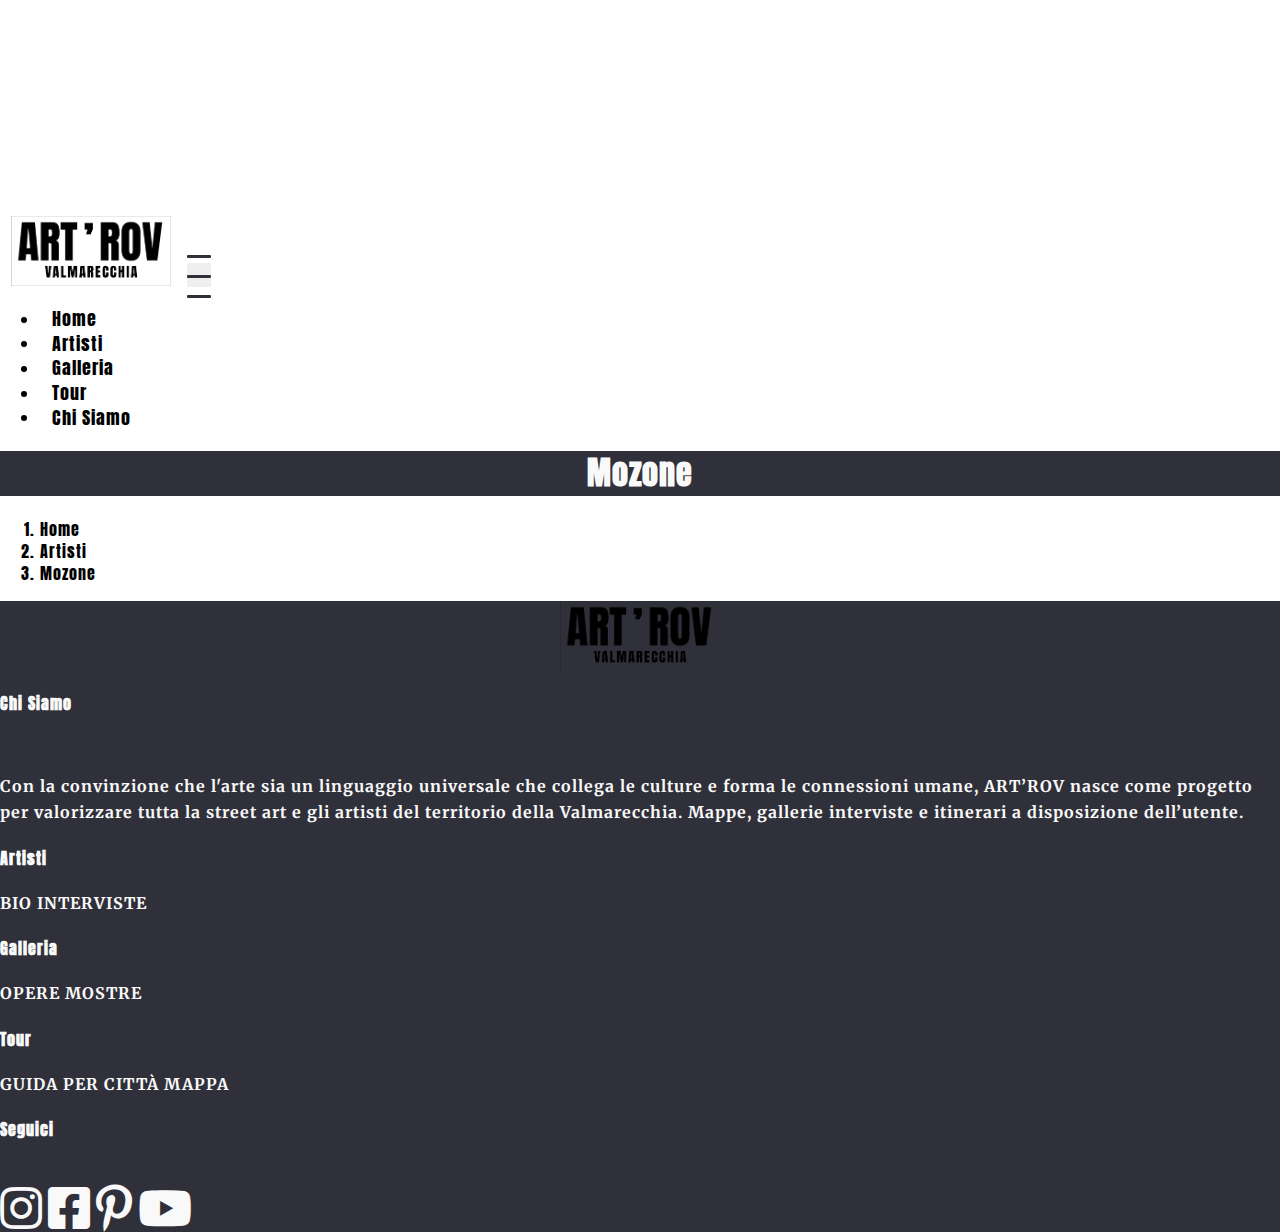
<file: artisti/mozone.html>
<!DOCTYPE html>
<html lang="it">
<head>
   <meta charset="UTF-8">
   <meta http-equiv="X-UA-Compatible" content="IE=edge">
   <meta name="viewport" content="width=device-width, initial-scale=1.0">
   <!-- Bootstrap CSS -->
   <link href="https://cdn.jsdelivr.net/npm/bootstrap@5.1.3/dist/css/bootstrap.min.css" rel="stylesheet" integrity="sha384-1BmE4kWBq78iYhFldvKuhfTAU6auU8tT94WrHftjDbrCEXSU1oBoqyl2QvZ6jIW3" crossorigin="anonymous">
   <!-- FontAwesome CSS -->
   <link rel="stylesheet" href="https://cdnjs.cloudflare.com/ajax/libs/font-awesome/5.15.4/css/all.min.css" integrity="sha512-1ycn6IcaQQ40/MKBW2W4Rhis/DbILU74C1vSrLJxCq57o941Ym01SwNsOMqvEBFlcgUa6xLiPY/NS5R+E6ztJQ==" crossorigin="anonymous" referrerpolicy="no-referrer" />
   <!-- Custom CSS -->
   <link rel="icon" href="../img/favicon.png" type="image/x-icon">
   <link href="../css/main.css" rel="stylesheet">
   <link href="../css/slider.css" rel="stylesheet">
   <title>Art'Rov | Mozone</title>
</head>
<body>
   <section class="container-fluid">
      <nav class="navbar navbar-expand-lg navbar-light fixed-top bg-light p-3">
         <a class="navbar-brand" href="../index.html">
            <img src="../img/logo_artrov.png" width="160" alt="Artrov logo">
         </a>
         <button class="navbar-toggler collapsed d-flex d-lg-none flex-column justify-content-around" type="button" data-bs-toggle="collapse" data-bs-target="#navbarNav" aria-controls="navbarNav" aria-expanded="false" aria-label="Toggle navigation">
            <span class="toggler-icon top-bar"></span>
            <span class="toggler-icon middle-bar"></span>
            <span class="toggler-icon bottom-bar"></span>
         </button>
         <div class="collapse navbar-collapse" id="navbarNav">
            <ul class="navbar-nav ms-auto text-center">
               <li class="nav-item mx-3">
                  <a class="nav-link mr-5" aria-current="page" href="../index.html">Home</a>
               </li>
               <li class="nav-item mx-3">
                  <a class="nav-link" href="../artisti.html">Artisti</a>
               </li>
               <li class="nav-item mx-3">
                  <a class="nav-link" href="../galleria.html">Galleria</a>
               </li>
               <li class="nav-item mx-3">
                  <a class="nav-link" href="../tour.html">Tour</a>
               </li>
               <li class="nav-item mx-3">
                  <a class="nav-link" href="../chi-siamo.html">Chi Siamo</a>
               </li>
            </ul>
         </div>
      </nav>
   </section>
   <section class="mb-5">
      <h1 class="headline-gray py-5">Mozone</h1>
      <nav class="container" aria-label="breadcrumb">
         <ol class="breadcrumb">
           <li class="breadcrumb-item"><a href="../index.html">Home</a></li>
           <li class="breadcrumb-item"><a href="../artisti.html">Artisti</a></li>
           <li class="breadcrumb-item active" aria-current="page">Mozone</li>
         </ol>
       </nav>
   </section>

   <footer class="footer-white py-5 footer-gray">
      <div class="container-fluid px-5">
         <div class="row py-5">
            <div class="col-md-4">
            </div>
            <div class="col-md-4">
               <a href="#">
                  <img width="160px" class="footer-logo" src="../img/logo_artrov.png" alt="logo">
               </a>
            </div>
            <div class="col-md-4">
            </div>
         </div>
         <div class="row my-5">
            <div class="col-md-3 chi-siamo">
               <h4><a href="../chi-siamo.html">Chi Siamo</a></h4>
               <br>
               <p>
                  Con la convinzione che l'arte sia un linguaggio universale che
                  collega le culture e forma le connessioni umane, ART’ROV
                  nasce come progetto per valorizzare tutta la street art e gli
                  artisti del territorio della Valmarecchia. Mappe, gallerie
                  interviste e itinerari a disposizione dell’utente.
               </p>
            </div>
            <div class="col-md-1 chi-siamo"></div>
            <div class="col-md-8 h-auto">
               <div class="row h-100 links">
                  <div class="col-lg-4 col-md-3 d-flex flex-column justify-content-between">
                     <a href="../artisti.html"><h4>Artisti</h4></a>
                     <a class="footer-secondary" href="#">BIO</a>
                     <a class="footer-secondary" href="#">INTERVISTE</a>
                  </div>
                  <div class="col-lg-4 col-md-3 d-flex flex-column justify-content-between">
                     <a href="../galleria.html"><h4>Galleria</h4></a>
                     <a class="footer-secondary" href="#">OPERE</a>
                     <a class="footer-secondary" href="#">MOSTRE</a>
                  </div>
                  <div class="col-lg-4 col-md-3 d-flex flex-column justify-content-between">
                     <a href="../tour.html"><h4>Tour</h4></a>
                     <a class="footer-secondary" href="#">GUIDA PER CITTÀ</a>
                     <a class="footer-secondary" href="#">MAPPA</a>
                  </div>
               </div>
            </div>
         </div>
         <div class="row">
            <div class="col-md-4"></div>
            <div class="col-md-4 text-center">
              <h4>Seguici</h4>
              <br>
              <a class="mx-2" href="#"><em class="fab fa-3x fa-instagram"></em></a>
              <a class="mx-2" href="#"><em class="fab fa-3x fa-facebook-square"></em></a>
              <a class="mx-2" href="#"><em class="fab fa-3x fa-pinterest-p"></em></a>
              <a class="mx-2" href="#"><em class="fab fa-3x fa-youtube"></em></a>
            </div>
            <div class="col-md-4"></div>
         </div>
      </div>
   </footer>

   <!-- Bootstrap Bundle -->
   <script src="https://cdn.jsdelivr.net/npm/bootstrap@5.1.3/dist/js/bootstrap.bundle.min.js" integrity="sha384-ka7Sk0Gln4gmtz2MlQnikT1wXgYsOg+OMhuP+IlRH9sENBO0LRn5q+8nbTov4+1p" crossorigin="anonymous"></script>
   <script src="../js/main.js"></script>
   <script src="../js/slider.js"></script>
</body>
</html>
</file>
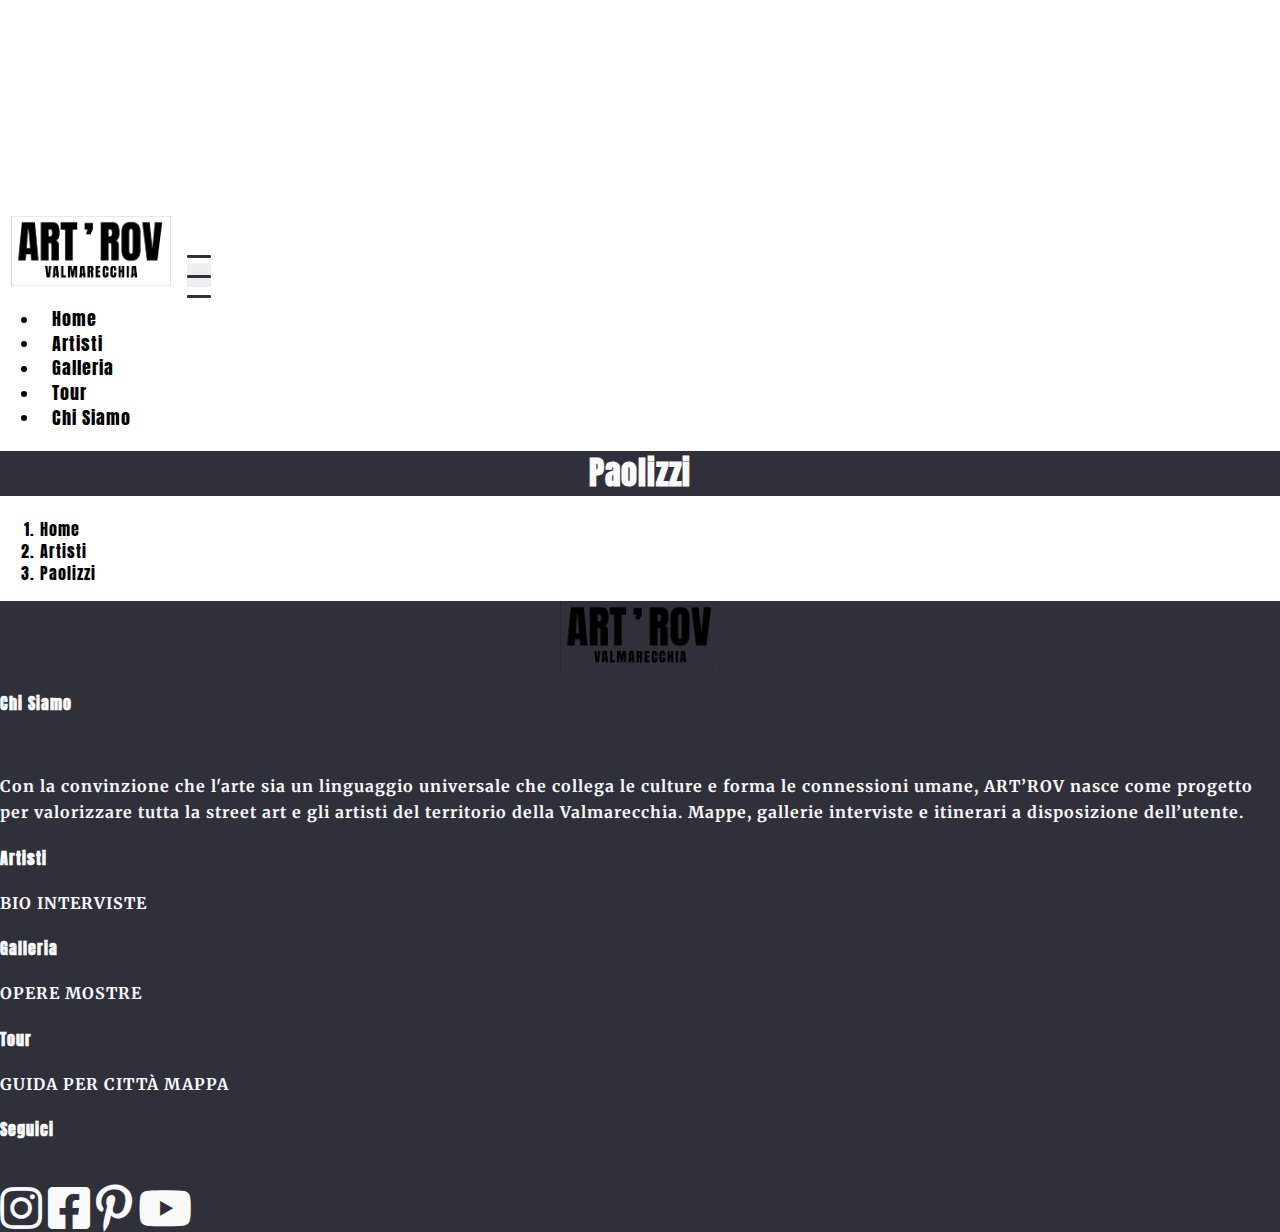
<file: artisti/paolizzi.html>
<!DOCTYPE html>
<html lang="it">
<head>
   <meta charset="UTF-8">
   <meta http-equiv="X-UA-Compatible" content="IE=edge">
   <meta name="viewport" content="width=device-width, initial-scale=1.0">
   <!-- Bootstrap CSS -->
   <link href="https://cdn.jsdelivr.net/npm/bootstrap@5.1.3/dist/css/bootstrap.min.css" rel="stylesheet" integrity="sha384-1BmE4kWBq78iYhFldvKuhfTAU6auU8tT94WrHftjDbrCEXSU1oBoqyl2QvZ6jIW3" crossorigin="anonymous">
   <!-- FontAwesome CSS -->
   <link rel="stylesheet" href="https://cdnjs.cloudflare.com/ajax/libs/font-awesome/5.15.4/css/all.min.css" integrity="sha512-1ycn6IcaQQ40/MKBW2W4Rhis/DbILU74C1vSrLJxCq57o941Ym01SwNsOMqvEBFlcgUa6xLiPY/NS5R+E6ztJQ==" crossorigin="anonymous" referrerpolicy="no-referrer" />
   <!-- Custom CSS -->
   <link rel="icon" href="../img/favicon.png" type="image/x-icon">
   <link href="../css/main.css" rel="stylesheet">
   <link href="../css/slider.css" rel="stylesheet">
   <title>Art'Rov | Paolizzi</title>
</head>
<body>
   <section class="container-fluid">
      <nav class="navbar navbar-expand-lg navbar-light fixed-top bg-light p-3">
         <a class="navbar-brand" href="../index.html">
            <img src="../img/logo_artrov.png" width="160" alt="Artrov logo">
         </a>
         <button class="navbar-toggler collapsed d-flex d-lg-none flex-column justify-content-around" type="button" data-bs-toggle="collapse" data-bs-target="#navbarNav" aria-controls="navbarNav" aria-expanded="false" aria-label="Toggle navigation">
            <span class="toggler-icon top-bar"></span>
            <span class="toggler-icon middle-bar"></span>
            <span class="toggler-icon bottom-bar"></span>
         </button>
         <div class="collapse navbar-collapse" id="navbarNav">
            <ul class="navbar-nav ms-auto text-center">
               <li class="nav-item mx-3">
                  <a class="nav-link mr-5" aria-current="page" href="../index.html">Home</a>
               </li>
               <li class="nav-item mx-3">
                  <a class="nav-link" href="../artisti.html">Artisti</a>
               </li>
               <li class="nav-item mx-3">
                  <a class="nav-link" href="../galleria.html">Galleria</a>
               </li>
               <li class="nav-item mx-3">
                  <a class="nav-link" href="../tour.html">Tour</a>
               </li>
               <li class="nav-item mx-3">
                  <a class="nav-link" href="../chi-siamo.html">Chi Siamo</a>
               </li>
            </ul>
         </div>
      </nav>
   </section>
   <section class="mb-5">
      <h1 class="headline-gray py-5">Paolizzi</h1>
      <nav class="container" aria-label="breadcrumb">
         <ol class="breadcrumb">
           <li class="breadcrumb-item"><a href="../index.html">Home</a></li>
           <li class="breadcrumb-item"><a href="../artisti.html">Artisti</a></li>
           <li class="breadcrumb-item active" aria-current="page">Paolizzi</li>
         </ol>
       </nav>
   </section>

   <footer class="footer-white py-5 footer-gray">
      <div class="container-fluid px-5">
         <div class="row py-5">
            <div class="col-md-4">
            </div>
            <div class="col-md-4">
               <a href="#">
                  <img width="160px" class="footer-logo" src="../img/logo_artrov.png" alt="logo">
               </a>
            </div>
            <div class="col-md-4">
            </div>
         </div>
         <div class="row my-5">
            <div class="col-md-3 chi-siamo">
               <h4><a href="../chi-siamo.html">Chi Siamo</a></h4>
               <br>
               <p>
                  Con la convinzione che l'arte sia un linguaggio universale che
                  collega le culture e forma le connessioni umane, ART’ROV
                  nasce come progetto per valorizzare tutta la street art e gli
                  artisti del territorio della Valmarecchia. Mappe, gallerie
                  interviste e itinerari a disposizione dell’utente.
               </p>
            </div>
            <div class="col-md-1 chi-siamo"></div>
            <div class="col-md-8 h-auto">
               <div class="row h-100 links">
                  <div class="col-lg-4 col-md-3 d-flex flex-column justify-content-between">
                     <a href="../artisti.html"><h4>Artisti</h4></a>
                     <a class="footer-secondary" href="#">BIO</a>
                     <a class="footer-secondary" href="#">INTERVISTE</a>
                  </div>
                  <div class="col-lg-4 col-md-3 d-flex flex-column justify-content-between">
                     <a href="../galleria.html"><h4>Galleria</h4></a>
                     <a class="footer-secondary" href="#">OPERE</a>
                     <a class="footer-secondary" href="#">MOSTRE</a>
                  </div>
                  <div class="col-lg-4 col-md-3 d-flex flex-column justify-content-between">
                     <a href="../tour.html"><h4>Tour</h4></a>
                     <a class="footer-secondary" href="#">GUIDA PER CITTÀ</a>
                     <a class="footer-secondary" href="#">MAPPA</a>
                  </div>
               </div>
            </div>
         </div>
         <div class="row">
            <div class="col-md-4"></div>
            <div class="col-md-4 text-center">
              <h4>Seguici</h4>
              <br>
              <a class="mx-2" href="#"><em class="fab fa-3x fa-instagram"></em></a>
              <a class="mx-2" href="#"><em class="fab fa-3x fa-facebook-square"></em></a>
              <a class="mx-2" href="#"><em class="fab fa-3x fa-pinterest-p"></em></a>
              <a class="mx-2" href="#"><em class="fab fa-3x fa-youtube"></em></a>
            </div>
            <div class="col-md-4"></div>
         </div>
      </div>
   </footer>

   <!-- Bootstrap Bundle -->
   <script src="https://cdn.jsdelivr.net/npm/bootstrap@5.1.3/dist/js/bootstrap.bundle.min.js" integrity="sha384-ka7Sk0Gln4gmtz2MlQnikT1wXgYsOg+OMhuP+IlRH9sENBO0LRn5q+8nbTov4+1p" crossorigin="anonymous"></script>
   <script src="../js/main.js"></script>
   <script src="../js/slider.js"></script>
</body>
</html>
</file>
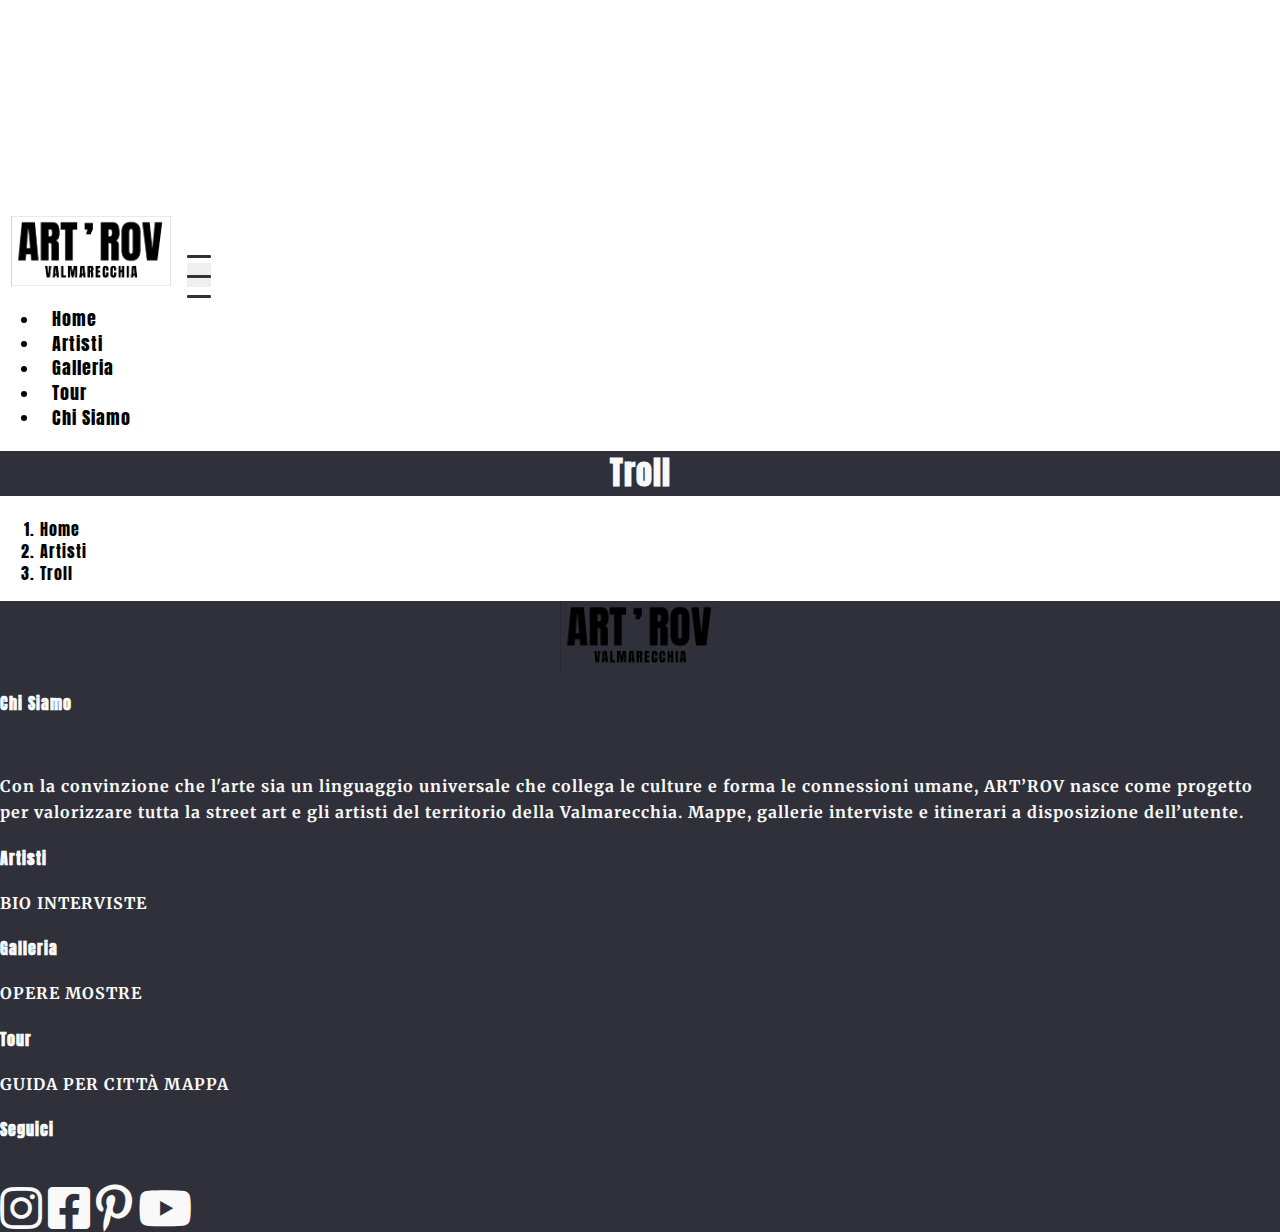
<file: artisti/troll.html>
<!DOCTYPE html>
<html lang="it">
<head>
   <meta charset="UTF-8">
   <meta http-equiv="X-UA-Compatible" content="IE=edge">
   <meta name="viewport" content="width=device-width, initial-scale=1.0">
   <!-- Bootstrap CSS -->
   <link href="https://cdn.jsdelivr.net/npm/bootstrap@5.1.3/dist/css/bootstrap.min.css" rel="stylesheet" integrity="sha384-1BmE4kWBq78iYhFldvKuhfTAU6auU8tT94WrHftjDbrCEXSU1oBoqyl2QvZ6jIW3" crossorigin="anonymous">
   <!-- FontAwesome CSS -->
   <link rel="stylesheet" href="https://cdnjs.cloudflare.com/ajax/libs/font-awesome/5.15.4/css/all.min.css" integrity="sha512-1ycn6IcaQQ40/MKBW2W4Rhis/DbILU74C1vSrLJxCq57o941Ym01SwNsOMqvEBFlcgUa6xLiPY/NS5R+E6ztJQ==" crossorigin="anonymous" referrerpolicy="no-referrer" />
   <!-- Custom CSS -->
   <link rel="icon" href="../img/favicon.png" type="image/x-icon">
   <link href="../css/main.css" rel="stylesheet">
   <link href="../css/slider.css" rel="stylesheet">
   <title>Art'Rov | Troll</title>
</head>
<body>
   <section class="container-fluid">
      <nav class="navbar navbar-expand-lg navbar-light fixed-top bg-light p-3">
         <a class="navbar-brand" href="../index.html">
            <img src="../img/logo_artrov.png" width="160" alt="Artrov logo">
         </a>
         <button class="navbar-toggler collapsed d-flex d-lg-none flex-column justify-content-around" type="button" data-bs-toggle="collapse" data-bs-target="#navbarNav" aria-controls="navbarNav" aria-expanded="false" aria-label="Toggle navigation">
            <span class="toggler-icon top-bar"></span>
            <span class="toggler-icon middle-bar"></span>
            <span class="toggler-icon bottom-bar"></span>
         </button>
         <div class="collapse navbar-collapse" id="navbarNav">
            <ul class="navbar-nav ms-auto text-center">
               <li class="nav-item mx-3">
                  <a class="nav-link mr-5" aria-current="page" href="../index.html">Home</a>
               </li>
               <li class="nav-item mx-3">
                  <a class="nav-link" href="../artisti.html">Artisti</a>
               </li>
               <li class="nav-item mx-3">
                  <a class="nav-link" href="../galleria.html">Galleria</a>
               </li>
               <li class="nav-item mx-3">
                  <a class="nav-link" href="../tour.html">Tour</a>
               </li>
               <li class="nav-item mx-3">
                  <a class="nav-link" href="../chi-siamo.html">Chi Siamo</a>
               </li>
            </ul>
         </div>
      </nav>
   </section>
   <section class="mb-5">
      <h1 class="headline-gray py-5">Troll</h1>
      <nav class="container" aria-label="breadcrumb">
         <ol class="breadcrumb">
           <li class="breadcrumb-item"><a href="../index.html">Home</a></li>
           <li class="breadcrumb-item"><a href="../artisti.html">Artisti</a></li>
           <li class="breadcrumb-item active" aria-current="page">Troll</li>
         </ol>
       </nav>
   </section>

   <footer class="footer-white py-5 footer-gray">
      <div class="container-fluid px-5">
         <div class="row py-5">
            <div class="col-md-4">
            </div>
            <div class="col-md-4">
               <a href="#">
                  <img width="160px" class="footer-logo" src="../img/logo_artrov.png" alt="logo">
               </a>
            </div>
            <div class="col-md-4">
            </div>
         </div>
         <div class="row my-5">
            <div class="col-md-3 chi-siamo">
               <h4><a href="../chi-siamo.html">Chi Siamo</a></h4>
               <br>
               <p>
                  Con la convinzione che l'arte sia un linguaggio universale che
                  collega le culture e forma le connessioni umane, ART’ROV
                  nasce come progetto per valorizzare tutta la street art e gli
                  artisti del territorio della Valmarecchia. Mappe, gallerie
                  interviste e itinerari a disposizione dell’utente.
               </p>
            </div>
            <div class="col-md-1 chi-siamo"></div>
            <div class="col-md-8 h-auto">
               <div class="row h-100 links">
                  <div class="col-lg-4 col-md-3 d-flex flex-column justify-content-between">
                     <a href="../artisti.html"><h4>Artisti</h4></a>
                     <a class="footer-secondary" href="#">BIO</a>
                     <a class="footer-secondary" href="#">INTERVISTE</a>
                  </div>
                  <div class="col-lg-4 col-md-3 d-flex flex-column justify-content-between">
                     <a href="../galleria.html"><h4>Galleria</h4></a>
                     <a class="footer-secondary" href="#">OPERE</a>
                     <a class="footer-secondary" href="#">MOSTRE</a>
                  </div>
                  <div class="col-lg-4 col-md-3 d-flex flex-column justify-content-between">
                     <a href="../tour.html"><h4>Tour</h4></a>
                     <a class="footer-secondary" href="#">GUIDA PER CITTÀ</a>
                     <a class="footer-secondary" href="#">MAPPA</a>
                  </div>
               </div>
            </div>
         </div>
         <div class="row">
            <div class="col-md-4"></div>
            <div class="col-md-4 text-center">
              <h4>Seguici</h4>
              <br>
              <a class="mx-2" href="#"><em class="fab fa-3x fa-instagram"></em></a>
              <a class="mx-2" href="#"><em class="fab fa-3x fa-facebook-square"></em></a>
              <a class="mx-2" href="#"><em class="fab fa-3x fa-pinterest-p"></em></a>
              <a class="mx-2" href="#"><em class="fab fa-3x fa-youtube"></em></a>
            </div>
            <div class="col-md-4"></div>
         </div>
      </div>
   </footer>

   <!-- Bootstrap Bundle -->
   <script src="https://cdn.jsdelivr.net/npm/bootstrap@5.1.3/dist/js/bootstrap.bundle.min.js" integrity="sha384-ka7Sk0Gln4gmtz2MlQnikT1wXgYsOg+OMhuP+IlRH9sENBO0LRn5q+8nbTov4+1p" crossorigin="anonymous"></script>
   <script src="../js/main.js"></script>
   <script src="../js/slider.js"></script>
</body>
</html>
</file>
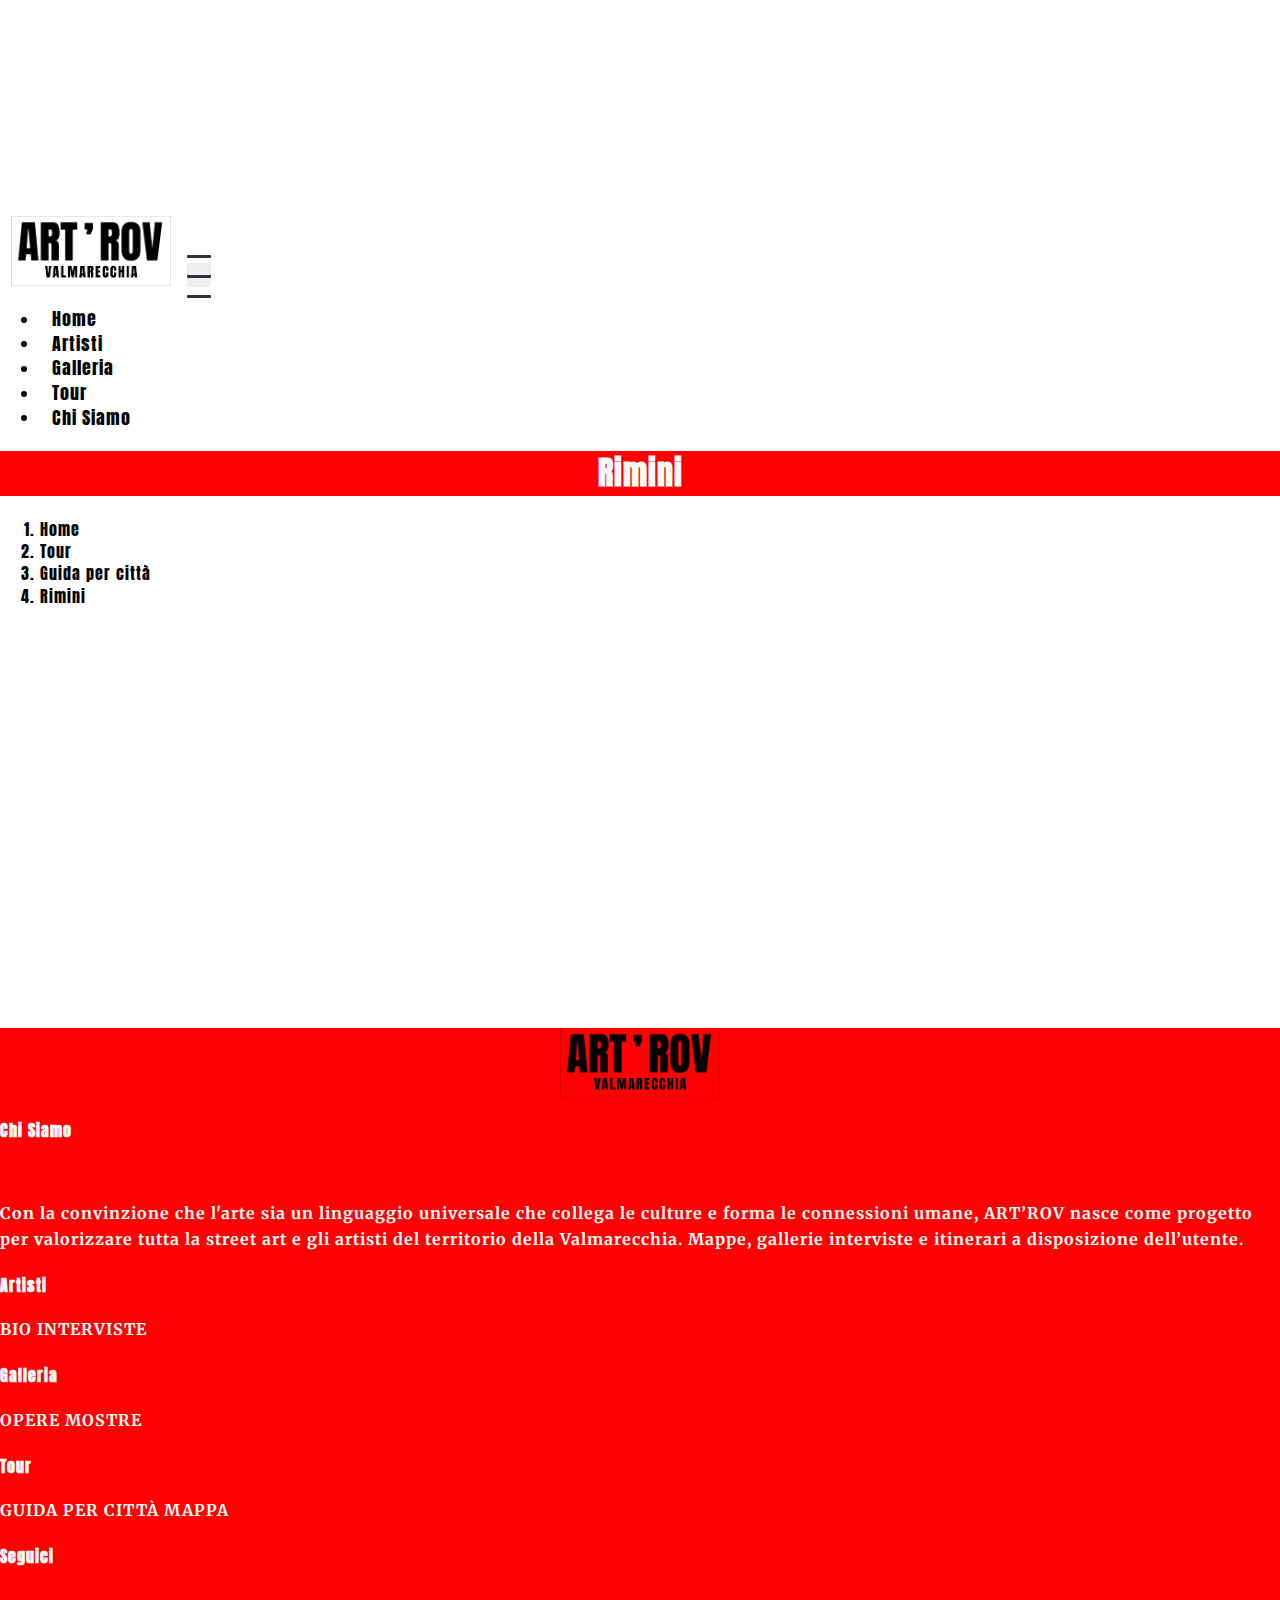
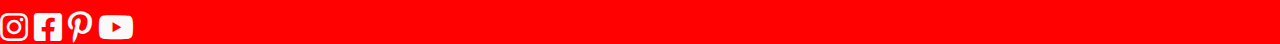
<file: guida-per-citta/rimini.html>
<!DOCTYPE html>
<html lang="it">
<head>
   <meta charset="UTF-8">
   <meta http-equiv="X-UA-Compatible" content="IE=edge">
   <meta name="viewport" content="width=device-width, initial-scale=1.0">
   <!-- Bootstrap CSS -->
   <link href="https://cdn.jsdelivr.net/npm/bootstrap@5.1.3/dist/css/bootstrap.min.css" rel="stylesheet" integrity="sha384-1BmE4kWBq78iYhFldvKuhfTAU6auU8tT94WrHftjDbrCEXSU1oBoqyl2QvZ6jIW3" crossorigin="anonymous">
   <!-- FontAwesome CSS -->
   <link rel="stylesheet" href="https://cdnjs.cloudflare.com/ajax/libs/font-awesome/5.15.4/css/all.min.css" integrity="sha512-1ycn6IcaQQ40/MKBW2W4Rhis/DbILU74C1vSrLJxCq57o941Ym01SwNsOMqvEBFlcgUa6xLiPY/NS5R+E6ztJQ==" crossorigin="anonymous" referrerpolicy="no-referrer" />
   <!-- Custom CSS -->
   <link rel="icon" href="../img/favicon.png" type="image/x-icon">
   <link href="../css/main.css" rel="stylesheet">
   <link href="../css/slider.css" rel="stylesheet">
   <title>Art'Rov | Guida Rimini</title>
</head>
<body>
   <section class="container-fluid">
      <nav class="navbar navbar-expand-lg navbar-light fixed-top bg-light p-3">
         <a class="navbar-brand" href="../index.html">
            <img src="../img/logo_artrov.png" width="160" alt="Artrov logo">
         </a>
         <button class="navbar-toggler collapsed d-flex d-lg-none flex-column justify-content-around" type="button" data-bs-toggle="collapse" data-bs-target="#navbarNav" aria-controls="navbarNav" aria-expanded="false" aria-label="Toggle navigation">
            <span class="toggler-icon top-bar"></span>
            <span class="toggler-icon middle-bar"></span>
            <span class="toggler-icon bottom-bar"></span>
         </button>
         <div class="collapse navbar-collapse" id="navbarNav">
            <ul class="navbar-nav justify-content-evenly ms-auto text-center">
               <li class="nav-item mx-3">
                  <a class="nav-link mr-5" aria-current="page" href="../index.html">Home</a>
               </li>
               <li class="nav-item mx-3">
                  <a class="nav-link" href="../artisti.html">Artisti</a>
               </li>
               <li class="nav-item mx-3">
                  <a class="nav-link" href="../galleria.html">Galleria</a>
               </li>
               <li class="nav-item mx-3">
                  <a class="nav-link" href="../tour.html">Tour</a>
               </li>
               <li class="nav-item mx-3">
                  <a class="nav-link" href="../chi-siamo.html">Chi Siamo</a>
               </li>
            </ul>
         </div>
      </nav>
   </section>
   <section class="mb-5">
      <h1 id="rand-title" class="py-5">Rimini</h1>
      <nav class="container-fluid" aria-label="breadcrumb">
         <ol class="breadcrumb">
           <li class="breadcrumb-item"><a href="../index.html">Home</a></li>
           <li class="breadcrumb-item"><a href="../tour.html">Tour</a></li>
           <li class="breadcrumb-item"><a href="../guida-per-citta.html">Guida per città</a></li>
           <li class="breadcrumb-item active" aria-current="page">Rimini</li>
         </ol>
       </nav>
   </section>
   <section class="container-fluid">
      <iframe src="https://my.atlistmaps.com/map/d7e9bb4c-eef2-4ef9-8cf9-554690a29104?share=true" allow="geolocation" width="100%" height="400px" frameborder="0" scrolling="no" allowfullscreen></iframe>
   </section>
   <footer id="rand-footer" class="py-3">
      <div class="container-fluid px-5">
         <div class="row py-5">
            <div class="col-md-4">
            </div>
            <div class="col-md-4">
               <a href="#">
                  <img width="160px" class="footer-logo" src="../img/logo_artrov.png" alt="logo">
               </a>
            </div>
            <div class="col-md-4">
            </div>
         </div>
         <div class="row my-5">
            <div class="col-md-3 chi-siamo">
               <h4><a href="../chi-siamo.html">Chi Siamo</a></h4>
               <br>
               <p>
                  Con la convinzione che l'arte sia un linguaggio universale che
                  collega le culture e forma le connessioni umane, ART’ROV
                  nasce come progetto per valorizzare tutta la street art e gli
                  artisti del territorio della Valmarecchia. Mappe, gallerie
                  interviste e itinerari a disposizione dell’utente.
               </p>
            </div>
            <div class="col-md-1 chi-siamo"></div>
            <div class="col-xl-8 text-center text-xl-start h-auto">
               <div class="row h-100 links">
                  <div class="col-lg-4 col-md-3 d-flex flex-column justify-content-between">
                     <a href="../artisti.html"><h4>Artisti</h4></a>
                     <a class="footer-secondary" href="#">BIO</a>
                     <a class="footer-secondary" href="#">INTERVISTE</a>
                  </div>
                  <div class="col-lg-4 col-md-3 d-flex flex-column justify-content-between">
                     <a href="../galleria.html"><h4>Galleria</h4></a>
                     <a class="footer-secondary" href="#">OPERE</a>
                     <a class="footer-secondary" href="#">MOSTRE</a>
                  </div>
                  <div class="col-lg-4 col-md-3 d-flex flex-column justify-content-between">
                     <a href="../tour.html"><h4>Tour</h4></a>
                     <a class="footer-secondary" href="#">GUIDA PER CITTÀ</a>
                     <a class="footer-secondary" href="#">MAPPA</a>
                  </div>
               </div>
            </div>
         </div>
         <div class="row">
            <div class="col-md-4"></div>
            <div class="col-md-4 text-center">
              <h4>Seguici</h4>
              <br>
              <a class="mx-2" href="#"><em class="fab fa-2x fa-instagram"></em></a>
              <a class="mx-2" href="#"><em class="fab fa-2x fa-facebook-square"></em></a>
              <a class="mx-2" href="#"><em class="fab fa-2x fa-pinterest-p"></em></a>
              <a class="mx-2" href="#"><em class="fab fa-2x fa-youtube"></em></a>
            </div>
            <div class="col-md-4"></div>
         </div>
      </div>
   </footer>

   <!-- Bootstrap Bundle -->
   <script src="https://cdn.jsdelivr.net/npm/bootstrap@5.1.3/dist/js/bootstrap.bundle.min.js" integrity="sha384-ka7Sk0Gln4gmtz2MlQnikT1wXgYsOg+OMhuP+IlRH9sENBO0LRn5q+8nbTov4+1p" crossorigin="anonymous"></script>
   <script src="../js/main.js"></script>
   <script src="../js/slider.js"></script>
</body>
</html>
</file>
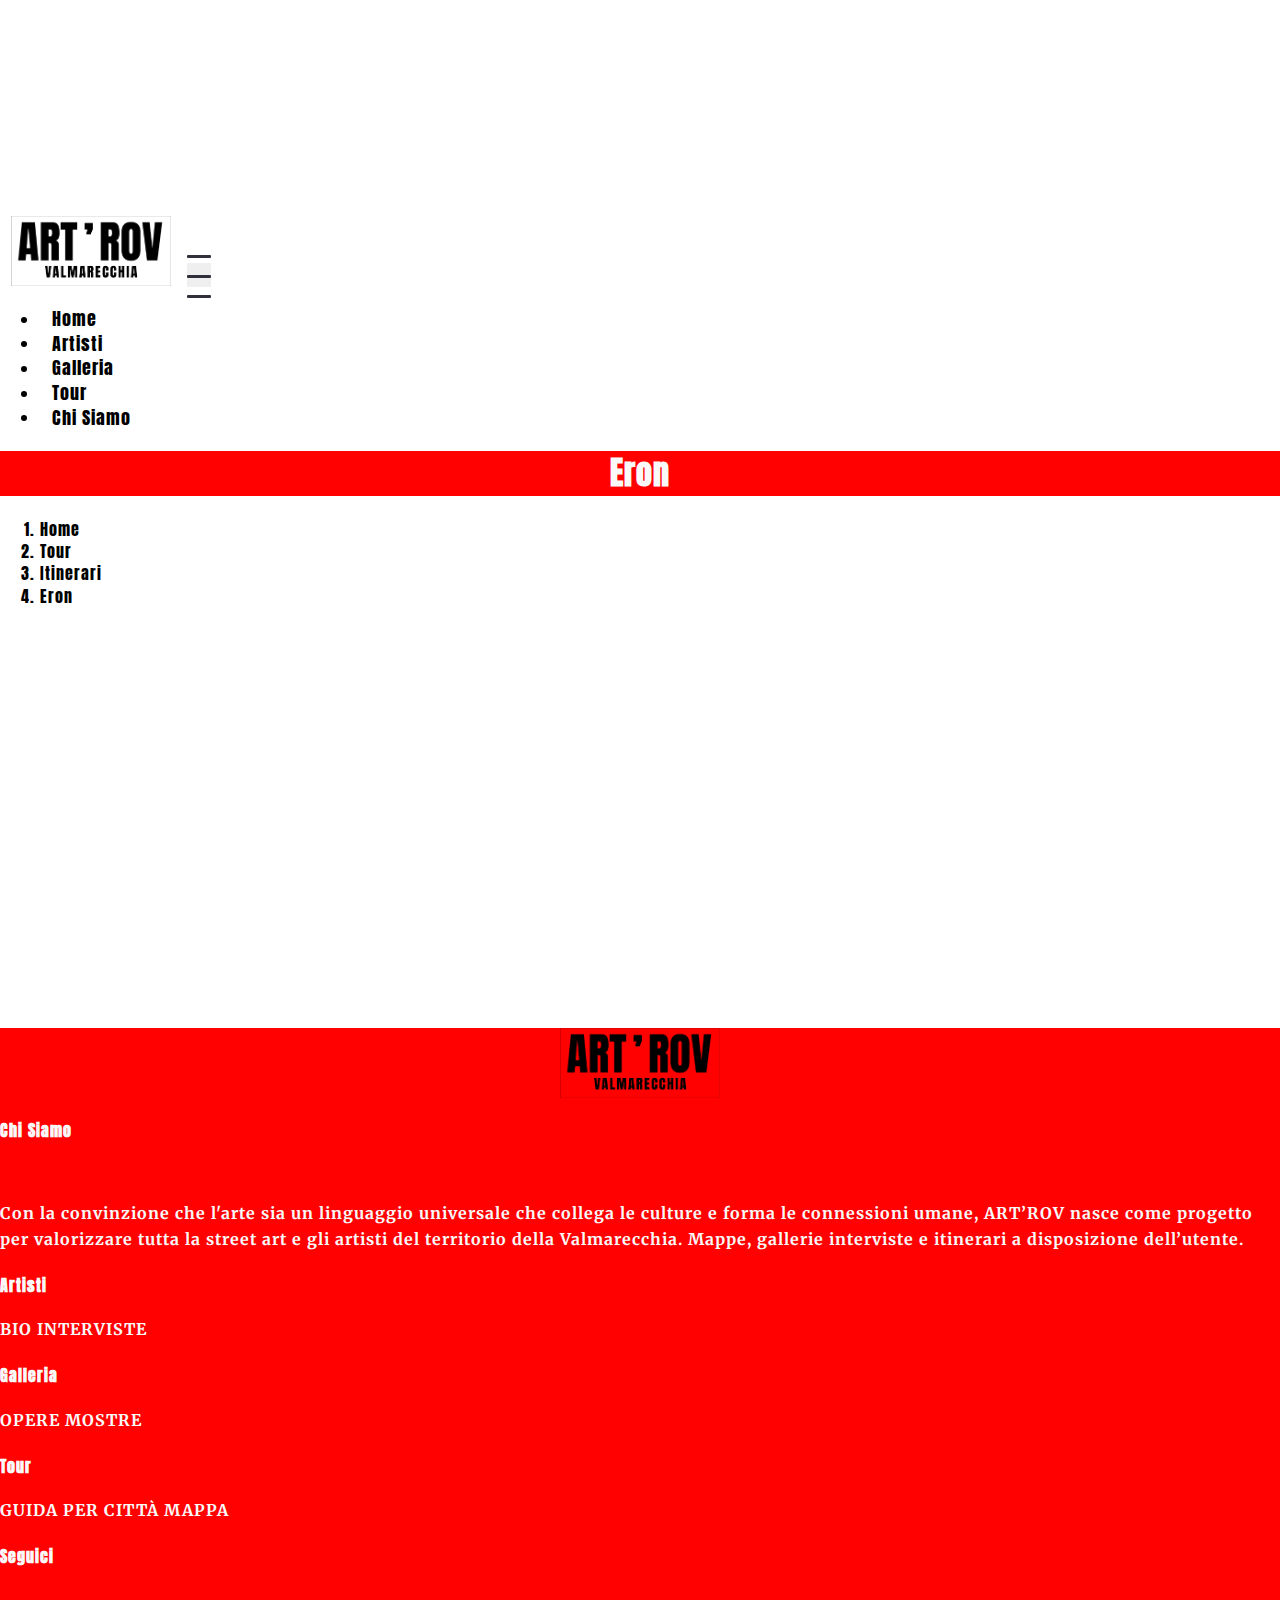
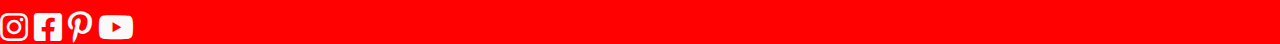
<file: itinerari/eron.html>
<!DOCTYPE html>
<html lang="it">
<head>
   <meta charset="UTF-8">
   <meta http-equiv="X-UA-Compatible" content="IE=edge">
   <meta name="viewport" content="width=device-width, initial-scale=1.0">
   <!-- Bootstrap CSS -->
   <link href="https://cdn.jsdelivr.net/npm/bootstrap@5.1.3/dist/css/bootstrap.min.css" rel="stylesheet" integrity="sha384-1BmE4kWBq78iYhFldvKuhfTAU6auU8tT94WrHftjDbrCEXSU1oBoqyl2QvZ6jIW3" crossorigin="anonymous">
   <!-- FontAwesome CSS -->
   <link rel="stylesheet" href="https://cdnjs.cloudflare.com/ajax/libs/font-awesome/5.15.4/css/all.min.css" integrity="sha512-1ycn6IcaQQ40/MKBW2W4Rhis/DbILU74C1vSrLJxCq57o941Ym01SwNsOMqvEBFlcgUa6xLiPY/NS5R+E6ztJQ==" crossorigin="anonymous" referrerpolicy="no-referrer" />
   <!-- Custom CSS -->
   <link rel="icon" href="../img/favicon.png" type="image/x-icon">
   <link href="../css/main.css" rel="stylesheet">
   <link href="../css/slider.css" rel="stylesheet">
   <title>Art'Rov | Itinerario Eron</title>
</head>
<body>
   <section class="container-fluid">
      <nav class="navbar navbar-expand-lg navbar-light fixed-top bg-light p-3">
         <a class="navbar-brand" href="../index.html">
            <img src="../img/logo_artrov.png" width="160" alt="Artrov logo">
         </a>
         <button class="navbar-toggler collapsed d-flex d-lg-none flex-column justify-content-around" type="button" data-bs-toggle="collapse" data-bs-target="#navbarNav" aria-controls="navbarNav" aria-expanded="false" aria-label="Toggle navigation">
            <span class="toggler-icon top-bar"></span>
            <span class="toggler-icon middle-bar"></span>
            <span class="toggler-icon bottom-bar"></span>
         </button>
         <div class="collapse navbar-collapse" id="navbarNav">
            <ul class="navbar-nav justify-content-evenly ms-auto text-center">
               <li class="nav-item mx-3">
                  <a class="nav-link mr-5" aria-current="page" href="../index.html">Home</a>
               </li>
               <li class="nav-item mx-3">
                  <a class="nav-link" href="../artisti.html">Artisti</a>
               </li>
               <li class="nav-item mx-3">
                  <a class="nav-link" href="../galleria.html">Galleria</a>
               </li>
               <li class="nav-item mx-3">
                  <a class="nav-link" href="../tour.html">Tour</a>
               </li>
               <li class="nav-item mx-3">
                  <a class="nav-link" href="../chi-siamo.html">Chi Siamo</a>
               </li>
            </ul>
         </div>
      </nav>
   </section>
   <section class="mb-5">
      <h1 id="rand-title" class="py-5">Eron</h1>
      <nav class="container-fluid" aria-label="breadcrumb">
         <ol class="breadcrumb">
           <li class="breadcrumb-item"><a href="../index.html">Home</a></li>
           <li class="breadcrumb-item"><a href="../tour.html">Tour</a></li>
           <li class="breadcrumb-item"><a href="../itinerari.html">Itinerari</a></li>
           <li class="breadcrumb-item active" aria-current="page">Eron</li>
         </ol>
       </nav>
   </section>
   <section class="container-fluid">
      <iframe src="https://my.atlistmaps.com/map/d7e9bb4c-eef2-4ef9-8cf9-554690a29104?share=true" allow="geolocation" width="100%" height="400px" frameborder="0" scrolling="no" allowfullscreen></iframe>
   </section>
   <footer id="rand-footer" class="py-3">
      <div class="container-fluid px-5">
         <div class="row py-5">
            <div class="col-md-4">
            </div>
            <div class="col-md-4">
               <a href="#">
                  <img width="160px" class="footer-logo" src="../img/logo_artrov.png" alt="logo">
               </a>
            </div>
            <div class="col-md-4">
            </div>
         </div>
         <div class="row my-5">
            <div class="col-md-3 chi-siamo">
               <h4><a href="../chi-siamo.html">Chi Siamo</a></h4>
               <br>
               <p>
                  Con la convinzione che l'arte sia un linguaggio universale che
                  collega le culture e forma le connessioni umane, ART’ROV
                  nasce come progetto per valorizzare tutta la street art e gli
                  artisti del territorio della Valmarecchia. Mappe, gallerie
                  interviste e itinerari a disposizione dell’utente.
               </p>
            </div>
            <div class="col-md-1 chi-siamo"></div>
            <div class="col-xl-8 text-center text-xl-start h-auto">
               <div class="row h-100 links">
                  <div class="col-lg-4 col-md-3 d-flex flex-column justify-content-between">
                     <a href="../artisti.html"><h4>Artisti</h4></a>
                     <a class="footer-secondary" href="#">BIO</a>
                     <a class="footer-secondary" href="#">INTERVISTE</a>
                  </div>
                  <div class="col-lg-4 col-md-3 d-flex flex-column justify-content-between">
                     <a href="../galleria.html"><h4>Galleria</h4></a>
                     <a class="footer-secondary" href="#">OPERE</a>
                     <a class="footer-secondary" href="#">MOSTRE</a>
                  </div>
                  <div class="col-lg-4 col-md-3 d-flex flex-column justify-content-between">
                     <a href="../tour.html"><h4>Tour</h4></a>
                     <a class="footer-secondary" href="#">GUIDA PER CITTÀ</a>
                     <a class="footer-secondary" href="#">MAPPA</a>
                  </div>
               </div>
            </div>
         </div>
         <div class="row">
            <div class="col-md-4"></div>
            <div class="col-md-4 text-center">
              <h4>Seguici</h4>
              <br>
              <a class="mx-2" href="#"><em class="fab fa-2x fa-instagram"></em></a>
              <a class="mx-2" href="#"><em class="fab fa-2x fa-facebook-square"></em></a>
              <a class="mx-2" href="#"><em class="fab fa-2x fa-pinterest-p"></em></a>
              <a class="mx-2" href="#"><em class="fab fa-2x fa-youtube"></em></a>
            </div>
            <div class="col-md-4"></div>
         </div>
      </div>
   </footer>

   <!-- Bootstrap Bundle -->
   <script src="https://cdn.jsdelivr.net/npm/bootstrap@5.1.3/dist/js/bootstrap.bundle.min.js" integrity="sha384-ka7Sk0Gln4gmtz2MlQnikT1wXgYsOg+OMhuP+IlRH9sENBO0LRn5q+8nbTov4+1p" crossorigin="anonymous"></script>
   <script src="../js/main.js"></script>
   <script src="../js/slider.js"></script>
</body>
</html>
</file>
<file: css/main.css>
@import url('https://fonts.googleapis.com/css2?family=Anton&family=Merriweather:wght@300&display=swap');

:root {
   --palette-red: #ff0101;
   --palette-yellow: #fff001;
   --palette-blue: #0101fd;
   --palette-white: #f9f9f9;
   --palette-gray: #30303a;
 }

::-webkit-scrollbar {
   display: none;
 }
 
 html {
   box-sizing: border-box;
 }
 
 body {
   box-sizing: inherit;
   margin: 0;
   font-family: 'Anton', sans-serif;
   letter-spacing: 1px;
   line-height: 1.4;
 }

 a {
    text-decoration: none!important;
 }

.navbar-toggler {
   width: 24px;
   height: 24px;
   position: relative;
   transition: .5s ease-in-out;
}

.navbar-toggler,
.navbar-toggler:focus,
.navbar-toggler:active,
.navbar-toggler-icon:focus {
   outline: none;
   box-shadow: none;
   border: 0;
}

.navbar-toggler span {
   margin: 0;
   padding: 0;
}

.toggler-icon {
   display: block;
   position: absolute;
   height: 3px;
   width: 100%;
   background: var(--palette-red);
   border-radius: 1px;
   opacity: 1;
   left: 0;
   transform: rotate(0deg);
   transition: .25s ease-in-out;
}

.middle-bar {
   margin-top: 0;
}

.navbar-toggler .top-bar {
   margin-top: 0;
   transform: rotate(135deg);
}

.navbar-toggler .middle-bar {
   opacity: 0;
   filter: alpha(opacity=0);
}

.navbar-toggler .bottom-bar {
   margin-top: 0;
   transform: rotate(-135deg);
}

.navbar-toggler.collapsed .top-bar {
   margin-top: -20px;
   transform: rotate(0deg);
}

.navbar-toggler.collapsed .middle-bar {
   opacity: 1;
   filter: alpha(opacity=100);
}

.navbar-toggler.collapsed .bottom-bar {
   margin-top: 20px;
   transform: rotate(0deg);
}

.navbar-toggler .toggler-icon {
   background-color: var(--palette-gray);
}


.navbar .navbar-nav .nav-link {
   color: #000000;
   font-size: 1.1em;
   position: relative;
}

.navbar .navbar-nav .nav-link:hover {
   color: #000000;
}
 
.navbar .navbar-nav .nav-link::after {
   position: absolute;
   bottom: 0;
   left: 0;
   right: 0;
   margin: auto;
   background-color: var(--palette-red);
   color: transparent;
   width: 0%;
   content: '.';
   height: 4px;
   transition: all 0.5s;
}

.navbar .navbar-nav .nav-link:hover::after {
   width: 100%;
}

@media only screen and (min-width: 960px) {
   .navbar .navbar-nav .nav-link {
     padding: 1em 0.7em;
   }
   .navbar {
     padding: 0;
   }
   .navbar .navbar-brand {
     padding: 0 0.7em;
   }
}
/* 
.carousel-control-prev {
   background-color: var(--palette-yellow);
} */

.carousel-control-prev:hover {
   transition: .5s;
   background-color: var(--palette-yellow);
   opacity: .6;
}

/* .carousel-control-next {
   background-color:	var(--palette-blue);
} */

.carousel-control-next:hover {
   transition: .5s;
   background-color:	var(--palette-blue);
   opacity: .6;
}

.carousel-caption {
   text-align: left;
   font-size: xx-large;
   font-weight: bolder;
   bottom: 35%;
}

.carousel-control-prev-icon,
.carousel-control-next-icon {
   width: 5rem;
   height: 5rem;
}

.slide-title {
   font-size: 3vw;
   text-shadow: 2px 2px 2px #ffffff5d;
}

.galleria-home {
   margin-top: 0!important;
   margin-bottom: 0!important;
}

.galleria-home h2 {
   margin: auto;
   font-size: 4vw;
   color: #000000;
}

.murales {
   background-color: var(--palette-red);
}

.accoglienza {
   background-color: var(--palette-yellow);
}

.tiberio-arte {
   background-color: var(--palette-blue);
}

.footer-logo {
   display: block;
   margin: auto;
}

footer a {
   text-decoration: none!important;
   color: #000000;
}

.breadcrumb-item a {
   color: black;
}

.chi-siamo p,
.footer-secondary,
.chi-siamo-hero p {
   font-family: 'Merriweather', sans-serif;
   font-weight: 700;
   line-height: 1.6rem;
}

.footer-red,
.footer-red a {
   background-color: var(--palette-red);
   color: var(--palette-white);
}

.footer-yellow,
.footer-yellow a {
   background-color: var(--palette-yellow);
   color: var(--palette-gray);
}

.footer-blue,
.footer-blue a {
   background-color: var(--palette-blue);
   color: var(--palette-white);
}

.footer-gray,
.footer-gray a {
   background-color: var(--palette-gray);
   color: var(--palette-white);
}

.headline-red {
   background-color: var(--palette-red);
   color: var(--palette-white);
   text-align: center;
}

.headline-yellow {
   background-color: var(--palette-yellow);
   color: var(--palette-gray);
   text-align: center;
}

.headline-blue {
   background-color: var(--palette-blue);
   color: var(--palette-white);
   text-align: center;
}

.headline-gray {
   background-color: var(--palette-gray);
   color: var(--palette-white);
   text-align: center;
}

.chi-siamo-hero {
   position: relative;
}
.overlay-text {
   position: absolute;
   top: 50%;
   left: 50%;
   transform: translate(-50%, -50%);
}

.card {
   height: 100%;
}

.card a {
   color: var(--palette-white);
   font-family: 'Anton', sans-serif;
   letter-spacing: 2px;
   font-weight: 400;
   line-height: 1.6rem;
}
.card a:hover {
   background-color: white;
   color: black;
}
.card-gray,
.card-gray a {
   background-color: var(--palette-gray);
   color: var(--palette-white);
   border: none;
}

.card-red,
.card-red a {
   background-color: var(--palette-red);
   color: var(--palette-white);
   border: none;
}

.card-blue,
.card-blue a {
   background-color: var(--palette-blue);
   color: var(--palette-white);
   border: none;
}

.heading {
   font-size: 3rem;
   text-align: center;
}

.itinerario {
   width: 100%;
   background-color: var(--palette-yellow);
   color: var(--palette-gray);
}

.itinerari {
   background-color: var(--palette-yellow);
}

.artista-link:hover {
   background-color: unset!important;
}

@media only screen and (max-width: 1024px) {
   .chi-siamo {
     display: none;
   }
 }

 @media (max-width: 991.98px){
    .navbar-nav {
      height: 100%;
    }

    .navbar .navbar-nav .nav-link {
       font-size: 2em;
    }

   .navbar-collapse {
     max-height:max-content;
     height:calc(100vh - 89px);
   }
}

@media (max-width: 1024px){
   .footer-secondary {
      display: none;
   }
}

.eron-bio h1 {
   font-style: italic;
}

.eron-bio p {
   font-family: 'Merriweather', sans-serif;
   font-weight: 700;
   line-height: 1.6rem;
}

.eron-herobg{
   background: url('../img/eron.png');
   background-position: center;
   background-repeat: no-repeat;
   background-size: cover;
   height: 80vh;
}

.eron-herobg2{
   background: url('../img/eron-word-future.png');
   background-position: center;
   background-repeat: no-repeat;
   background-size: cover;
   height: 80vh;
}

.eron-herobg3{
   background: url('../img/eron-wall.png');
   background-position: center;
   background-repeat: no-repeat;
   background-size: cover;
   height: 80vh;
}

.eron-bg{
   background: url('../img/eron1.jpg');
   background-position: center;
   background-repeat: no-repeat;
   background-size: cover;
}

.eron-bg2{
   background: url('../img/eron-rimini.jpg');
   background-position: center;
   background-repeat: no-repeat;
   background-size: cover;
}

.eron-bg3{
   background: url('../img/eron-rimini2.jpg');
   background-position: center;
   background-repeat: no-repeat;
   background-size: cover;
}

.eron-bg4{
   background: url('../img/eron-wall2.png');
   background-position: center;
   background-repeat: no-repeat;
   background-size: cover;
}
</file>
<file: css/slider.css>
/*
*
* Boiler Plate stuff 
*
*********************************/
:root {
  --movie-width: 15.5vw;
  --movie-height: 200px;
  --arrow-width: 50px;
  --slider-py: 100px;
}
@media only screen and (max-width: 1000px) {
  :root {
    --movie-width: 40vw;
  }
}

.slider-container {
  position: relative;
}

.logo {
  font-size: 2rem;
}

/*
*
* THE SLIDER CONTAINER
*
*********************************/
.slider {
  width: 100%;
  overflow-x: scroll;
  overflow-y: visible;
  white-space: nowrap;
  position: relative;
  padding-top: var(--slider-py);
  padding-bottom: var(--slider-py);
}

/*
*
* SLIDER INDICATORS
*
*********************************/
.container-indicators {
  width: 100px;
  position: absolute;
  right: 0;
  top: calc(var(--slider-py) - 60px);
  visibility: hidden;
}
.indicator {
  width: 15px;
  height: 2px;
  background-color: grey;
  display: inline-block;
}
.indicator.active {
  background-color: white;
}

/*
*
* MOVIE ELEMENTS!
*
*********************************/
.movie {
  width: var(--movie-width);
  height: var(--movie-height);
  display: inline-block;
  position: relative;
  color: white;
  padding: 0 2px;
  font-size: 0.8rem;
  transition: all 0.8s ease-in-out;
}

.movie:nth-of-type(1) {
  margin-left: var(--arrow-width);
}

.movie:hover {
  transform: scale(1.3);
  z-index: 2;
}

.movie img {
  object-fit: cover;
  height: 100%;
  width: 100%;
}

.description {
  position: absolute;
  display: none;
  z-index: 9999;
  background-color: #30303a;
  width: var(--movie-width);
  margin-top: -10px;
  padding: 10px 0;
  border-radius: 5px;
}

/* Make description visible when movie is hovered */
.movie:hover > .description {
  display: block;
}

.description__text-container {
  padding: 10px;
}


/*
*
* BUTTONS
*
*********************************/
.btn-nav {
  width: var(--arrow-width);
  height: var(--movie-height);
  border-radius: 5px;
  position: absolute;
  bottom: 0;
  background-color: rgba(0, 0, 0, 0.3);
  outline: none;
  border: none;
  color: white;
  top: var(--slider-py);
  z-index: 5;
  visibility: hidden;
}

#moveLeft {
  left: 0;
}

#moveRight {
  right: 0;
}

.slider-container:hover .btn-nav,
.slider-container:hover .container-indicators {
  visibility: visible;
}

.d-none {
  display: none;
}

.movie-name {
  color: unset!important;
}
</file>
